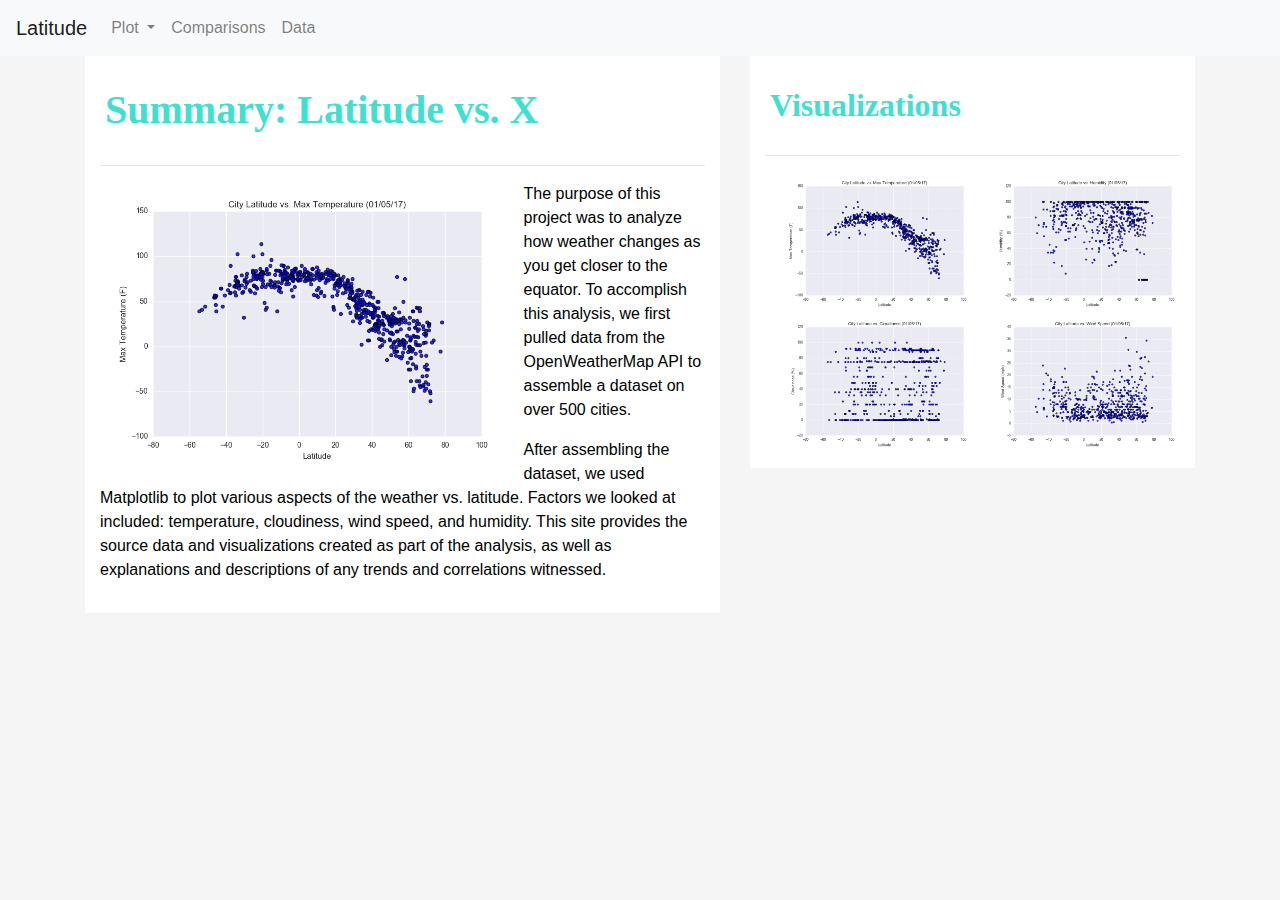
<file: index.html>
<!DOCTYPE html>

<html lang="en-us">

<head>
    <meta charset="UTF-8">
    <meta name="viewport" content="width=device-width, initial-scale=1.0">
    <title>Latitude - Latitude Analysis Dashboard with Attitude</title>

     <!-- Bring in our bootstrap stylesheet with integrity checking. Confirmed using SRI Hash Generator -->
    <link rel="stylesheet" href="https://maxcdn.bootstrapcdn.com/bootstrap/4.0.0/css/bootstrap.min.css" integrity="sha384-Gn5384xqQ1aoWXA+058RXPxPg6fy4IWvTNh0E263XmFcJlSAwiGgFAW/dAiS6JXm" crossorigin="anonymous">
    <link rel="stylesheet" href="styles.css">
</head>

<body>

<!-- Define the Navigation Bar --> 

<nav class="navbar navbar-expand-lg navbar-light bg-light">
  <a class="navbar-brand" href="index.html">Latitude</a>
  <button class="navbar-toggler" type="button" data-toggle="collapse" data-target="#navbarNavDropdown" aria-controls="navbarNavDropdown" aria-expanded="false" aria-label="Toggle navigation">
    <span class="navbar-toggler-icon"></span>
  </button>
  <div class="collapse navbar-collapse" id="navbarNavDropdown">
    <ul class="navbar-nav">
      <li class="nav-item dropdown">
        <a class="nav-link dropdown-toggle" href="#" id="navbarDropdownMenuLink" data-toggle="dropdown" aria-haspopup="true" aria-expanded="false">
          Plot
        </a>
        <div class="dropdown-menu" aria-labelledby="navbarDropdownMenuLink">
          <a class="dropdown-item" href="max_temperature.html">Max Temperture</a>
          <a class="dropdown-item" href="humidity.html">Humidity</a>
          <a class="dropdown-item" href="cloudiness.html">Cloudiness</a>
          <a class="dropdown-item" href="wind_speed.html">Wind Speed</a>
        </div>
      </li>
      <li class="nav-item">
        <a class="nav-link" href="comparisons.html">Comparisons</a>
      </li>
      <li class="nav-item">
        <a class="nav-link" href="data.html">Data</a>
      </li>
    </ul>
  </div>
</nav>

<!-- this first section creates the plot and the description --> 

  <div class="container">
    <section class="row">
      <div class="col-lg-7 col-sm-12">
          <div class="Summary">
            <h1 class="plot_header">Summary: Latitude vs. X</h1>
            <hr>
            <img src="max_temperature.png" alt="Latitude vs. Temperature" id="landing_graph">

            <p>The purpose of this project was to analyze how weather changes as you get closer to the equator. To accomplish this analysis, we first pulled data from the OpenWeatherMap API to assemble a dataset on over 500 cities.</p>
            <p>After assembling the dataset, we used Matplotlib to plot various aspects of the weather vs. latitude. Factors we looked at included: temperature, cloudiness, wind speed, and humidity. This site provides the source data and visualizations created as part of the analysis, as well as explanations and descriptions of any trends and correlations witnessed.</p>
          </div>
        </div>
      
<!-- this section creates the visualization plots --> 

      <div class="col-lg-5 col-md-12">
        <div class="visualization">
          <h2 class="plot_header">Visualizations</h2>
          <hr>
          <div class="container">
            <div class="row">

              <div class="col-lg-6 col-sm-3">
                <a href="max_temperature.html">
                <img src="max_temperature.png"  alt="Latitude vs. Temperature" id="vis_image">
                </a>
              </div>
          
              <div class="col-lg-6 col-sm-3">
                <a href="humidity.html">
                <img src="humidity.png" alt="Latitude vs. Humidity" id="vis_image">
                </a>
              </div>
          
              <div class="col-lg-6 col-sm-3">
                <a href="cloudiness.html">
                <img src="cloudiness.png" alt="Latitude vs. Cloudiness" id="vis_image">
                </a>
              </div>

              <div class="col-lg-6 col-sm-3">
                <a href="wind_speed.html">
                <img src="wind_speed.png" alt="Latitude vs. Wind Speed" id="vis_image">
                </a>
              </div>
            </div>  
          </div>
        </div>
      </div>

    <script src="https://code.jquery.com/jquery-3.2.1.slim.min.js" integrity="sha384-KJ3o2DKtIkvYIK3UENzmM7KCkRr/rE9/Qpg6aAZGJwFDMVNA/GpGFF93hXpG5KkN" crossorigin="anonymous"></script>
    <script src="https://cdnjs.cloudflare.com/ajax/libs/popper.js/1.12.9/umd/popper.min.js" integrity="sha384-ApNbgh9B+Y1QKtv3Rn7W3mgPxhU9K/ScQsAP7hUibX39j7fakFPskvXusvfa0b4Q" crossorigin="anonymous"></script>
    <script src="https://maxcdn.bootstrapcdn.com/bootstrap/4.0.0/js/bootstrap.min.js" integrity="sha384-JZR6Spejh4U02d8jOt6vLEHfe/JQGiRRSQQxSfFWpi1MquVdAyjUar5+76PVCmYl" crossorigin="anonymous"></script>  
</body>

</html>
</file>
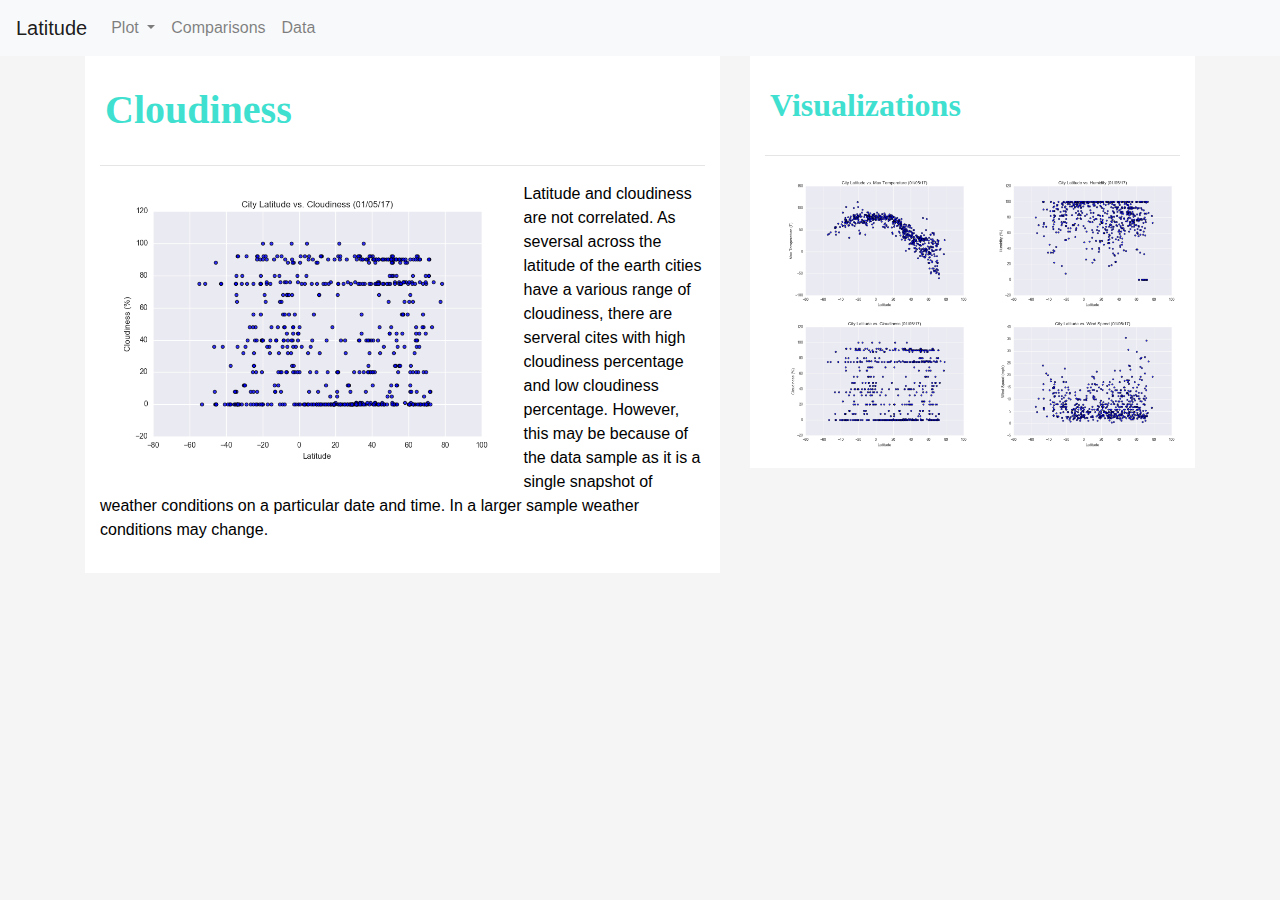
<file: cloudiness.html>
<!DOCTYPE html>

<html lang="en-us">

<head>
    <meta charset="UTF-8">
    <meta name="viewport" content="width=device-width, initial-scale=1.0">
    <title>Latitude - Latitude Analysis Dashboard with Attitude</title>
    
     <!-- Bring in our bootstrap stylesheet with integrity checking. Confirmed using SRI Hash Generator -->
    <link rel="stylesheet" href="https://maxcdn.bootstrapcdn.com/bootstrap/4.0.0/css/bootstrap.min.css" integrity="sha384-Gn5384xqQ1aoWXA+058RXPxPg6fy4IWvTNh0E263XmFcJlSAwiGgFAW/dAiS6JXm" crossorigin="anonymous">
    <link rel="stylesheet" href="styles.css">
</head>

<body>

<!-- Define the Navigation Bar --> 

<nav class="navbar navbar-expand-lg navbar-light bg-light">
  <a class="navbar-brand" href="index.html">Latitude</a>
  <button class="navbar-toggler" type="button" data-toggle="collapse" data-target="#navbarNavDropdown" aria-controls="navbarNavDropdown" aria-expanded="false" aria-label="Toggle navigation">
    <span class="navbar-toggler-icon"></span>
  </button>
  <div class="collapse navbar-collapse" id="navbarNavDropdown">
    <ul class="navbar-nav">
      <li class="nav-item dropdown">
        <a class="nav-link dropdown-toggle" href="#" id="navbarDropdownMenuLink" data-toggle="dropdown" aria-haspopup="true" aria-expanded="false">
          Plot
        </a>
        <div class="dropdown-menu" aria-labelledby="navbarDropdownMenuLink">
          <a class="dropdown-item" href="max_temperature.html">Max Temperture</a>
          <a class="dropdown-item" href="humidity.html">Humidity</a>
          <a class="dropdown-item" href="cloudiness.html">Cloudiness</a>
          <a class="dropdown-item" href="wind_speed.html">Wind Speed</a>
        </div>
      </li>
      <li class="nav-item">
        <a class="nav-link" href="comparisons.html">Comparisons</a>
      </li>
      <li class="nav-item">
        <a class="nav-link" href="data.html">Data</a>
      </li>
    </ul>
  </div>
</nav>

<!-- this first section creates the plot and the description --> 

  <div class="container">
    <section class="row">
      <div class="col-lg-7 col-sm-12">
          <div class="Summary">
            <h1 class="plot_header">Cloudiness</h1>
            <hr>
            <img src="cloudiness.png" alt="Latitude vs. Cloudiness" id="landing_graph">
            <p>
              Latitude and cloudiness are not correlated. As seversal across the latitude of the earth cities have a various range of cloudiness, there are serveral cites with high cloudiness percentage and low cloudiness percentage. However, this may be because of the data sample as it is a single snapshot of weather
              conditions on a particular date and time. In a larger sample weather conditions may change. 
            </p>
          </div>
        </div>
      
<!-- this section creates the visualization plots --> 

      <div class="col-lg-5 col-md-12">
        <div class="visualization">
          <h2 class="plot_header">Visualizations</h2>
          <hr>
          <div class="container">

            <div class="row">

              <div class="col-lg-6 col-sm-4">
                <a href="max_temperature.html">
                <img src="max_temperature.png"  alt="Latitude vs. Temperature" id="vis_image">
                </a>
              </div>
          
              <div class="col-lg-6 col-sm-4">
                <a href="humidity.html">
                <img src="humidity.png" alt="Latitude vs. Humidity" id="vis_image">
                </a>
              </div>
          
              <div class="col-lg-6 col-sm-4">
                <a href="cloudiness.html">
                <img src="cloudiness.png" alt="Latitude vs. Cloudiness" id="vis_image">
                </a>
              </div>

              <div class="col-lg-6 col-sm-12">
                <a href="wind_speed.html">
                <img src="wind_speed.png" alt="Latitude vs. Wind Speed" id="vis_image">
                </a>
              </div>
            </div>  
          </div>
        </div>
      </div>

    <script src="https://code.jquery.com/jquery-3.2.1.slim.min.js" integrity="sha384-KJ3o2DKtIkvYIK3UENzmM7KCkRr/rE9/Qpg6aAZGJwFDMVNA/GpGFF93hXpG5KkN" crossorigin="anonymous"></script>
    <script src="https://cdnjs.cloudflare.com/ajax/libs/popper.js/1.12.9/umd/popper.min.js" integrity="sha384-ApNbgh9B+Y1QKtv3Rn7W3mgPxhU9K/ScQsAP7hUibX39j7fakFPskvXusvfa0b4Q" crossorigin="anonymous"></script>
    <script src="https://maxcdn.bootstrapcdn.com/bootstrap/4.0.0/js/bootstrap.min.js" integrity="sha384-JZR6Spejh4U02d8jOt6vLEHfe/JQGiRRSQQxSfFWpi1MquVdAyjUar5+76PVCmYl" crossorigin="anonymous"></script> 
</body>
</html>
</file>
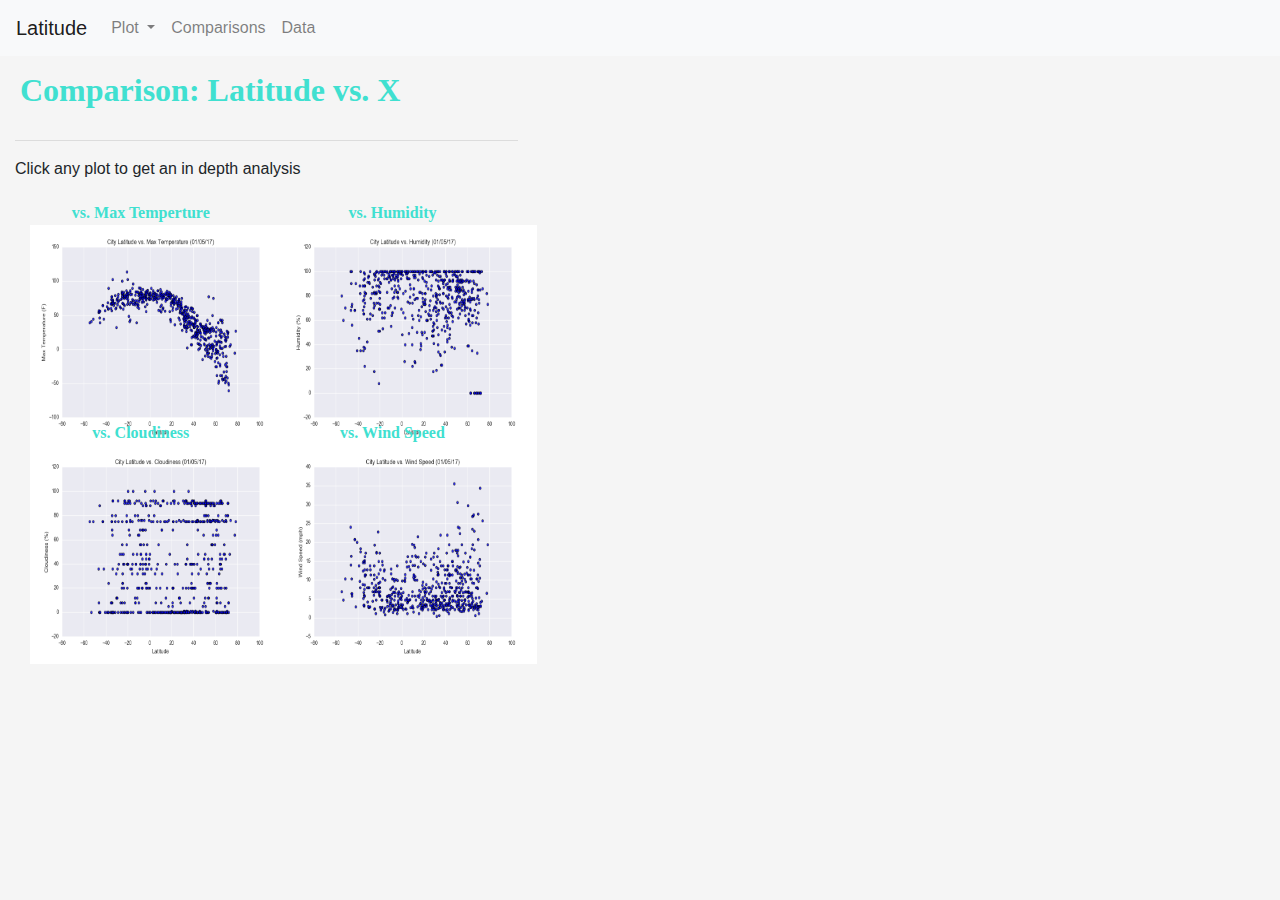
<file: comparisons.html>
<!DOCTYPE html>

<html lang="en-us">

<head>
    <meta charset="UTF-8">
    <meta name="viewport" content="width=device-width, initial-scale=1.0">
    <title>Latitude - Latitude Analysis Dashboard with Attitude</title>

     <!-- Bring in our bootstrap stylesheet with integrity checking. Confirmed using SRI Hash Generator -->
    <link rel="stylesheet" href="https://maxcdn.bootstrapcdn.com/bootstrap/4.0.0/css/bootstrap.min.css" integrity="sha384-Gn5384xqQ1aoWXA+058RXPxPg6fy4IWvTNh0E263XmFcJlSAwiGgFAW/dAiS6JXm" crossorigin="anonymous">
    <link rel="stylesheet" href="styles.css">
</head>

<body>

<!-- Define the Navigation Bar --> 

<nav class="navbar navbar-expand-lg navbar-light bg-light">
  <a class="navbar-brand" href="index.html">Latitude</a>
  <button class="navbar-toggler" type="button" data-toggle="collapse" data-target="#navbarNavDropdown" aria-controls="navbarNavDropdown" aria-expanded="false" aria-label="Toggle navigation">
    <span class="navbar-toggler-icon"></span>
  </button>
  <div class="collapse navbar-collapse" id="navbarNavDropdown">
    <ul class="navbar-nav">
      <li class="nav-item dropdown">
        <a class="nav-link dropdown-toggle" href="#" id="navbarDropdownMenuLink" data-toggle="dropdown" aria-haspopup="true" aria-expanded="false">
          Plot
        </a>
        <div class="dropdown-menu" aria-labelledby="navbarDropdownMenuLink">
          <a class="dropdown-item" href="max_temperature.html">Max Temperture</a>
          <a class="dropdown-item" href="humidity.html">Humidity</a>
          <a class="dropdown-item" href="cloudiness.html">Cloudiness</a>
          <a class="dropdown-item" href="wind_speed.html">Wind Speed</a>
        </div>
      </li>
      <li class="nav-item">
        <a class="nav-link" href="comparisons.html">Comparisons</a>
      </li>
      <li class="nav-item">
        <a class="nav-link" href="data.html">Data</a>
      </li>
    </ul>
  </div>
</nav>

<!-- this section creates the visualization plots --> 

      <div class="col-lg-5 col-md-12">
        <div class="comparison">
          <h2 class="plot_header">Comparison: Latitude vs. X</h2>
          <hr>
          <h7>Click any plot to get an in depth analysis</h7>
          <div class="container">

            <div class="row">
              <div class="col-lg-6 col-m-6 col-sm-12 col-xsm-12">
                <div class="comparisons_title">vs. Max Temperture</div>
                <a href="max_temperature.html">
                <img src="max_temperature.png"  alt="Latitude vs. Temperature" id="vis_image">
                </a>
              </div>
          
              <div class="col-lg-6 col-m-6 col-sm-12 col-xsm-12">
                <div class="comparisons_title">vs. Humidity</div>
                <a href="humidity.html">
                <img src="humidity.png" alt="Latitude vs. Humidity" id="vis_image">
                </a>
              </div>
          
              <div class="col-lg-6 col-m-6 col-sm-12 col-xsm-12">
                <div class="comparisons_title">vs. Cloudiness</div>
                <a href="cloudiness.html">
                <img src="cloudiness.png" alt="Latitude vs. Cloudiness" id="vis_image">
                </a>
              </div>

              <div class="col-lg-6 col-m-6 col-sm-12 col-xsm-12">
                <div class="comparisons_title">vs. Wind Speed</div>
                <a href="wind_speed.html">
                <img src="wind_speed.png" alt="Latitude vs. Wind Speed" id="vis_image">
                </a>
              </div>
            </div>  

          </div>
        </div>
      </div> 

    <script src="https://code.jquery.com/jquery-3.2.1.slim.min.js" integrity="sha384-KJ3o2DKtIkvYIK3UENzmM7KCkRr/rE9/Qpg6aAZGJwFDMVNA/GpGFF93hXpG5KkN" crossorigin="anonymous"></script>
    <script src="https://cdnjs.cloudflare.com/ajax/libs/popper.js/1.12.9/umd/popper.min.js" integrity="sha384-ApNbgh9B+Y1QKtv3Rn7W3mgPxhU9K/ScQsAP7hUibX39j7fakFPskvXusvfa0b4Q" crossorigin="anonymous"></script>
    <script src="https://maxcdn.bootstrapcdn.com/bootstrap/4.0.0/js/bootstrap.min.js" integrity="sha384-JZR6Spejh4U02d8jOt6vLEHfe/JQGiRRSQQxSfFWpi1MquVdAyjUar5+76PVCmYl" crossorigin="anonymous"></script>  
</body>

</html>
</file>
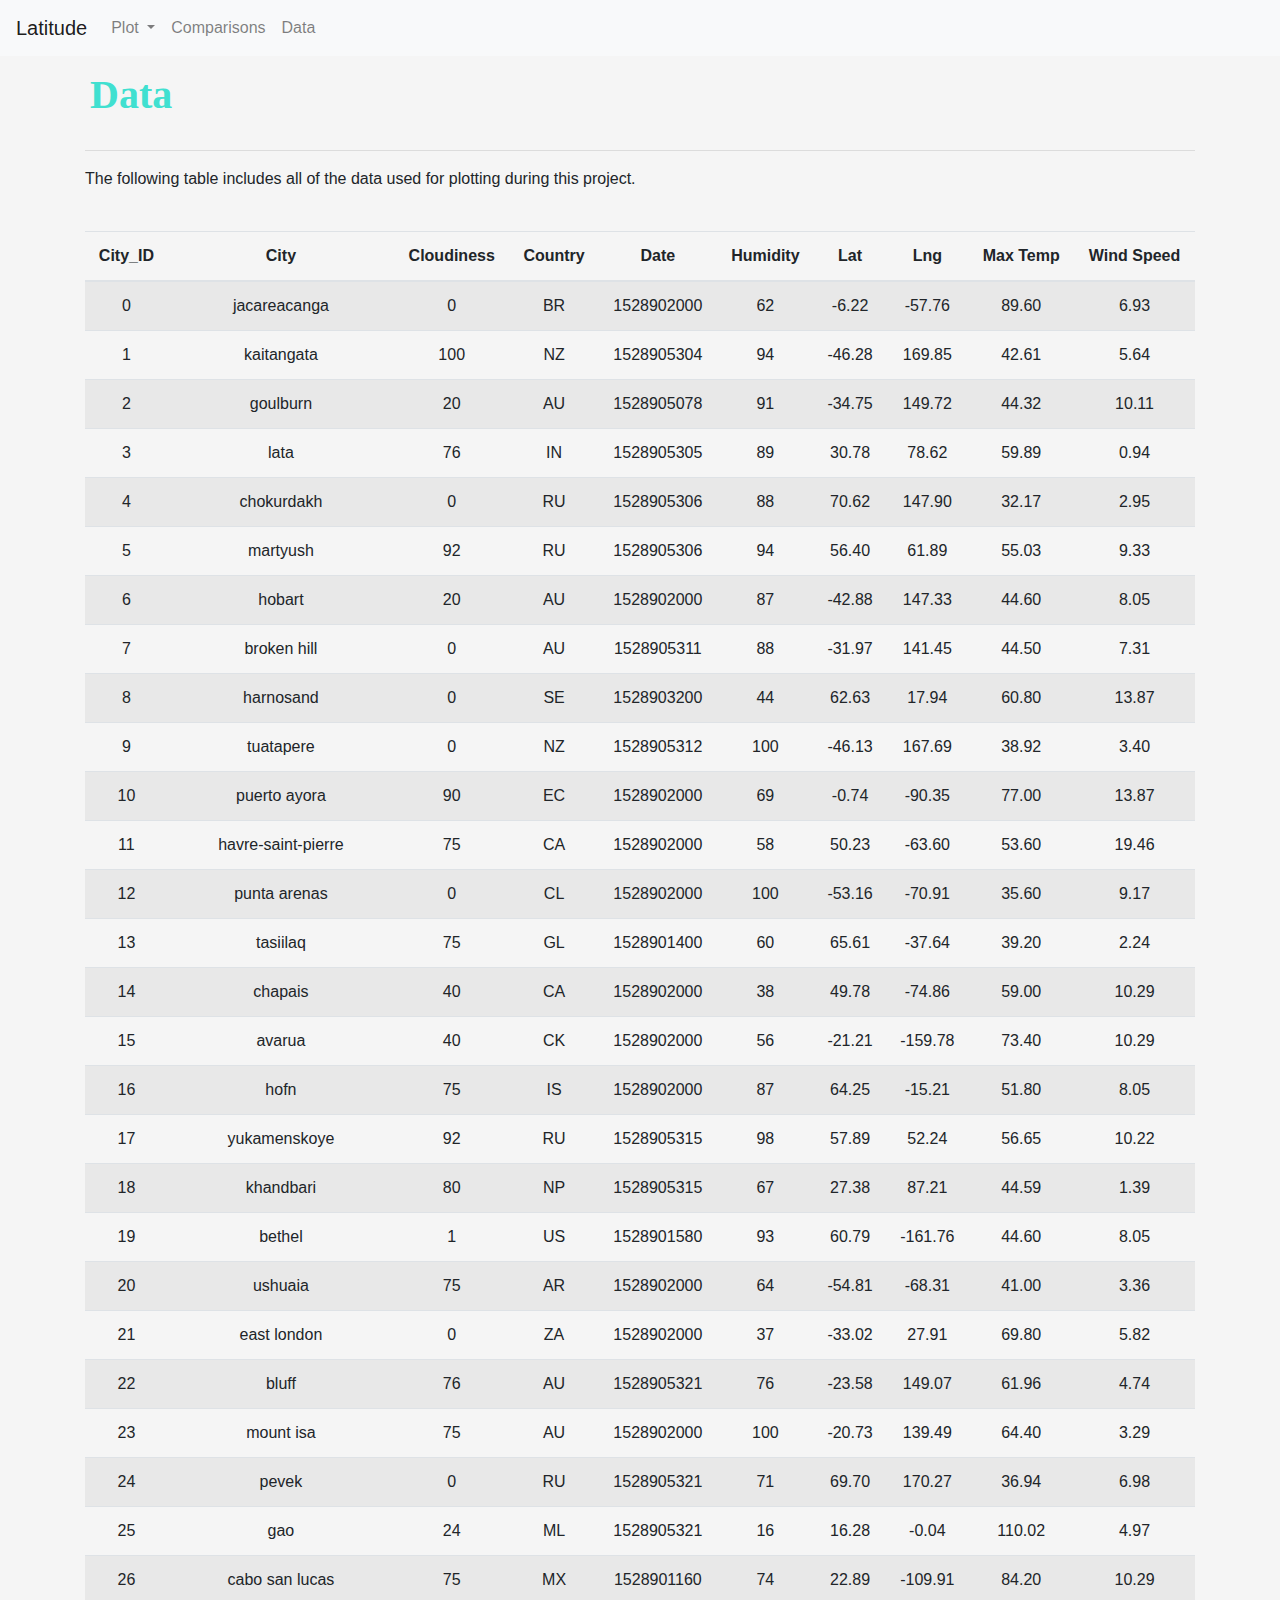
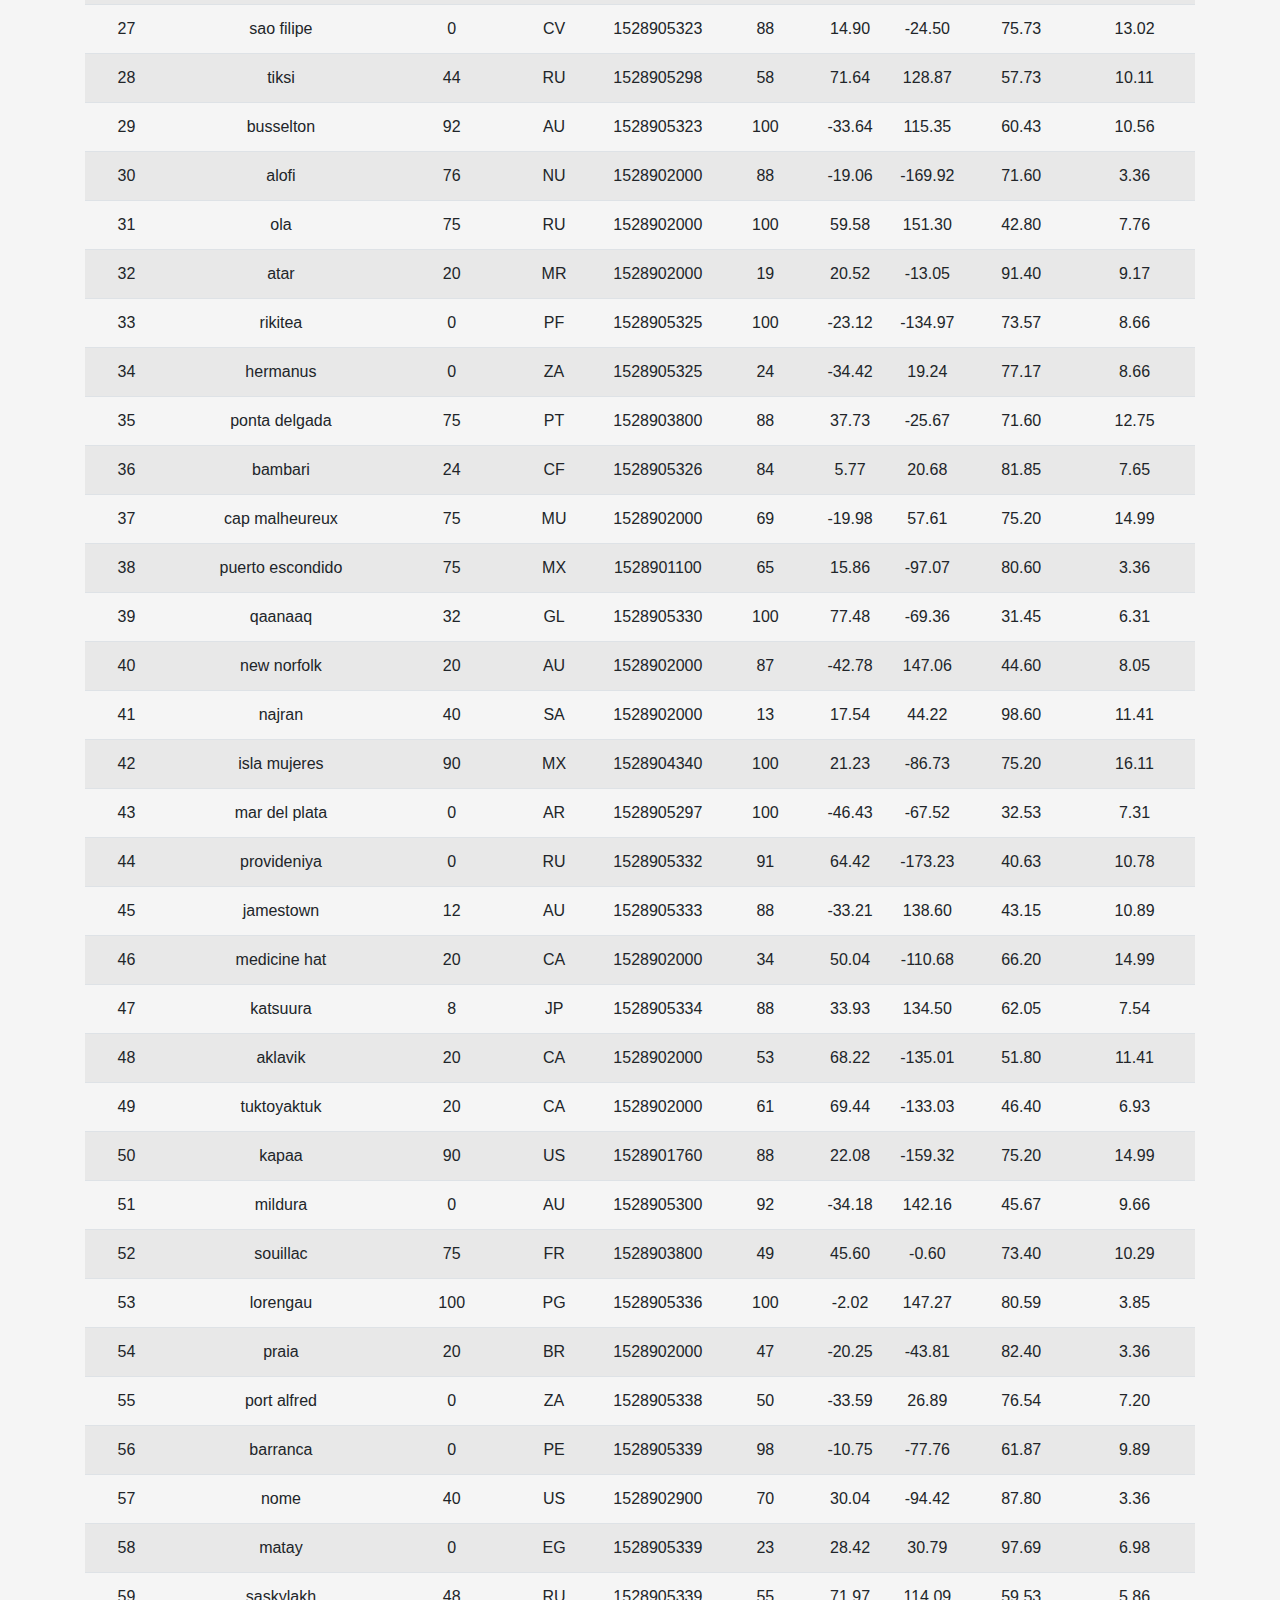
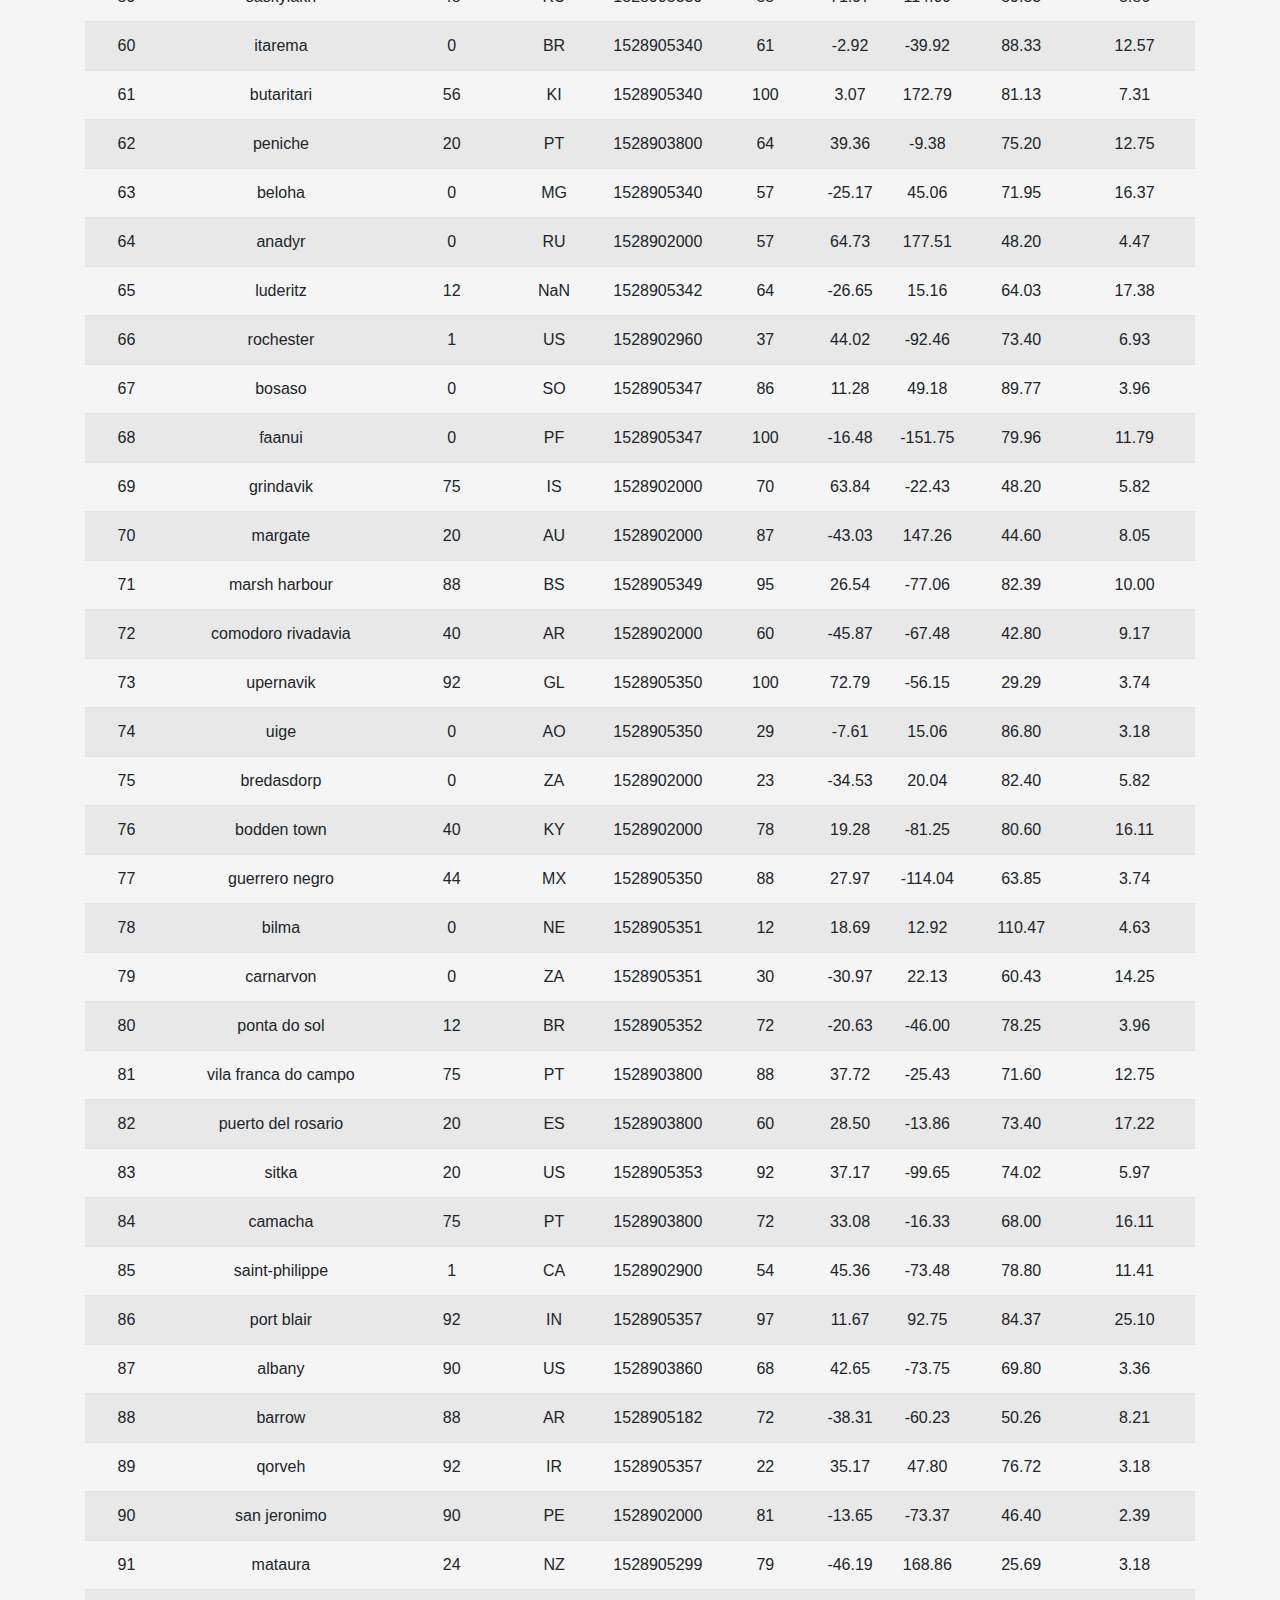
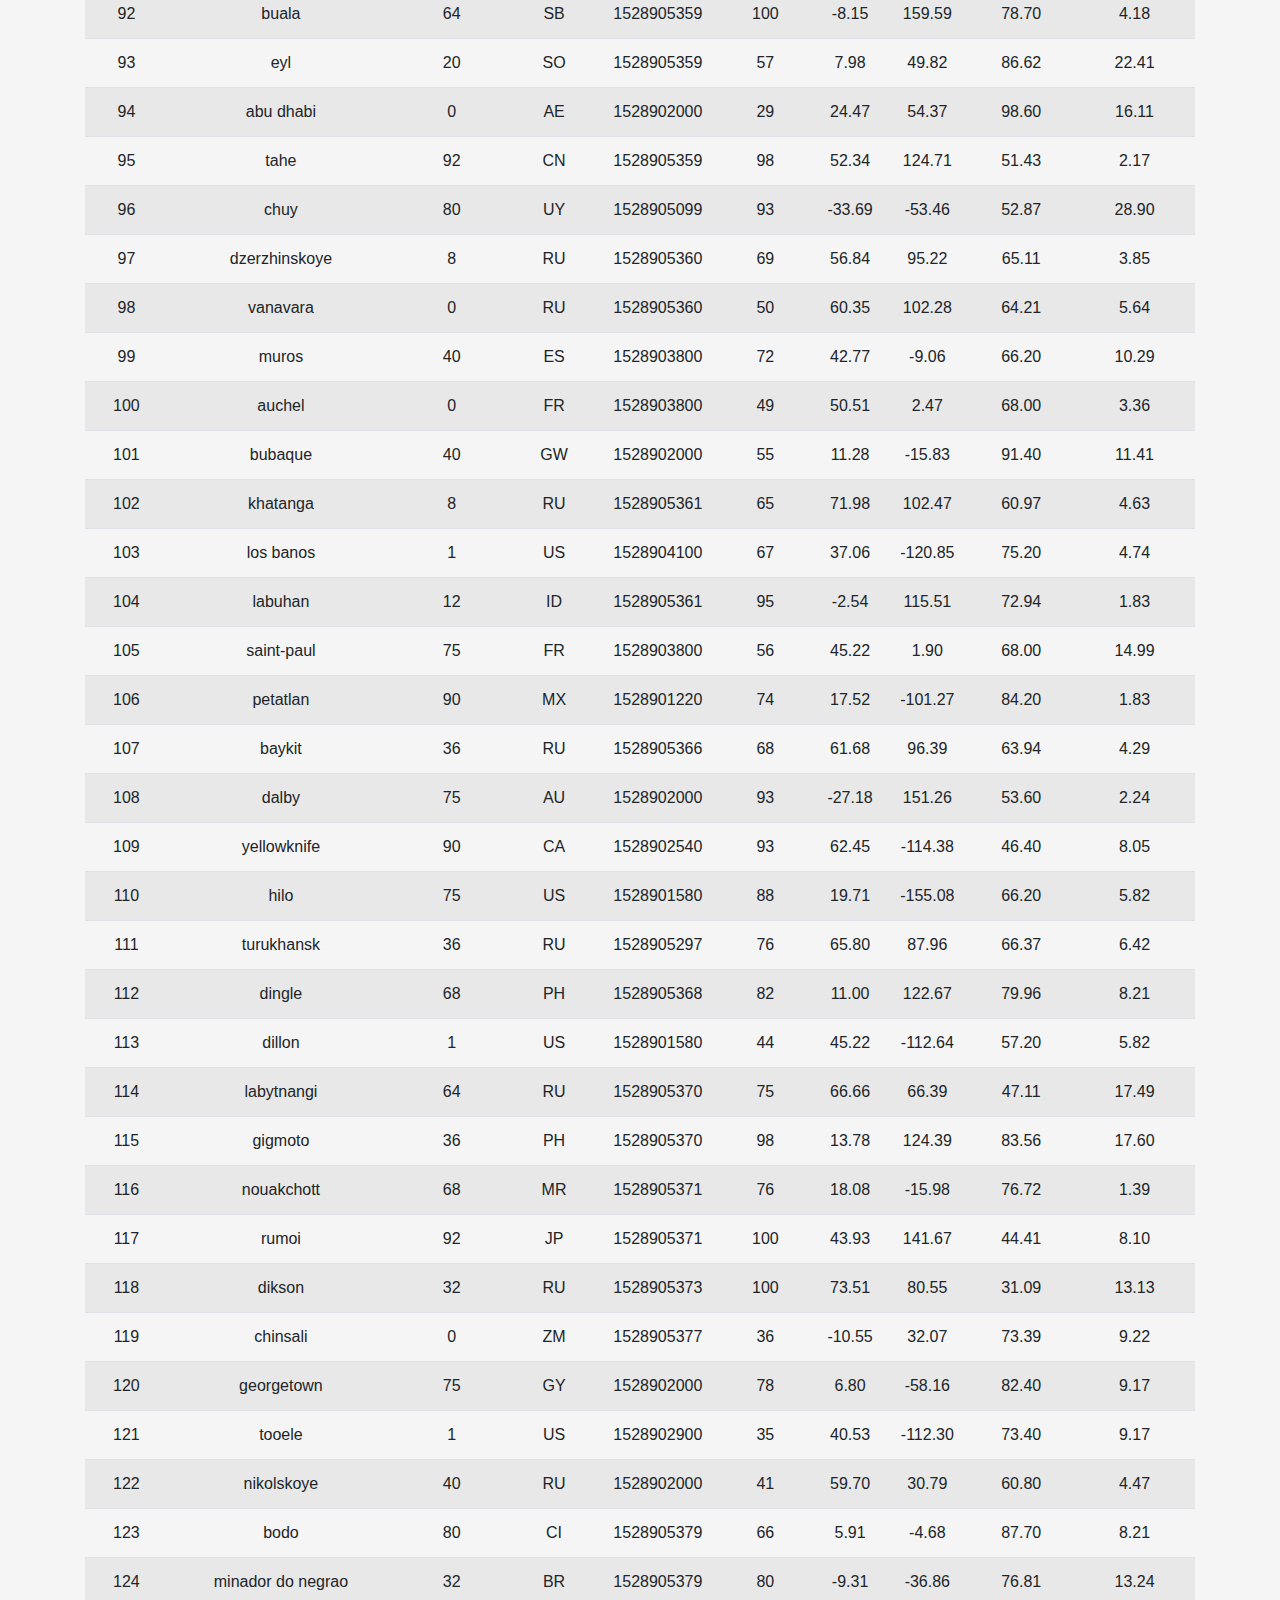
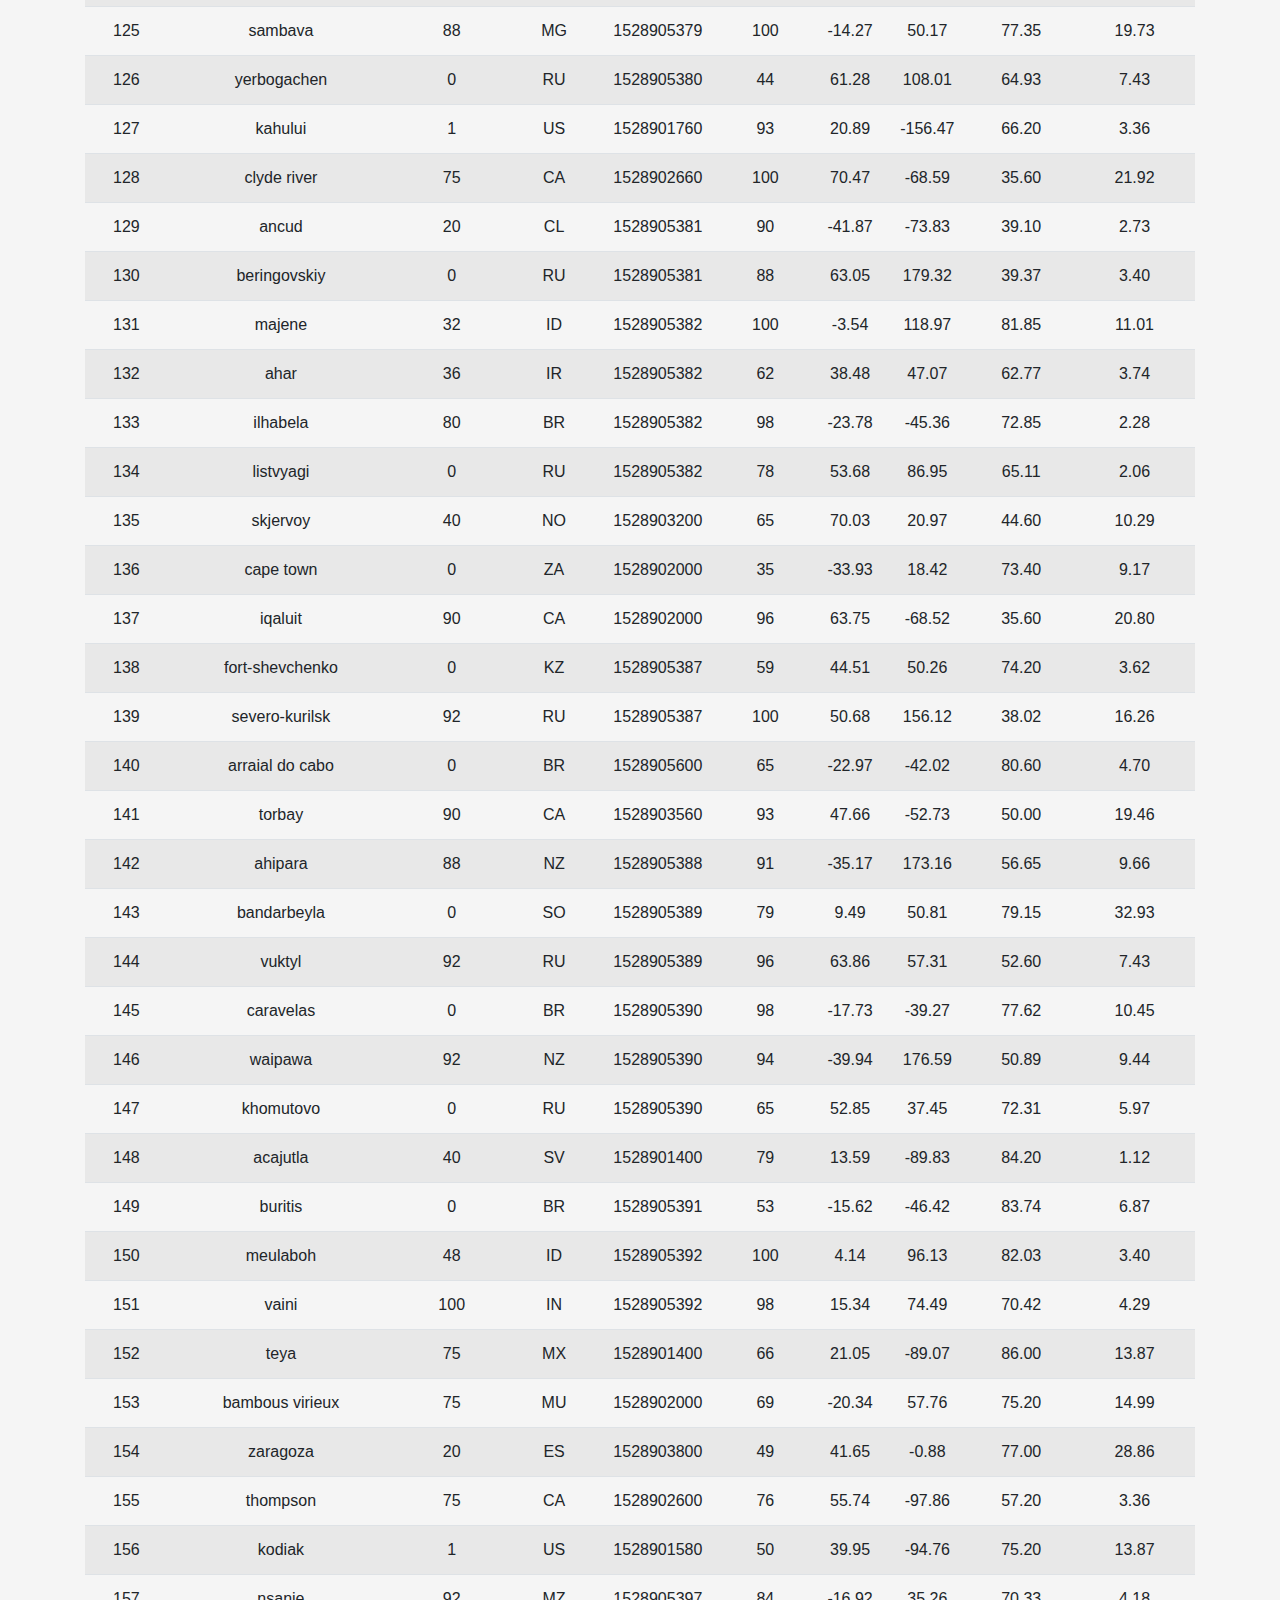
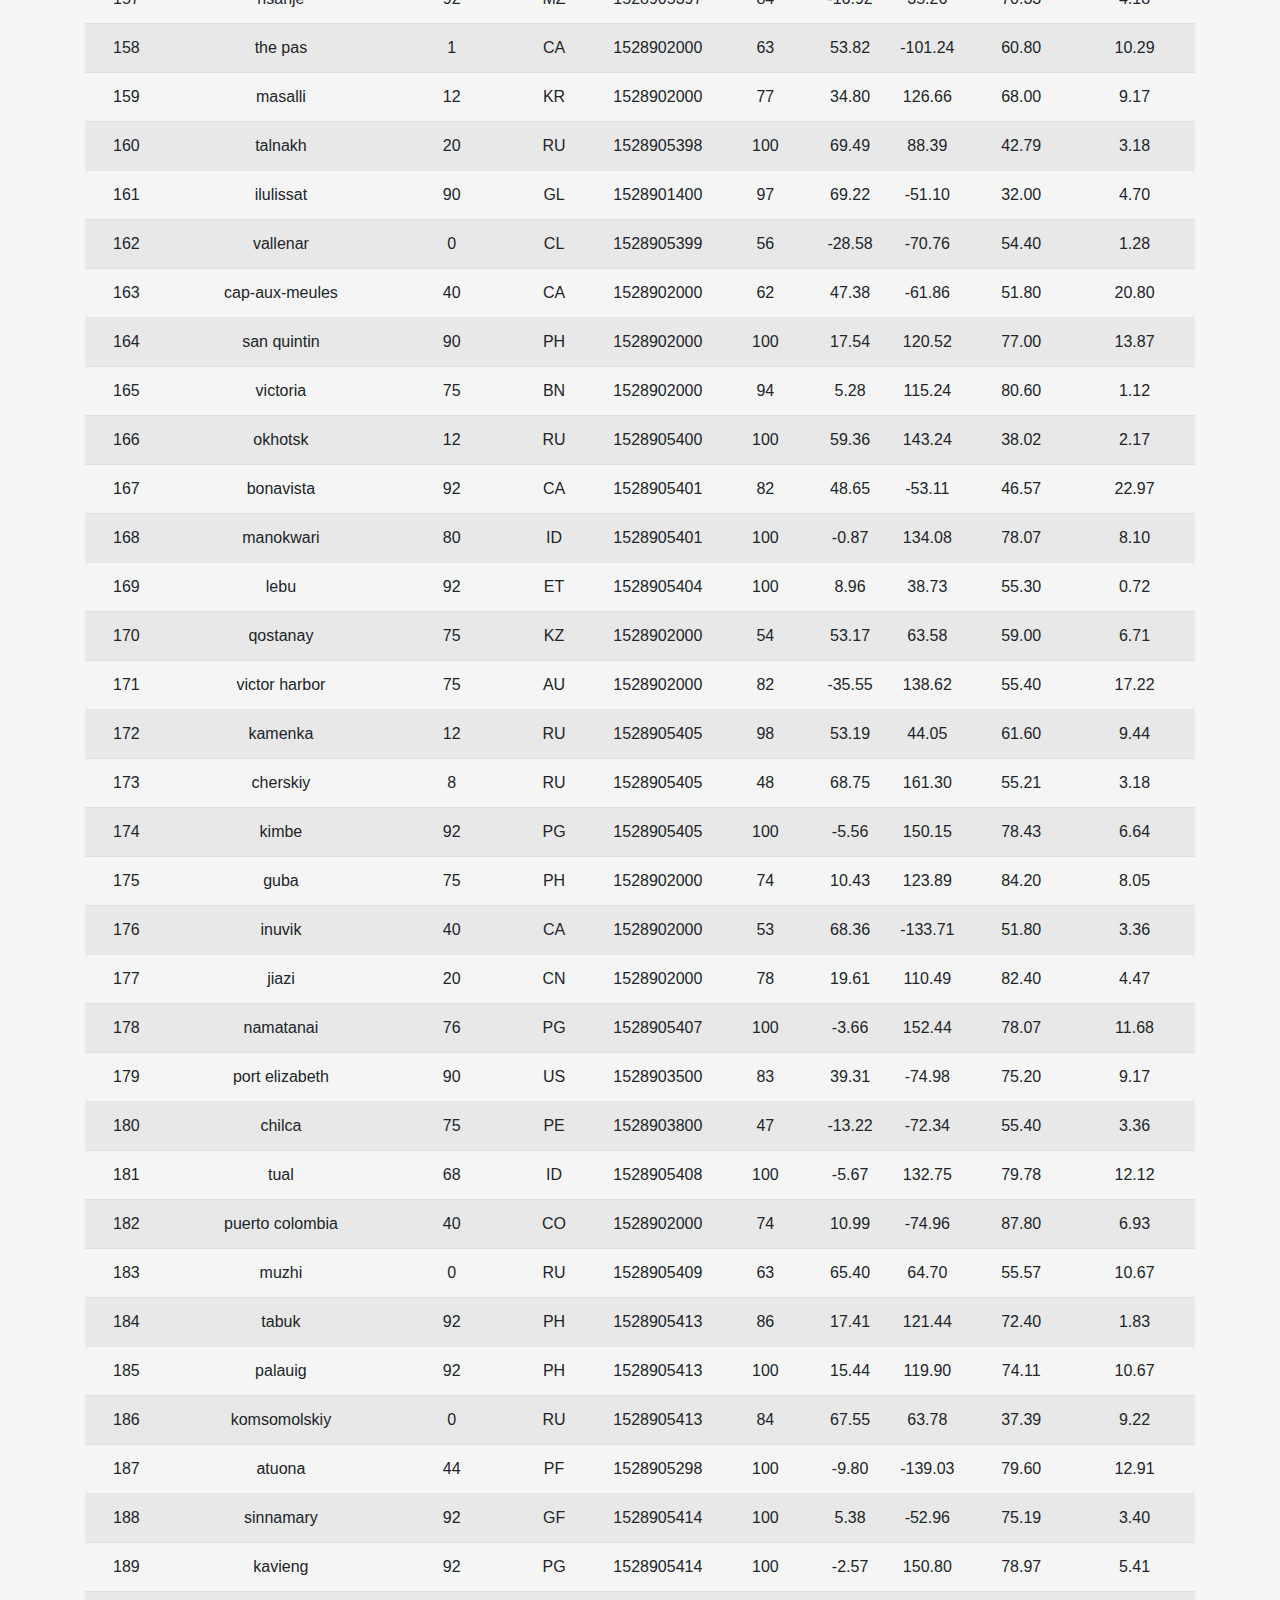
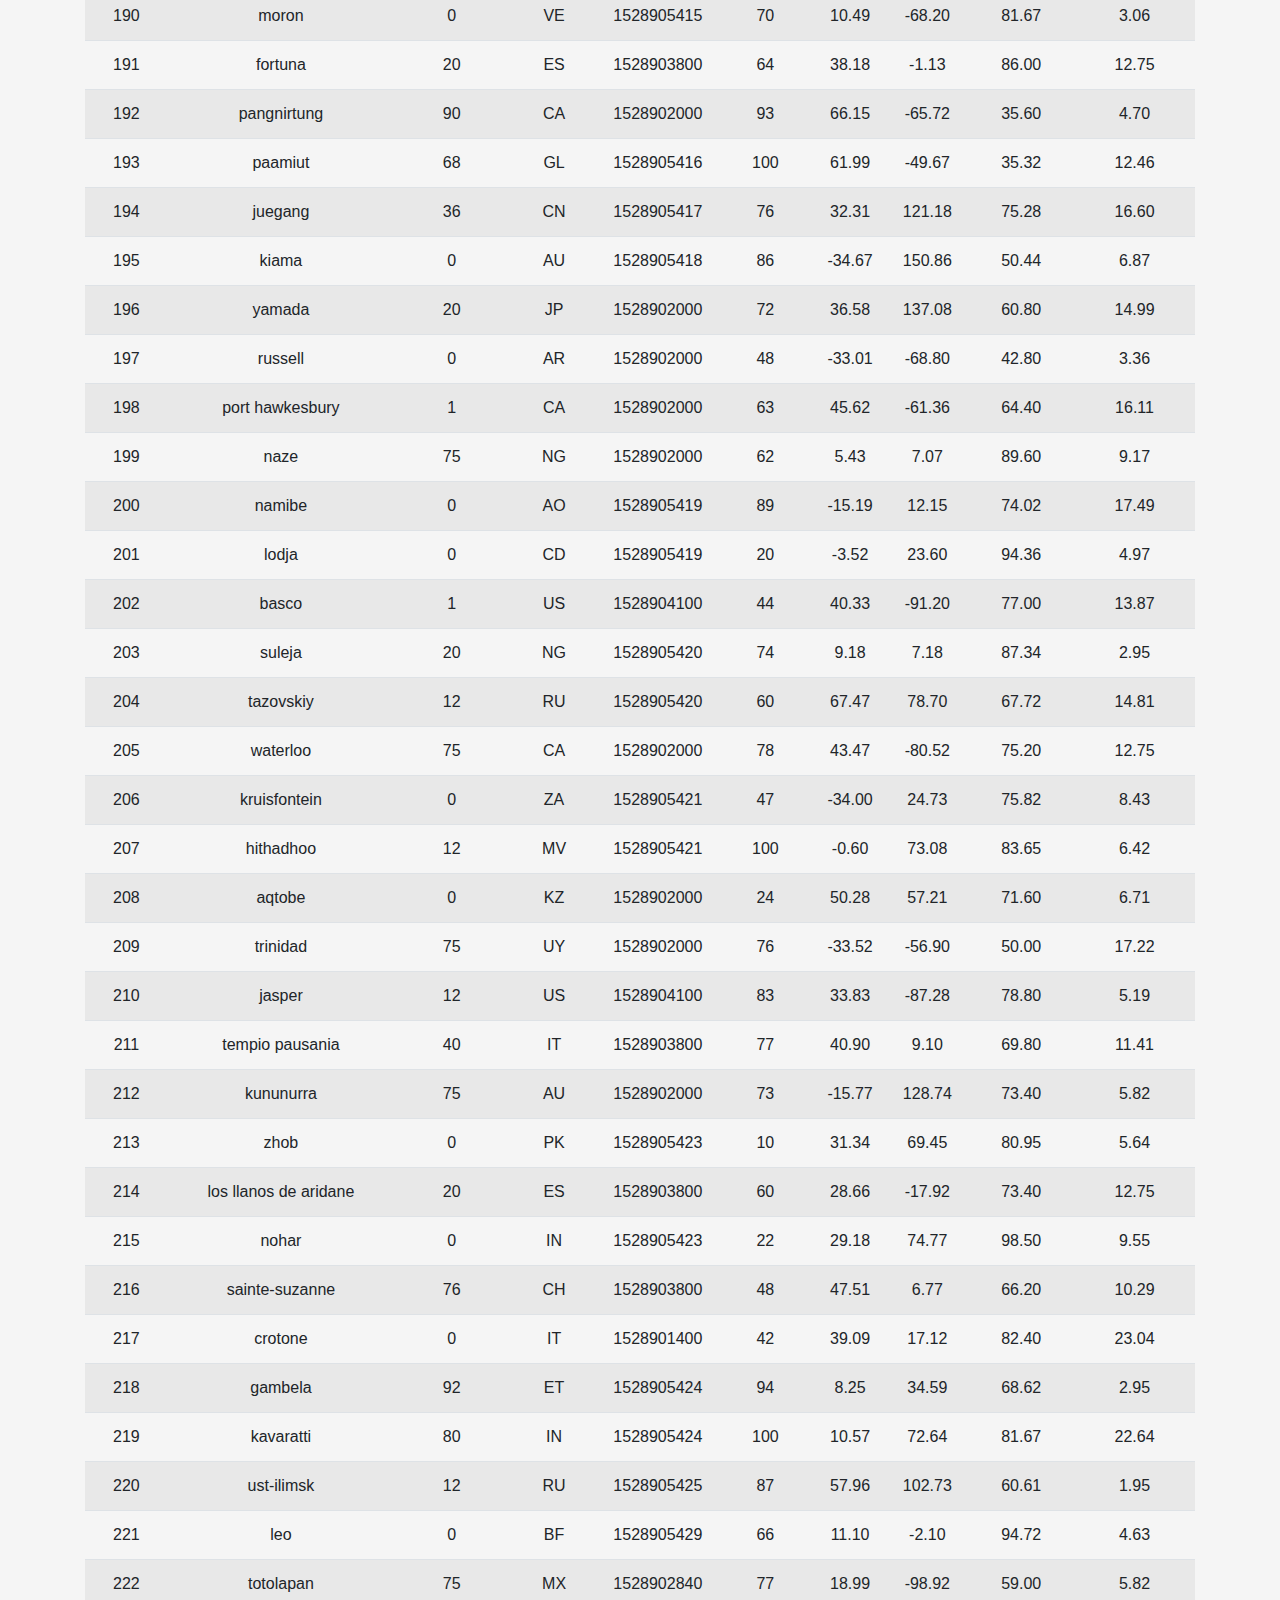
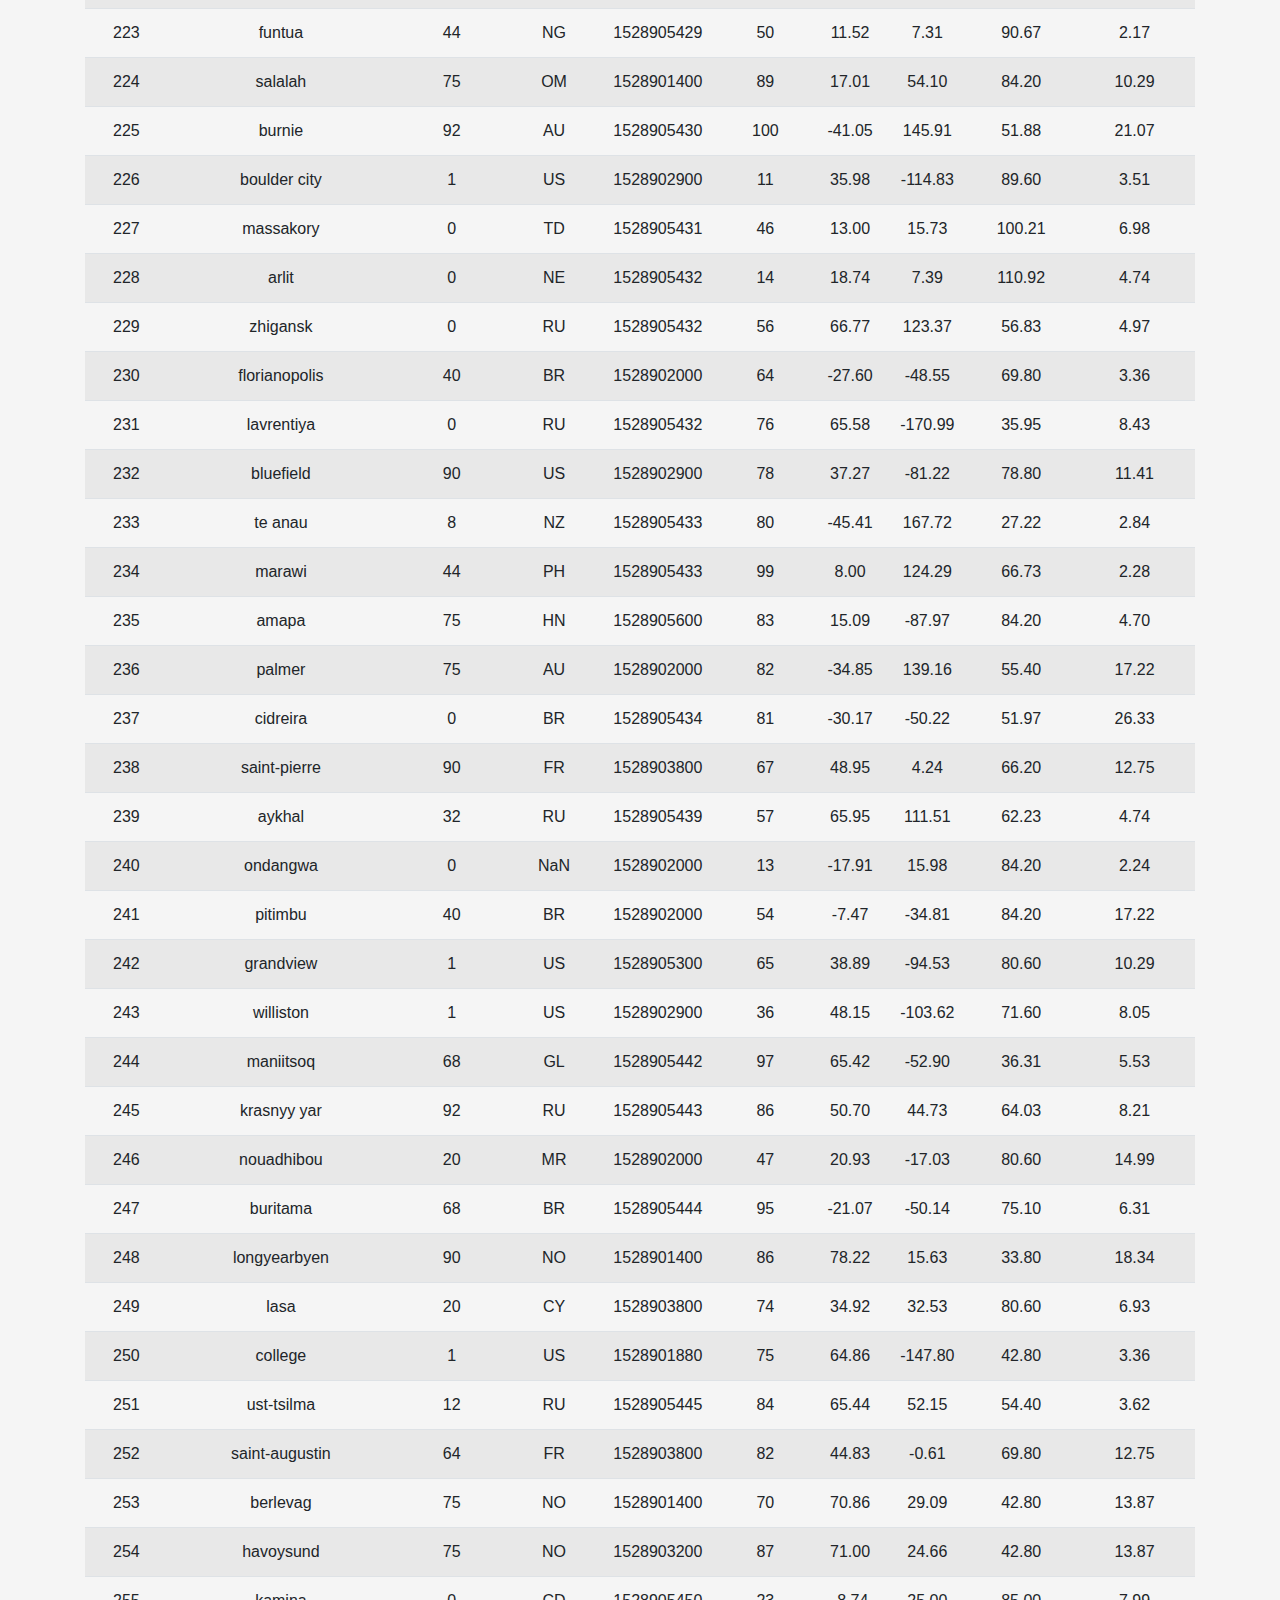
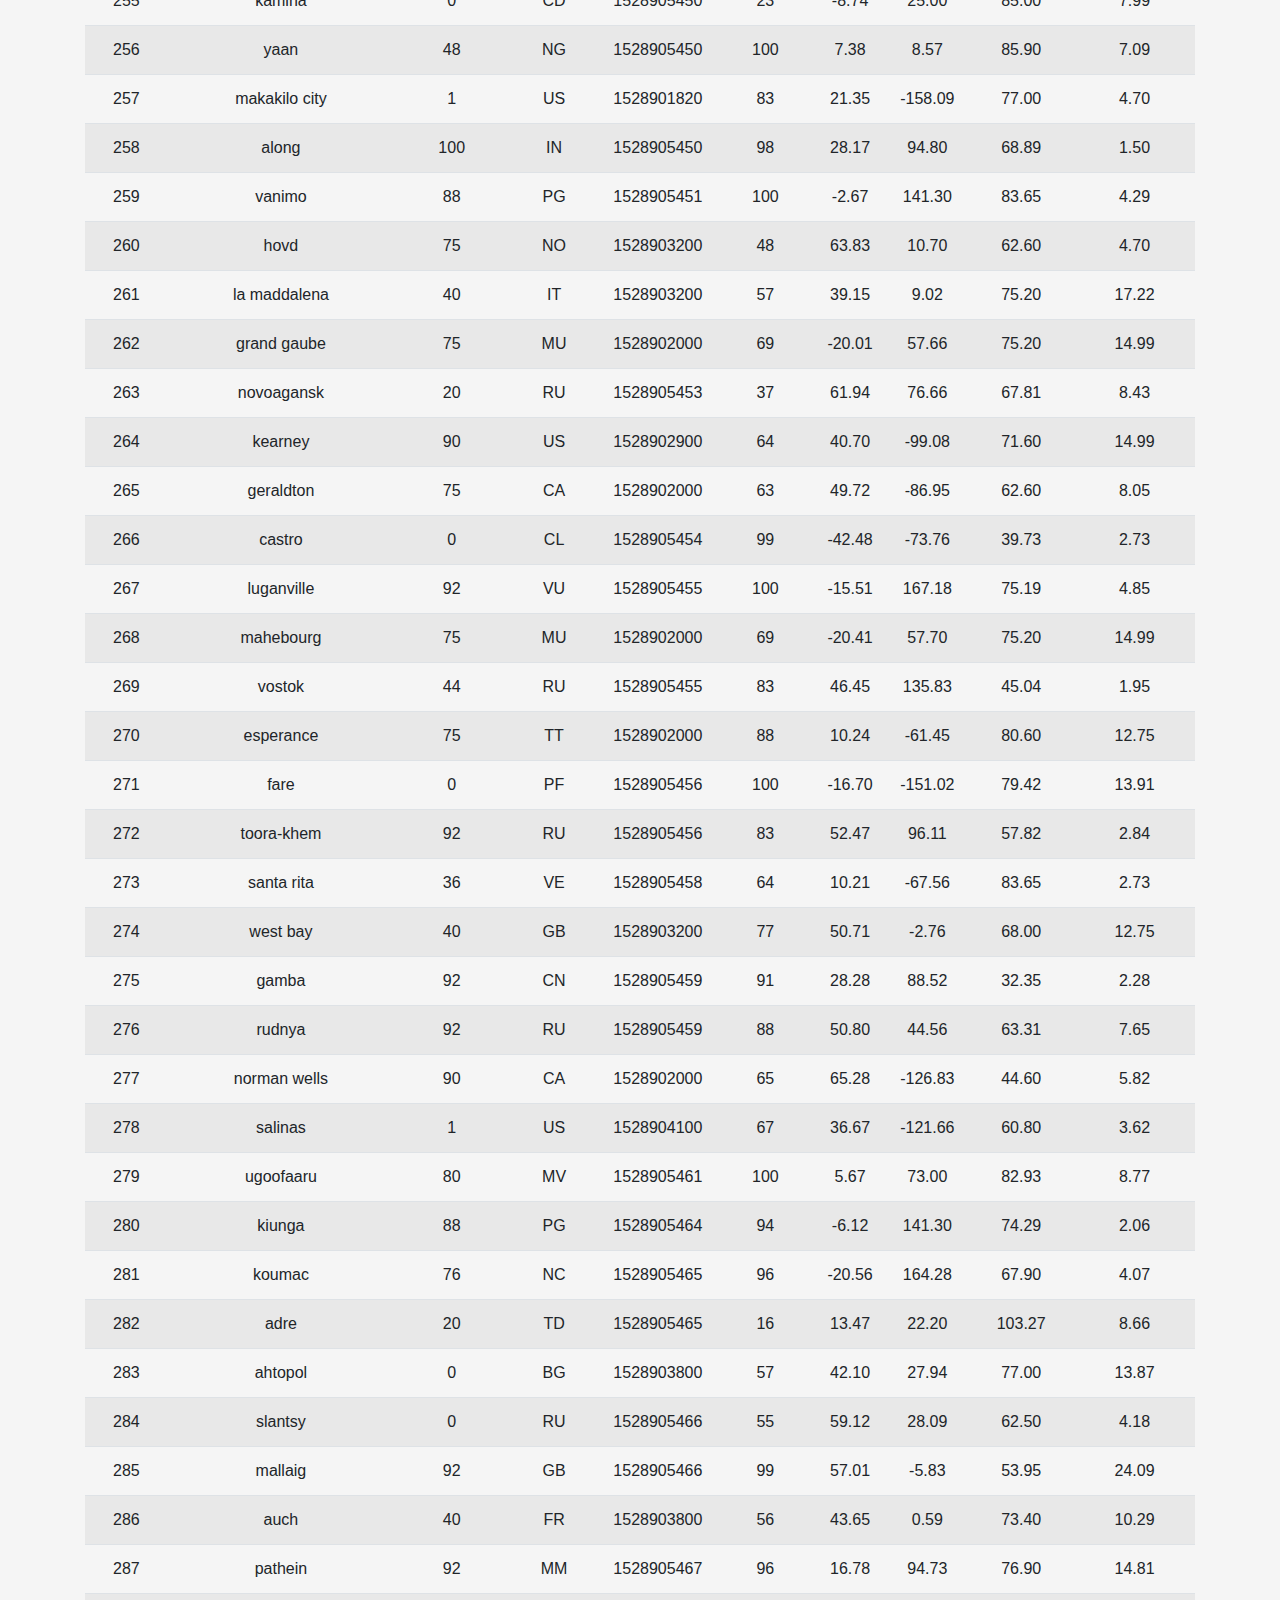
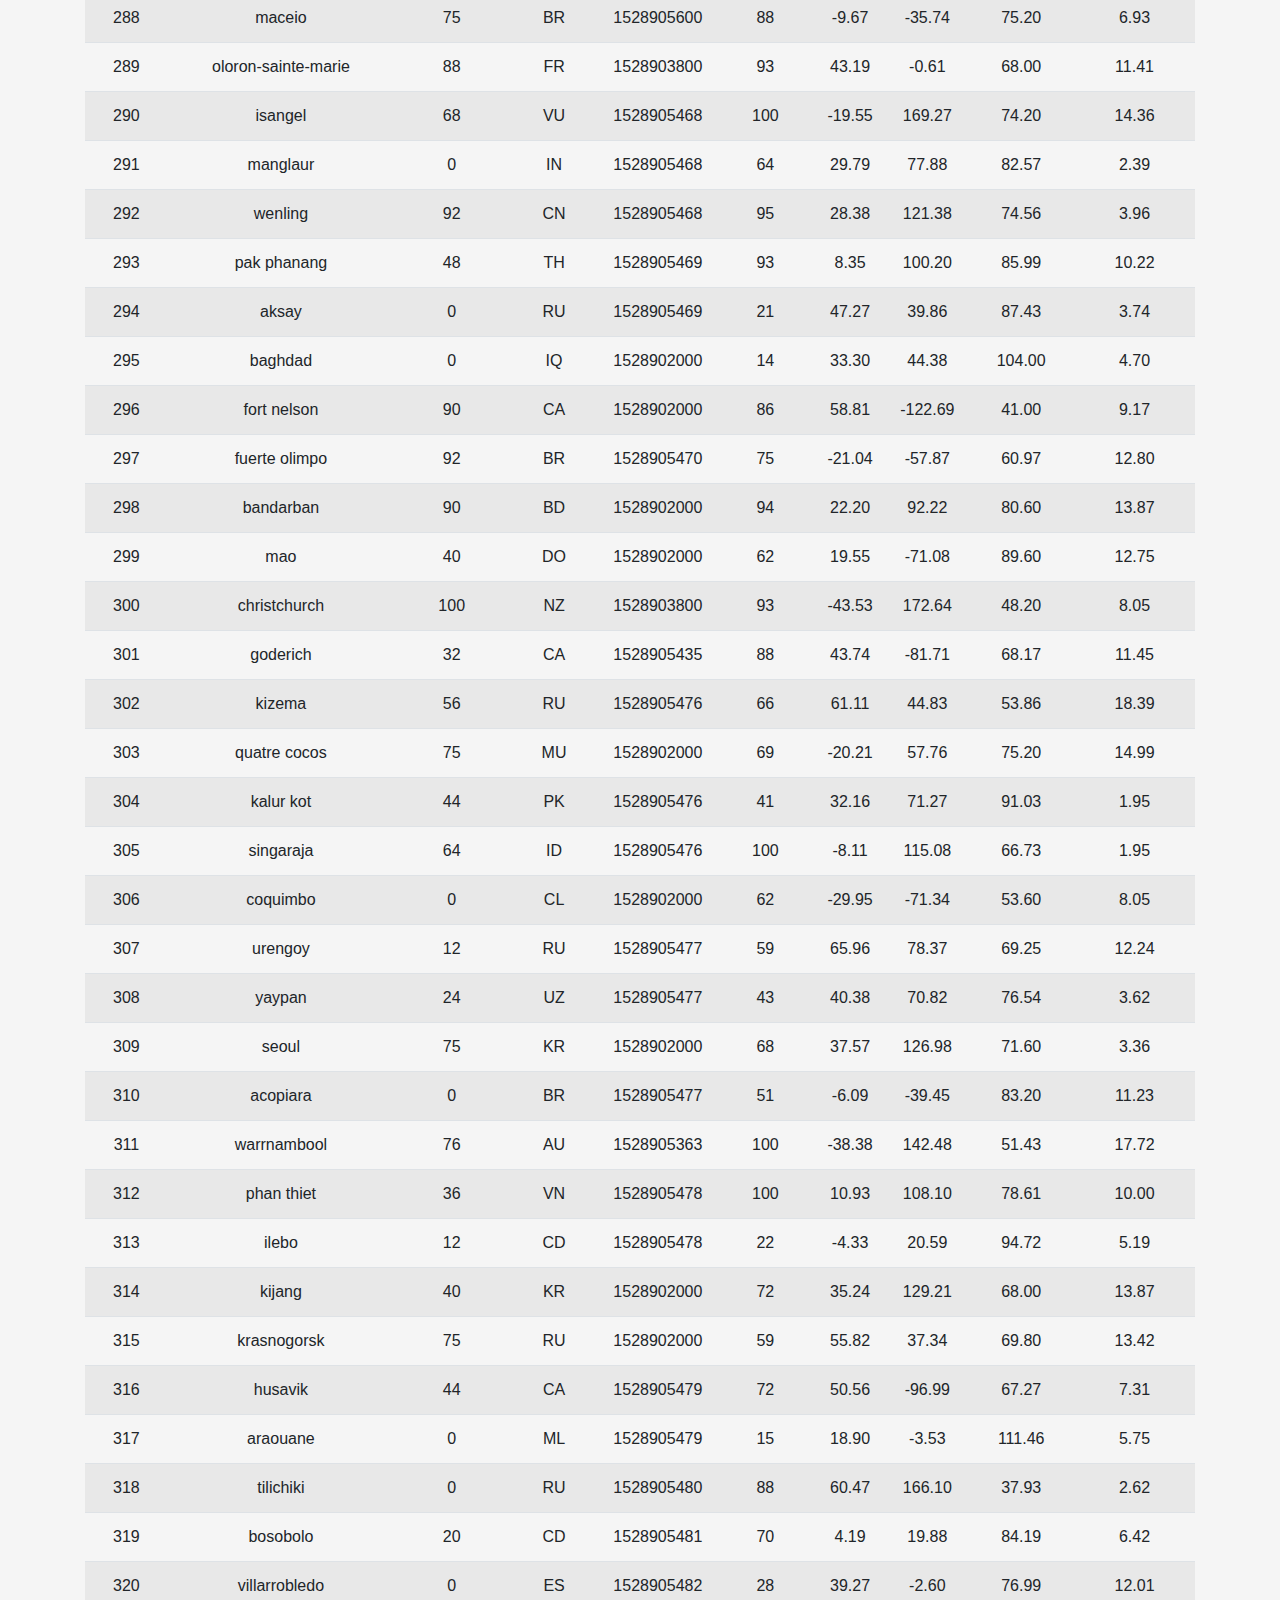
<file: data.html>
<!DOCTYPE html>

<html lang="en-us">

<head>
    <meta charset="UTF-8">
    <meta name="viewport" content="width=device-width, initial-scale=1.0">
    <title>Latitude - Latitude Analysis Dashboard with Attitude</title>

     <!-- Bring in our bootstrap stylesheet with integrity checking. Confirmed using SRI Hash Generator -->
    <link rel="stylesheet" href="https://maxcdn.bootstrapcdn.com/bootstrap/4.0.0/css/bootstrap.min.css" integrity="sha384-Gn5384xqQ1aoWXA+058RXPxPg6fy4IWvTNh0E263XmFcJlSAwiGgFAW/dAiS6JXm" crossorigin="anonymous">
    <link rel="stylesheet" href="styles.css">
</head>

<body>

<!-- Define the Navigation Bar --> 

<nav class="navbar navbar-expand-lg navbar-light bg-light">
  <a class="navbar-brand" href="index.html">Latitude</a>
  <button class="navbar-toggler" type="button" data-toggle="collapse" data-target="#navbarNavDropdown" aria-controls="navbarNavDropdown" aria-expanded="false" aria-label="Toggle navigation">
    <span class="navbar-toggler-icon"></span>
  </button>
  <div class="collapse navbar-collapse" id="navbarNavDropdown">
    <ul class="navbar-nav">
      <li class="nav-item dropdown">
        <a class="nav-link dropdown-toggle" href="#" id="navbarDropdownMenuLink" data-toggle="dropdown" aria-haspopup="true" aria-expanded="false">
          Plot
        </a>
        <div class="dropdown-menu" aria-labelledby="navbarDropdownMenuLink">
          <a class="dropdown-item" href="max_temperature.html">Max Temperture</a>
          <a class="dropdown-item" href="humidity.html">Humidity</a>
          <a class="dropdown-item" href="cloudiness.html">Cloudiness</a>
          <a class="dropdown-item" href="wind_speed.html">Wind Speed</a>
        </div>
      </li>
      <li class="nav-item">
        <a class="nav-link" href="comparisons.html">Comparisons</a>
      </li>
      <li class="nav-item">
        <a class="nav-link" href="data.html">Data</a>
      </li>
    </ul>
  </div>
</nav>

<!-- Define the table -->

<div class="container">
  <div class="row">
      <div class = "col-12"> 
              <h1 class="plot_header">Data</h1>
              <hr>
              <p>The following table includes all of the data used for plotting during this project.</p>
              <br>
        <table class="table table-striped">
          <thead class="tablehead">
            <tr style="text-align: center;">
              <th>City_ID</th>
              <th>City</th>
              <th>Cloudiness</th>
              <th>Country</th>
              <th>Date</th>
              <th>Humidity</th>
              <th>Lat</th>
              <th>Lng</th>
              <th>Max Temp</th>
              <th>Wind Speed</th>
            </tr>
          </thead>
          <tbody>
            <tr>
              <td>0</td>
              <td>jacareacanga</td>
              <td>0</td>
              <td>BR</td>
              <td>1528902000</td>
              <td>62</td>
              <td>-6.22</td>
              <td>-57.76</td>
              <td>89.60</td>
              <td>6.93</td>
            </tr>
            <tr>
              <td>1</td>
              <td>kaitangata</td>
              <td>100</td>
              <td>NZ</td>
              <td>1528905304</td>
              <td>94</td>
              <td>-46.28</td>
              <td>169.85</td>
              <td>42.61</td>
              <td>5.64</td>
            </tr>
            <tr>
              <td>2</td>
              <td>goulburn</td>
              <td>20</td>
              <td>AU</td>
              <td>1528905078</td>
              <td>91</td>
              <td>-34.75</td>
              <td>149.72</td>
              <td>44.32</td>
              <td>10.11</td>
            </tr>
            <tr>
              <td>3</td>
              <td>lata</td>
              <td>76</td>
              <td>IN</td>
              <td>1528905305</td>
              <td>89</td>
              <td>30.78</td>
              <td>78.62</td>
              <td>59.89</td>
              <td>0.94</td>
            </tr>
            <tr>
              <td>4</td>
              <td>chokurdakh</td>
              <td>0</td>
              <td>RU</td>
              <td>1528905306</td>
              <td>88</td>
              <td>70.62</td>
              <td>147.90</td>
              <td>32.17</td>
              <td>2.95</td>
            </tr>
            <tr>
              <td>5</td>
              <td>martyush</td>
              <td>92</td>
              <td>RU</td>
              <td>1528905306</td>
              <td>94</td>
              <td>56.40</td>
              <td>61.89</td>
              <td>55.03</td>
              <td>9.33</td>
            </tr>
            <tr>
              <td>6</td>
              <td>hobart</td>
              <td>20</td>
              <td>AU</td>
              <td>1528902000</td>
              <td>87</td>
              <td>-42.88</td>
              <td>147.33</td>
              <td>44.60</td>
              <td>8.05</td>
            </tr>
            <tr>
              <td>7</td>
              <td>broken hill</td>
              <td>0</td>
              <td>AU</td>
              <td>1528905311</td>
              <td>88</td>
              <td>-31.97</td>
              <td>141.45</td>
              <td>44.50</td>
              <td>7.31</td>
            </tr>
            <tr>
              <td>8</td>
              <td>harnosand</td>
              <td>0</td>
              <td>SE</td>
              <td>1528903200</td>
              <td>44</td>
              <td>62.63</td>
              <td>17.94</td>
              <td>60.80</td>
              <td>13.87</td>
            </tr>
            <tr>
              <td>9</td>
              <td>tuatapere</td>
              <td>0</td>
              <td>NZ</td>
              <td>1528905312</td>
              <td>100</td>
              <td>-46.13</td>
              <td>167.69</td>
              <td>38.92</td>
              <td>3.40</td>
            </tr>
            <tr>
              <td>10</td>
              <td>puerto ayora</td>
              <td>90</td>
              <td>EC</td>
              <td>1528902000</td>
              <td>69</td>
              <td>-0.74</td>
              <td>-90.35</td>
              <td>77.00</td>
              <td>13.87</td>
            </tr>
            <tr>
              <td>11</td>
              <td>havre-saint-pierre</td>
              <td>75</td>
              <td>CA</td>
              <td>1528902000</td>
              <td>58</td>
              <td>50.23</td>
              <td>-63.60</td>
              <td>53.60</td>
              <td>19.46</td>
            </tr>
            <tr>
              <td>12</td>
              <td>punta arenas</td>
              <td>0</td>
              <td>CL</td>
              <td>1528902000</td>
              <td>100</td>
              <td>-53.16</td>
              <td>-70.91</td>
              <td>35.60</td>
              <td>9.17</td>
            </tr>
            <tr>
              <td>13</td>
              <td>tasiilaq</td>
              <td>75</td>
              <td>GL</td>
              <td>1528901400</td>
              <td>60</td>
              <td>65.61</td>
              <td>-37.64</td>
              <td>39.20</td>
              <td>2.24</td>
            </tr>
            <tr>
              <td>14</td>
              <td>chapais</td>
              <td>40</td>
              <td>CA</td>
              <td>1528902000</td>
              <td>38</td>
              <td>49.78</td>
              <td>-74.86</td>
              <td>59.00</td>
              <td>10.29</td>
            </tr>
            <tr>
              <td>15</td>
              <td>avarua</td>
              <td>40</td>
              <td>CK</td>
              <td>1528902000</td>
              <td>56</td>
              <td>-21.21</td>
              <td>-159.78</td>
              <td>73.40</td>
              <td>10.29</td>
            </tr>
            <tr>
              <td>16</td>
              <td>hofn</td>
              <td>75</td>
              <td>IS</td>
              <td>1528902000</td>
              <td>87</td>
              <td>64.25</td>
              <td>-15.21</td>
              <td>51.80</td>
              <td>8.05</td>
            </tr>
            <tr>
              <td>17</td>
              <td>yukamenskoye</td>
              <td>92</td>
              <td>RU</td>
              <td>1528905315</td>
              <td>98</td>
              <td>57.89</td>
              <td>52.24</td>
              <td>56.65</td>
              <td>10.22</td>
            </tr>
            <tr>
              <td>18</td>
              <td>khandbari</td>
              <td>80</td>
              <td>NP</td>
              <td>1528905315</td>
              <td>67</td>
              <td>27.38</td>
              <td>87.21</td>
              <td>44.59</td>
              <td>1.39</td>
            </tr>
            <tr>
              <td>19</td>
              <td>bethel</td>
              <td>1</td>
              <td>US</td>
              <td>1528901580</td>
              <td>93</td>
              <td>60.79</td>
              <td>-161.76</td>
              <td>44.60</td>
              <td>8.05</td>
            </tr>
            <tr>
              <td>20</td>
              <td>ushuaia</td>
              <td>75</td>
              <td>AR</td>
              <td>1528902000</td>
              <td>64</td>
              <td>-54.81</td>
              <td>-68.31</td>
              <td>41.00</td>
              <td>3.36</td>
            </tr>
            <tr>
              <td>21</td>
              <td>east london</td>
              <td>0</td>
              <td>ZA</td>
              <td>1528902000</td>
              <td>37</td>
              <td>-33.02</td>
              <td>27.91</td>
              <td>69.80</td>
              <td>5.82</td>
            </tr>
            <tr>
              <td>22</td>
              <td>bluff</td>
              <td>76</td>
              <td>AU</td>
              <td>1528905321</td>
              <td>76</td>
              <td>-23.58</td>
              <td>149.07</td>
              <td>61.96</td>
              <td>4.74</td>
            </tr>
            <tr>
              <td>23</td>
              <td>mount isa</td>
              <td>75</td>
              <td>AU</td>
              <td>1528902000</td>
              <td>100</td>
              <td>-20.73</td>
              <td>139.49</td>
              <td>64.40</td>
              <td>3.29</td>
            </tr>
            <tr>
              <td>24</td>
              <td>pevek</td>
              <td>0</td>
              <td>RU</td>
              <td>1528905321</td>
              <td>71</td>
              <td>69.70</td>
              <td>170.27</td>
              <td>36.94</td>
              <td>6.98</td>
            </tr>
            <tr>
              <td>25</td>
              <td>gao</td>
              <td>24</td>
              <td>ML</td>
              <td>1528905321</td>
              <td>16</td>
              <td>16.28</td>
              <td>-0.04</td>
              <td>110.02</td>
              <td>4.97</td>
            </tr>
            <tr>
              <td>26</td>
              <td>cabo san lucas</td>
              <td>75</td>
              <td>MX</td>
              <td>1528901160</td>
              <td>74</td>
              <td>22.89</td>
              <td>-109.91</td>
              <td>84.20</td>
              <td>10.29</td>
            </tr>
            <tr>
              <td>27</td>
              <td>sao filipe</td>
              <td>0</td>
              <td>CV</td>
              <td>1528905323</td>
              <td>88</td>
              <td>14.90</td>
              <td>-24.50</td>
              <td>75.73</td>
              <td>13.02</td>
            </tr>
            <tr>
              <td>28</td>
              <td>tiksi</td>
              <td>44</td>
              <td>RU</td>
              <td>1528905298</td>
              <td>58</td>
              <td>71.64</td>
              <td>128.87</td>
              <td>57.73</td>
              <td>10.11</td>
            </tr>
            <tr>
              <td>29</td>
              <td>busselton</td>
              <td>92</td>
              <td>AU</td>
              <td>1528905323</td>
              <td>100</td>
              <td>-33.64</td>
              <td>115.35</td>
              <td>60.43</td>
              <td>10.56</td>
            </tr>
            <tr>
              <td>30</td>
              <td>alofi</td>
              <td>76</td>
              <td>NU</td>
              <td>1528902000</td>
              <td>88</td>
              <td>-19.06</td>
              <td>-169.92</td>
              <td>71.60</td>
              <td>3.36</td>
            </tr>
            <tr>
              <td>31</td>
              <td>ola</td>
              <td>75</td>
              <td>RU</td>
              <td>1528902000</td>
              <td>100</td>
              <td>59.58</td>
              <td>151.30</td>
              <td>42.80</td>
              <td>7.76</td>
            </tr>
            <tr>
              <td>32</td>
              <td>atar</td>
              <td>20</td>
              <td>MR</td>
              <td>1528902000</td>
              <td>19</td>
              <td>20.52</td>
              <td>-13.05</td>
              <td>91.40</td>
              <td>9.17</td>
            </tr>
            <tr>
              <td>33</td>
              <td>rikitea</td>
              <td>0</td>
              <td>PF</td>
              <td>1528905325</td>
              <td>100</td>
              <td>-23.12</td>
              <td>-134.97</td>
              <td>73.57</td>
              <td>8.66</td>
            </tr>
            <tr>
              <td>34</td>
              <td>hermanus</td>
              <td>0</td>
              <td>ZA</td>
              <td>1528905325</td>
              <td>24</td>
              <td>-34.42</td>
              <td>19.24</td>
              <td>77.17</td>
              <td>8.66</td>
            </tr>
            <tr>
              <td>35</td>
              <td>ponta delgada</td>
              <td>75</td>
              <td>PT</td>
              <td>1528903800</td>
              <td>88</td>
              <td>37.73</td>
              <td>-25.67</td>
              <td>71.60</td>
              <td>12.75</td>
            </tr>
            <tr>
              <td>36</td>
              <td>bambari</td>
              <td>24</td>
              <td>CF</td>
              <td>1528905326</td>
              <td>84</td>
              <td>5.77</td>
              <td>20.68</td>
              <td>81.85</td>
              <td>7.65</td>
            </tr>
            <tr>
              <td>37</td>
              <td>cap malheureux</td>
              <td>75</td>
              <td>MU</td>
              <td>1528902000</td>
              <td>69</td>
              <td>-19.98</td>
              <td>57.61</td>
              <td>75.20</td>
              <td>14.99</td>
            </tr>
            <tr>
              <td>38</td>
              <td>puerto escondido</td>
              <td>75</td>
              <td>MX</td>
              <td>1528901100</td>
              <td>65</td>
              <td>15.86</td>
              <td>-97.07</td>
              <td>80.60</td>
              <td>3.36</td>
            </tr>
            <tr>
              <td>39</td>
              <td>qaanaaq</td>
              <td>32</td>
              <td>GL</td>
              <td>1528905330</td>
              <td>100</td>
              <td>77.48</td>
              <td>-69.36</td>
              <td>31.45</td>
              <td>6.31</td>
            </tr>
            <tr>
              <td>40</td>
              <td>new norfolk</td>
              <td>20</td>
              <td>AU</td>
              <td>1528902000</td>
              <td>87</td>
              <td>-42.78</td>
              <td>147.06</td>
              <td>44.60</td>
              <td>8.05</td>
            </tr>
            <tr>
              <td>41</td>
              <td>najran</td>
              <td>40</td>
              <td>SA</td>
              <td>1528902000</td>
              <td>13</td>
              <td>17.54</td>
              <td>44.22</td>
              <td>98.60</td>
              <td>11.41</td>
            </tr>
            <tr>
              <td>42</td>
              <td>isla mujeres</td>
              <td>90</td>
              <td>MX</td>
              <td>1528904340</td>
              <td>100</td>
              <td>21.23</td>
              <td>-86.73</td>
              <td>75.20</td>
              <td>16.11</td>
            </tr>
            <tr>
              <td>43</td>
              <td>mar del plata</td>
              <td>0</td>
              <td>AR</td>
              <td>1528905297</td>
              <td>100</td>
              <td>-46.43</td>
              <td>-67.52</td>
              <td>32.53</td>
              <td>7.31</td>
            </tr>
            <tr>
              <td>44</td>
              <td>provideniya</td>
              <td>0</td>
              <td>RU</td>
              <td>1528905332</td>
              <td>91</td>
              <td>64.42</td>
              <td>-173.23</td>
              <td>40.63</td>
              <td>10.78</td>
            </tr>
            <tr>
              <td>45</td>
              <td>jamestown</td>
              <td>12</td>
              <td>AU</td>
              <td>1528905333</td>
              <td>88</td>
              <td>-33.21</td>
              <td>138.60</td>
              <td>43.15</td>
              <td>10.89</td>
            </tr>
            <tr>
              <td>46</td>
              <td>medicine hat</td>
              <td>20</td>
              <td>CA</td>
              <td>1528902000</td>
              <td>34</td>
              <td>50.04</td>
              <td>-110.68</td>
              <td>66.20</td>
              <td>14.99</td>
            </tr>
            <tr>
              <td>47</td>
              <td>katsuura</td>
              <td>8</td>
              <td>JP</td>
              <td>1528905334</td>
              <td>88</td>
              <td>33.93</td>
              <td>134.50</td>
              <td>62.05</td>
              <td>7.54</td>
            </tr>
            <tr>
              <td>48</td>
              <td>aklavik</td>
              <td>20</td>
              <td>CA</td>
              <td>1528902000</td>
              <td>53</td>
              <td>68.22</td>
              <td>-135.01</td>
              <td>51.80</td>
              <td>11.41</td>
            </tr>
            <tr>
              <td>49</td>
              <td>tuktoyaktuk</td>
              <td>20</td>
              <td>CA</td>
              <td>1528902000</td>
              <td>61</td>
              <td>69.44</td>
              <td>-133.03</td>
              <td>46.40</td>
              <td>6.93</td>
            </tr>
            <tr>
              <td>50</td>
              <td>kapaa</td>
              <td>90</td>
              <td>US</td>
              <td>1528901760</td>
              <td>88</td>
              <td>22.08</td>
              <td>-159.32</td>
              <td>75.20</td>
              <td>14.99</td>
            </tr>
            <tr>
              <td>51</td>
              <td>mildura</td>
              <td>0</td>
              <td>AU</td>
              <td>1528905300</td>
              <td>92</td>
              <td>-34.18</td>
              <td>142.16</td>
              <td>45.67</td>
              <td>9.66</td>
            </tr>
            <tr>
              <td>52</td>
              <td>souillac</td>
              <td>75</td>
              <td>FR</td>
              <td>1528903800</td>
              <td>49</td>
              <td>45.60</td>
              <td>-0.60</td>
              <td>73.40</td>
              <td>10.29</td>
            </tr>
            <tr>
              <td>53</td>
              <td>lorengau</td>
              <td>100</td>
              <td>PG</td>
              <td>1528905336</td>
              <td>100</td>
              <td>-2.02</td>
              <td>147.27</td>
              <td>80.59</td>
              <td>3.85</td>
            </tr>
            <tr>
              <td>54</td>
              <td>praia</td>
              <td>20</td>
              <td>BR</td>
              <td>1528902000</td>
              <td>47</td>
              <td>-20.25</td>
              <td>-43.81</td>
              <td>82.40</td>
              <td>3.36</td>
            </tr>
            <tr>
              <td>55</td>
              <td>port alfred</td>
              <td>0</td>
              <td>ZA</td>
              <td>1528905338</td>
              <td>50</td>
              <td>-33.59</td>
              <td>26.89</td>
              <td>76.54</td>
              <td>7.20</td>
            </tr>
            <tr>
              <td>56</td>
              <td>barranca</td>
              <td>0</td>
              <td>PE</td>
              <td>1528905339</td>
              <td>98</td>
              <td>-10.75</td>
              <td>-77.76</td>
              <td>61.87</td>
              <td>9.89</td>
            </tr>
            <tr>
              <td>57</td>
              <td>nome</td>
              <td>40</td>
              <td>US</td>
              <td>1528902900</td>
              <td>70</td>
              <td>30.04</td>
              <td>-94.42</td>
              <td>87.80</td>
              <td>3.36</td>
            </tr>
            <tr>
              <td>58</td>
              <td>matay</td>
              <td>0</td>
              <td>EG</td>
              <td>1528905339</td>
              <td>23</td>
              <td>28.42</td>
              <td>30.79</td>
              <td>97.69</td>
              <td>6.98</td>
            </tr>
            <tr>
              <td>59</td>
              <td>saskylakh</td>
              <td>48</td>
              <td>RU</td>
              <td>1528905339</td>
              <td>55</td>
              <td>71.97</td>
              <td>114.09</td>
              <td>59.53</td>
              <td>5.86</td>
            </tr>
            <tr>
              <td>60</td>
              <td>itarema</td>
              <td>0</td>
              <td>BR</td>
              <td>1528905340</td>
              <td>61</td>
              <td>-2.92</td>
              <td>-39.92</td>
              <td>88.33</td>
              <td>12.57</td>
            </tr>
            <tr>
              <td>61</td>
              <td>butaritari</td>
              <td>56</td>
              <td>KI</td>
              <td>1528905340</td>
              <td>100</td>
              <td>3.07</td>
              <td>172.79</td>
              <td>81.13</td>
              <td>7.31</td>
            </tr>
            <tr>
              <td>62</td>
              <td>peniche</td>
              <td>20</td>
              <td>PT</td>
              <td>1528903800</td>
              <td>64</td>
              <td>39.36</td>
              <td>-9.38</td>
              <td>75.20</td>
              <td>12.75</td>
            </tr>
            <tr>
              <td>63</td>
              <td>beloha</td>
              <td>0</td>
              <td>MG</td>
              <td>1528905340</td>
              <td>57</td>
              <td>-25.17</td>
              <td>45.06</td>
              <td>71.95</td>
              <td>16.37</td>
            </tr>
            <tr>
              <td>64</td>
              <td>anadyr</td>
              <td>0</td>
              <td>RU</td>
              <td>1528902000</td>
              <td>57</td>
              <td>64.73</td>
              <td>177.51</td>
              <td>48.20</td>
              <td>4.47</td>
            </tr>
            <tr>
              <td>65</td>
              <td>luderitz</td>
              <td>12</td>
              <td>NaN</td>
              <td>1528905342</td>
              <td>64</td>
              <td>-26.65</td>
              <td>15.16</td>
              <td>64.03</td>
              <td>17.38</td>
            </tr>
            <tr>
              <td>66</td>
              <td>rochester</td>
              <td>1</td>
              <td>US</td>
              <td>1528902960</td>
              <td>37</td>
              <td>44.02</td>
              <td>-92.46</td>
              <td>73.40</td>
              <td>6.93</td>
            </tr>
            <tr>
              <td>67</td>
              <td>bosaso</td>
              <td>0</td>
              <td>SO</td>
              <td>1528905347</td>
              <td>86</td>
              <td>11.28</td>
              <td>49.18</td>
              <td>89.77</td>
              <td>3.96</td>
            </tr>
            <tr>
              <td>68</td>
              <td>faanui</td>
              <td>0</td>
              <td>PF</td>
              <td>1528905347</td>
              <td>100</td>
              <td>-16.48</td>
              <td>-151.75</td>
              <td>79.96</td>
              <td>11.79</td>
            </tr>
            <tr>
              <td>69</td>
              <td>grindavik</td>
              <td>75</td>
              <td>IS</td>
              <td>1528902000</td>
              <td>70</td>
              <td>63.84</td>
              <td>-22.43</td>
              <td>48.20</td>
              <td>5.82</td>
            </tr>
            <tr>
              <td>70</td>
              <td>margate</td>
              <td>20</td>
              <td>AU</td>
              <td>1528902000</td>
              <td>87</td>
              <td>-43.03</td>
              <td>147.26</td>
              <td>44.60</td>
              <td>8.05</td>
            </tr>
            <tr>
              <td>71</td>
              <td>marsh harbour</td>
              <td>88</td>
              <td>BS</td>
              <td>1528905349</td>
              <td>95</td>
              <td>26.54</td>
              <td>-77.06</td>
              <td>82.39</td>
              <td>10.00</td>
            </tr>
            <tr>
              <td>72</td>
              <td>comodoro rivadavia</td>
              <td>40</td>
              <td>AR</td>
              <td>1528902000</td>
              <td>60</td>
              <td>-45.87</td>
              <td>-67.48</td>
              <td>42.80</td>
              <td>9.17</td>
            </tr>
            <tr>
              <td>73</td>
              <td>upernavik</td>
              <td>92</td>
              <td>GL</td>
              <td>1528905350</td>
              <td>100</td>
              <td>72.79</td>
              <td>-56.15</td>
              <td>29.29</td>
              <td>3.74</td>
            </tr>
            <tr>
              <td>74</td>
              <td>uige</td>
              <td>0</td>
              <td>AO</td>
              <td>1528905350</td>
              <td>29</td>
              <td>-7.61</td>
              <td>15.06</td>
              <td>86.80</td>
              <td>3.18</td>
            </tr>
            <tr>
              <td>75</td>
              <td>bredasdorp</td>
              <td>0</td>
              <td>ZA</td>
              <td>1528902000</td>
              <td>23</td>
              <td>-34.53</td>
              <td>20.04</td>
              <td>82.40</td>
              <td>5.82</td>
            </tr>
            <tr>
              <td>76</td>
              <td>bodden town</td>
              <td>40</td>
              <td>KY</td>
              <td>1528902000</td>
              <td>78</td>
              <td>19.28</td>
              <td>-81.25</td>
              <td>80.60</td>
              <td>16.11</td>
            </tr>
            <tr>
              <td>77</td>
              <td>guerrero negro</td>
              <td>44</td>
              <td>MX</td>
              <td>1528905350</td>
              <td>88</td>
              <td>27.97</td>
              <td>-114.04</td>
              <td>63.85</td>
              <td>3.74</td>
            </tr>
            <tr>
              <td>78</td>
              <td>bilma</td>
              <td>0</td>
              <td>NE</td>
              <td>1528905351</td>
              <td>12</td>
              <td>18.69</td>
              <td>12.92</td>
              <td>110.47</td>
              <td>4.63</td>
            </tr>
            <tr>
              <td>79</td>
              <td>carnarvon</td>
              <td>0</td>
              <td>ZA</td>
              <td>1528905351</td>
              <td>30</td>
              <td>-30.97</td>
              <td>22.13</td>
              <td>60.43</td>
              <td>14.25</td>
            </tr>
            <tr>
              <td>80</td>
              <td>ponta do sol</td>
              <td>12</td>
              <td>BR</td>
              <td>1528905352</td>
              <td>72</td>
              <td>-20.63</td>
              <td>-46.00</td>
              <td>78.25</td>
              <td>3.96</td>
            </tr>
            <tr>
              <td>81</td>
              <td>vila franca do campo</td>
              <td>75</td>
              <td>PT</td>
              <td>1528903800</td>
              <td>88</td>
              <td>37.72</td>
              <td>-25.43</td>
              <td>71.60</td>
              <td>12.75</td>
            </tr>
            <tr>
              <td>82</td>
              <td>puerto del rosario</td>
              <td>20</td>
              <td>ES</td>
              <td>1528903800</td>
              <td>60</td>
              <td>28.50</td>
              <td>-13.86</td>
              <td>73.40</td>
              <td>17.22</td>
            </tr>
            <tr>
              <td>83</td>
              <td>sitka</td>
              <td>20</td>
              <td>US</td>
              <td>1528905353</td>
              <td>92</td>
              <td>37.17</td>
              <td>-99.65</td>
              <td>74.02</td>
              <td>5.97</td>
            </tr>
            <tr>
              <td>84</td>
              <td>camacha</td>
              <td>75</td>
              <td>PT</td>
              <td>1528903800</td>
              <td>72</td>
              <td>33.08</td>
              <td>-16.33</td>
              <td>68.00</td>
              <td>16.11</td>
            </tr>
            <tr>
              <td>85</td>
              <td>saint-philippe</td>
              <td>1</td>
              <td>CA</td>
              <td>1528902900</td>
              <td>54</td>
              <td>45.36</td>
              <td>-73.48</td>
              <td>78.80</td>
              <td>11.41</td>
            </tr>
            <tr>
              <td>86</td>
              <td>port blair</td>
              <td>92</td>
              <td>IN</td>
              <td>1528905357</td>
              <td>97</td>
              <td>11.67</td>
              <td>92.75</td>
              <td>84.37</td>
              <td>25.10</td>
            </tr>
            <tr>
              <td>87</td>
              <td>albany</td>
              <td>90</td>
              <td>US</td>
              <td>1528903860</td>
              <td>68</td>
              <td>42.65</td>
              <td>-73.75</td>
              <td>69.80</td>
              <td>3.36</td>
            </tr>
            <tr>
              <td>88</td>
              <td>barrow</td>
              <td>88</td>
              <td>AR</td>
              <td>1528905182</td>
              <td>72</td>
              <td>-38.31</td>
              <td>-60.23</td>
              <td>50.26</td>
              <td>8.21</td>
            </tr>
            <tr>
              <td>89</td>
              <td>qorveh</td>
              <td>92</td>
              <td>IR</td>
              <td>1528905357</td>
              <td>22</td>
              <td>35.17</td>
              <td>47.80</td>
              <td>76.72</td>
              <td>3.18</td>
            </tr>
            <tr>
              <td>90</td>
              <td>san jeronimo</td>
              <td>90</td>
              <td>PE</td>
              <td>1528902000</td>
              <td>81</td>
              <td>-13.65</td>
              <td>-73.37</td>
              <td>46.40</td>
              <td>2.39</td>
            </tr>
            <tr>
              <td>91</td>
              <td>mataura</td>
              <td>24</td>
              <td>NZ</td>
              <td>1528905299</td>
              <td>79</td>
              <td>-46.19</td>
              <td>168.86</td>
              <td>25.69</td>
              <td>3.18</td>
            </tr>
            <tr>
              <td>92</td>
              <td>buala</td>
              <td>64</td>
              <td>SB</td>
              <td>1528905359</td>
              <td>100</td>
              <td>-8.15</td>
              <td>159.59</td>
              <td>78.70</td>
              <td>4.18</td>
            </tr>
            <tr>
              <td>93</td>
              <td>eyl</td>
              <td>20</td>
              <td>SO</td>
              <td>1528905359</td>
              <td>57</td>
              <td>7.98</td>
              <td>49.82</td>
              <td>86.62</td>
              <td>22.41</td>
            </tr>
            <tr>
              <td>94</td>
              <td>abu dhabi</td>
              <td>0</td>
              <td>AE</td>
              <td>1528902000</td>
              <td>29</td>
              <td>24.47</td>
              <td>54.37</td>
              <td>98.60</td>
              <td>16.11</td>
            </tr>
            <tr>
              <td>95</td>
              <td>tahe</td>
              <td>92</td>
              <td>CN</td>
              <td>1528905359</td>
              <td>98</td>
              <td>52.34</td>
              <td>124.71</td>
              <td>51.43</td>
              <td>2.17</td>
            </tr>
            <tr>
              <td>96</td>
              <td>chuy</td>
              <td>80</td>
              <td>UY</td>
              <td>1528905099</td>
              <td>93</td>
              <td>-33.69</td>
              <td>-53.46</td>
              <td>52.87</td>
              <td>28.90</td>
            </tr>
            <tr>
              <td>97</td>
              <td>dzerzhinskoye</td>
              <td>8</td>
              <td>RU</td>
              <td>1528905360</td>
              <td>69</td>
              <td>56.84</td>
              <td>95.22</td>
              <td>65.11</td>
              <td>3.85</td>
            </tr>
            <tr>
              <td>98</td>
              <td>vanavara</td>
              <td>0</td>
              <td>RU</td>
              <td>1528905360</td>
              <td>50</td>
              <td>60.35</td>
              <td>102.28</td>
              <td>64.21</td>
              <td>5.64</td>
            </tr>
            <tr>
              <td>99</td>
              <td>muros</td>
              <td>40</td>
              <td>ES</td>
              <td>1528903800</td>
              <td>72</td>
              <td>42.77</td>
              <td>-9.06</td>
              <td>66.20</td>
              <td>10.29</td>
            </tr>
            <tr>
              <td>100</td>
              <td>auchel</td>
              <td>0</td>
              <td>FR</td>
              <td>1528903800</td>
              <td>49</td>
              <td>50.51</td>
              <td>2.47</td>
              <td>68.00</td>
              <td>3.36</td>
            </tr>
            <tr>
              <td>101</td>
              <td>bubaque</td>
              <td>40</td>
              <td>GW</td>
              <td>1528902000</td>
              <td>55</td>
              <td>11.28</td>
              <td>-15.83</td>
              <td>91.40</td>
              <td>11.41</td>
            </tr>
            <tr>
              <td>102</td>
              <td>khatanga</td>
              <td>8</td>
              <td>RU</td>
              <td>1528905361</td>
              <td>65</td>
              <td>71.98</td>
              <td>102.47</td>
              <td>60.97</td>
              <td>4.63</td>
            </tr>
            <tr>
              <td>103</td>
              <td>los banos</td>
              <td>1</td>
              <td>US</td>
              <td>1528904100</td>
              <td>67</td>
              <td>37.06</td>
              <td>-120.85</td>
              <td>75.20</td>
              <td>4.74</td>
            </tr>
            <tr>
              <td>104</td>
              <td>labuhan</td>
              <td>12</td>
              <td>ID</td>
              <td>1528905361</td>
              <td>95</td>
              <td>-2.54</td>
              <td>115.51</td>
              <td>72.94</td>
              <td>1.83</td>
            </tr>
            <tr>
              <td>105</td>
              <td>saint-paul</td>
              <td>75</td>
              <td>FR</td>
              <td>1528903800</td>
              <td>56</td>
              <td>45.22</td>
              <td>1.90</td>
              <td>68.00</td>
              <td>14.99</td>
            </tr>
            <tr>
              <td>106</td>
              <td>petatlan</td>
              <td>90</td>
              <td>MX</td>
              <td>1528901220</td>
              <td>74</td>
              <td>17.52</td>
              <td>-101.27</td>
              <td>84.20</td>
              <td>1.83</td>
            </tr>
            <tr>
              <td>107</td>
              <td>baykit</td>
              <td>36</td>
              <td>RU</td>
              <td>1528905366</td>
              <td>68</td>
              <td>61.68</td>
              <td>96.39</td>
              <td>63.94</td>
              <td>4.29</td>
            </tr>
            <tr>
              <td>108</td>
              <td>dalby</td>
              <td>75</td>
              <td>AU</td>
              <td>1528902000</td>
              <td>93</td>
              <td>-27.18</td>
              <td>151.26</td>
              <td>53.60</td>
              <td>2.24</td>
            </tr>
            <tr>
              <td>109</td>
              <td>yellowknife</td>
              <td>90</td>
              <td>CA</td>
              <td>1528902540</td>
              <td>93</td>
              <td>62.45</td>
              <td>-114.38</td>
              <td>46.40</td>
              <td>8.05</td>
            </tr>
            <tr>
              <td>110</td>
              <td>hilo</td>
              <td>75</td>
              <td>US</td>
              <td>1528901580</td>
              <td>88</td>
              <td>19.71</td>
              <td>-155.08</td>
              <td>66.20</td>
              <td>5.82</td>
            </tr>
            <tr>
              <td>111</td>
              <td>turukhansk</td>
              <td>36</td>
              <td>RU</td>
              <td>1528905297</td>
              <td>76</td>
              <td>65.80</td>
              <td>87.96</td>
              <td>66.37</td>
              <td>6.42</td>
            </tr>
            <tr>
              <td>112</td>
              <td>dingle</td>
              <td>68</td>
              <td>PH</td>
              <td>1528905368</td>
              <td>82</td>
              <td>11.00</td>
              <td>122.67</td>
              <td>79.96</td>
              <td>8.21</td>
            </tr>
            <tr>
              <td>113</td>
              <td>dillon</td>
              <td>1</td>
              <td>US</td>
              <td>1528901580</td>
              <td>44</td>
              <td>45.22</td>
              <td>-112.64</td>
              <td>57.20</td>
              <td>5.82</td>
            </tr>
            <tr>
              <td>114</td>
              <td>labytnangi</td>
              <td>64</td>
              <td>RU</td>
              <td>1528905370</td>
              <td>75</td>
              <td>66.66</td>
              <td>66.39</td>
              <td>47.11</td>
              <td>17.49</td>
            </tr>
            <tr>
              <td>115</td>
              <td>gigmoto</td>
              <td>36</td>
              <td>PH</td>
              <td>1528905370</td>
              <td>98</td>
              <td>13.78</td>
              <td>124.39</td>
              <td>83.56</td>
              <td>17.60</td>
            </tr>
            <tr>
              <td>116</td>
              <td>nouakchott</td>
              <td>68</td>
              <td>MR</td>
              <td>1528905371</td>
              <td>76</td>
              <td>18.08</td>
              <td>-15.98</td>
              <td>76.72</td>
              <td>1.39</td>
            </tr>
            <tr>
              <td>117</td>
              <td>rumoi</td>
              <td>92</td>
              <td>JP</td>
              <td>1528905371</td>
              <td>100</td>
              <td>43.93</td>
              <td>141.67</td>
              <td>44.41</td>
              <td>8.10</td>
            </tr>
            <tr>
              <td>118</td>
              <td>dikson</td>
              <td>32</td>
              <td>RU</td>
              <td>1528905373</td>
              <td>100</td>
              <td>73.51</td>
              <td>80.55</td>
              <td>31.09</td>
              <td>13.13</td>
            </tr>
            <tr>
              <td>119</td>
              <td>chinsali</td>
              <td>0</td>
              <td>ZM</td>
              <td>1528905377</td>
              <td>36</td>
              <td>-10.55</td>
              <td>32.07</td>
              <td>73.39</td>
              <td>9.22</td>
            </tr>
            <tr>
              <td>120</td>
              <td>georgetown</td>
              <td>75</td>
              <td>GY</td>
              <td>1528902000</td>
              <td>78</td>
              <td>6.80</td>
              <td>-58.16</td>
              <td>82.40</td>
              <td>9.17</td>
            </tr>
            <tr>
              <td>121</td>
              <td>tooele</td>
              <td>1</td>
              <td>US</td>
              <td>1528902900</td>
              <td>35</td>
              <td>40.53</td>
              <td>-112.30</td>
              <td>73.40</td>
              <td>9.17</td>
            </tr>
            <tr>
              <td>122</td>
              <td>nikolskoye</td>
              <td>40</td>
              <td>RU</td>
              <td>1528902000</td>
              <td>41</td>
              <td>59.70</td>
              <td>30.79</td>
              <td>60.80</td>
              <td>4.47</td>
            </tr>
            <tr>
              <td>123</td>
              <td>bodo</td>
              <td>80</td>
              <td>CI</td>
              <td>1528905379</td>
              <td>66</td>
              <td>5.91</td>
              <td>-4.68</td>
              <td>87.70</td>
              <td>8.21</td>
            </tr>
            <tr>
              <td>124</td>
              <td>minador do negrao</td>
              <td>32</td>
              <td>BR</td>
              <td>1528905379</td>
              <td>80</td>
              <td>-9.31</td>
              <td>-36.86</td>
              <td>76.81</td>
              <td>13.24</td>
            </tr>
            <tr>
              <td>125</td>
              <td>sambava</td>
              <td>88</td>
              <td>MG</td>
              <td>1528905379</td>
              <td>100</td>
              <td>-14.27</td>
              <td>50.17</td>
              <td>77.35</td>
              <td>19.73</td>
            </tr>
            <tr>
              <td>126</td>
              <td>yerbogachen</td>
              <td>0</td>
              <td>RU</td>
              <td>1528905380</td>
              <td>44</td>
              <td>61.28</td>
              <td>108.01</td>
              <td>64.93</td>
              <td>7.43</td>
            </tr>
            <tr>
              <td>127</td>
              <td>kahului</td>
              <td>1</td>
              <td>US</td>
              <td>1528901760</td>
              <td>93</td>
              <td>20.89</td>
              <td>-156.47</td>
              <td>66.20</td>
              <td>3.36</td>
            </tr>
            <tr>
              <td>128</td>
              <td>clyde river</td>
              <td>75</td>
              <td>CA</td>
              <td>1528902660</td>
              <td>100</td>
              <td>70.47</td>
              <td>-68.59</td>
              <td>35.60</td>
              <td>21.92</td>
            </tr>
            <tr>
              <td>129</td>
              <td>ancud</td>
              <td>20</td>
              <td>CL</td>
              <td>1528905381</td>
              <td>90</td>
              <td>-41.87</td>
              <td>-73.83</td>
              <td>39.10</td>
              <td>2.73</td>
            </tr>
            <tr>
              <td>130</td>
              <td>beringovskiy</td>
              <td>0</td>
              <td>RU</td>
              <td>1528905381</td>
              <td>88</td>
              <td>63.05</td>
              <td>179.32</td>
              <td>39.37</td>
              <td>3.40</td>
            </tr>
            <tr>
              <td>131</td>
              <td>majene</td>
              <td>32</td>
              <td>ID</td>
              <td>1528905382</td>
              <td>100</td>
              <td>-3.54</td>
              <td>118.97</td>
              <td>81.85</td>
              <td>11.01</td>
            </tr>
            <tr>
              <td>132</td>
              <td>ahar</td>
              <td>36</td>
              <td>IR</td>
              <td>1528905382</td>
              <td>62</td>
              <td>38.48</td>
              <td>47.07</td>
              <td>62.77</td>
              <td>3.74</td>
            </tr>
            <tr>
              <td>133</td>
              <td>ilhabela</td>
              <td>80</td>
              <td>BR</td>
              <td>1528905382</td>
              <td>98</td>
              <td>-23.78</td>
              <td>-45.36</td>
              <td>72.85</td>
              <td>2.28</td>
            </tr>
            <tr>
              <td>134</td>
              <td>listvyagi</td>
              <td>0</td>
              <td>RU</td>
              <td>1528905382</td>
              <td>78</td>
              <td>53.68</td>
              <td>86.95</td>
              <td>65.11</td>
              <td>2.06</td>
            </tr>
            <tr>
              <td>135</td>
              <td>skjervoy</td>
              <td>40</td>
              <td>NO</td>
              <td>1528903200</td>
              <td>65</td>
              <td>70.03</td>
              <td>20.97</td>
              <td>44.60</td>
              <td>10.29</td>
            </tr>
            <tr>
              <td>136</td>
              <td>cape town</td>
              <td>0</td>
              <td>ZA</td>
              <td>1528902000</td>
              <td>35</td>
              <td>-33.93</td>
              <td>18.42</td>
              <td>73.40</td>
              <td>9.17</td>
            </tr>
            <tr>
              <td>137</td>
              <td>iqaluit</td>
              <td>90</td>
              <td>CA</td>
              <td>1528902000</td>
              <td>96</td>
              <td>63.75</td>
              <td>-68.52</td>
              <td>35.60</td>
              <td>20.80</td>
            </tr>
            <tr>
              <td>138</td>
              <td>fort-shevchenko</td>
              <td>0</td>
              <td>KZ</td>
              <td>1528905387</td>
              <td>59</td>
              <td>44.51</td>
              <td>50.26</td>
              <td>74.20</td>
              <td>3.62</td>
            </tr>
            <tr>
              <td>139</td>
              <td>severo-kurilsk</td>
              <td>92</td>
              <td>RU</td>
              <td>1528905387</td>
              <td>100</td>
              <td>50.68</td>
              <td>156.12</td>
              <td>38.02</td>
              <td>16.26</td>
            </tr>
            <tr>
              <td>140</td>
              <td>arraial do cabo</td>
              <td>0</td>
              <td>BR</td>
              <td>1528905600</td>
              <td>65</td>
              <td>-22.97</td>
              <td>-42.02</td>
              <td>80.60</td>
              <td>4.70</td>
            </tr>
            <tr>
              <td>141</td>
              <td>torbay</td>
              <td>90</td>
              <td>CA</td>
              <td>1528903560</td>
              <td>93</td>
              <td>47.66</td>
              <td>-52.73</td>
              <td>50.00</td>
              <td>19.46</td>
            </tr>
            <tr>
              <td>142</td>
              <td>ahipara</td>
              <td>88</td>
              <td>NZ</td>
              <td>1528905388</td>
              <td>91</td>
              <td>-35.17</td>
              <td>173.16</td>
              <td>56.65</td>
              <td>9.66</td>
            </tr>
            <tr>
              <td>143</td>
              <td>bandarbeyla</td>
              <td>0</td>
              <td>SO</td>
              <td>1528905389</td>
              <td>79</td>
              <td>9.49</td>
              <td>50.81</td>
              <td>79.15</td>
              <td>32.93</td>
            </tr>
            <tr>
              <td>144</td>
              <td>vuktyl</td>
              <td>92</td>
              <td>RU</td>
              <td>1528905389</td>
              <td>96</td>
              <td>63.86</td>
              <td>57.31</td>
              <td>52.60</td>
              <td>7.43</td>
            </tr>
            <tr>
              <td>145</td>
              <td>caravelas</td>
              <td>0</td>
              <td>BR</td>
              <td>1528905390</td>
              <td>98</td>
              <td>-17.73</td>
              <td>-39.27</td>
              <td>77.62</td>
              <td>10.45</td>
            </tr>
            <tr>
              <td>146</td>
              <td>waipawa</td>
              <td>92</td>
              <td>NZ</td>
              <td>1528905390</td>
              <td>94</td>
              <td>-39.94</td>
              <td>176.59</td>
              <td>50.89</td>
              <td>9.44</td>
            </tr>
            <tr>
              <td>147</td>
              <td>khomutovo</td>
              <td>0</td>
              <td>RU</td>
              <td>1528905390</td>
              <td>65</td>
              <td>52.85</td>
              <td>37.45</td>
              <td>72.31</td>
              <td>5.97</td>
            </tr>
            <tr>
              <td>148</td>
              <td>acajutla</td>
              <td>40</td>
              <td>SV</td>
              <td>1528901400</td>
              <td>79</td>
              <td>13.59</td>
              <td>-89.83</td>
              <td>84.20</td>
              <td>1.12</td>
            </tr>
            <tr>
              <td>149</td>
              <td>buritis</td>
              <td>0</td>
              <td>BR</td>
              <td>1528905391</td>
              <td>53</td>
              <td>-15.62</td>
              <td>-46.42</td>
              <td>83.74</td>
              <td>6.87</td>
            </tr>
            <tr>
              <td>150</td>
              <td>meulaboh</td>
              <td>48</td>
              <td>ID</td>
              <td>1528905392</td>
              <td>100</td>
              <td>4.14</td>
              <td>96.13</td>
              <td>82.03</td>
              <td>3.40</td>
            </tr>
            <tr>
              <td>151</td>
              <td>vaini</td>
              <td>100</td>
              <td>IN</td>
              <td>1528905392</td>
              <td>98</td>
              <td>15.34</td>
              <td>74.49</td>
              <td>70.42</td>
              <td>4.29</td>
            </tr>
            <tr>
              <td>152</td>
              <td>teya</td>
              <td>75</td>
              <td>MX</td>
              <td>1528901400</td>
              <td>66</td>
              <td>21.05</td>
              <td>-89.07</td>
              <td>86.00</td>
              <td>13.87</td>
            </tr>
            <tr>
              <td>153</td>
              <td>bambous virieux</td>
              <td>75</td>
              <td>MU</td>
              <td>1528902000</td>
              <td>69</td>
              <td>-20.34</td>
              <td>57.76</td>
              <td>75.20</td>
              <td>14.99</td>
            </tr>
            <tr>
              <td>154</td>
              <td>zaragoza</td>
              <td>20</td>
              <td>ES</td>
              <td>1528903800</td>
              <td>49</td>
              <td>41.65</td>
              <td>-0.88</td>
              <td>77.00</td>
              <td>28.86</td>
            </tr>
            <tr>
              <td>155</td>
              <td>thompson</td>
              <td>75</td>
              <td>CA</td>
              <td>1528902600</td>
              <td>76</td>
              <td>55.74</td>
              <td>-97.86</td>
              <td>57.20</td>
              <td>3.36</td>
            </tr>
            <tr>
              <td>156</td>
              <td>kodiak</td>
              <td>1</td>
              <td>US</td>
              <td>1528901580</td>
              <td>50</td>
              <td>39.95</td>
              <td>-94.76</td>
              <td>75.20</td>
              <td>13.87</td>
            </tr>
            <tr>
              <td>157</td>
              <td>nsanje</td>
              <td>92</td>
              <td>MZ</td>
              <td>1528905397</td>
              <td>84</td>
              <td>-16.92</td>
              <td>35.26</td>
              <td>70.33</td>
              <td>4.18</td>
            </tr>
            <tr>
              <td>158</td>
              <td>the pas</td>
              <td>1</td>
              <td>CA</td>
              <td>1528902000</td>
              <td>63</td>
              <td>53.82</td>
              <td>-101.24</td>
              <td>60.80</td>
              <td>10.29</td>
            </tr>
            <tr>
              <td>159</td>
              <td>masalli</td>
              <td>12</td>
              <td>KR</td>
              <td>1528902000</td>
              <td>77</td>
              <td>34.80</td>
              <td>126.66</td>
              <td>68.00</td>
              <td>9.17</td>
            </tr>
            <tr>
              <td>160</td>
              <td>talnakh</td>
              <td>20</td>
              <td>RU</td>
              <td>1528905398</td>
              <td>100</td>
              <td>69.49</td>
              <td>88.39</td>
              <td>42.79</td>
              <td>3.18</td>
            </tr>
            <tr>
              <td>161</td>
              <td>ilulissat</td>
              <td>90</td>
              <td>GL</td>
              <td>1528901400</td>
              <td>97</td>
              <td>69.22</td>
              <td>-51.10</td>
              <td>32.00</td>
              <td>4.70</td>
            </tr>
            <tr>
              <td>162</td>
              <td>vallenar</td>
              <td>0</td>
              <td>CL</td>
              <td>1528905399</td>
              <td>56</td>
              <td>-28.58</td>
              <td>-70.76</td>
              <td>54.40</td>
              <td>1.28</td>
            </tr>
            <tr>
              <td>163</td>
              <td>cap-aux-meules</td>
              <td>40</td>
              <td>CA</td>
              <td>1528902000</td>
              <td>62</td>
              <td>47.38</td>
              <td>-61.86</td>
              <td>51.80</td>
              <td>20.80</td>
            </tr>
            <tr>
              <td>164</td>
              <td>san quintin</td>
              <td>90</td>
              <td>PH</td>
              <td>1528902000</td>
              <td>100</td>
              <td>17.54</td>
              <td>120.52</td>
              <td>77.00</td>
              <td>13.87</td>
            </tr>
            <tr>
              <td>165</td>
              <td>victoria</td>
              <td>75</td>
              <td>BN</td>
              <td>1528902000</td>
              <td>94</td>
              <td>5.28</td>
              <td>115.24</td>
              <td>80.60</td>
              <td>1.12</td>
            </tr>
            <tr>
              <td>166</td>
              <td>okhotsk</td>
              <td>12</td>
              <td>RU</td>
              <td>1528905400</td>
              <td>100</td>
              <td>59.36</td>
              <td>143.24</td>
              <td>38.02</td>
              <td>2.17</td>
            </tr>
            <tr>
              <td>167</td>
              <td>bonavista</td>
              <td>92</td>
              <td>CA</td>
              <td>1528905401</td>
              <td>82</td>
              <td>48.65</td>
              <td>-53.11</td>
              <td>46.57</td>
              <td>22.97</td>
            </tr>
            <tr>
              <td>168</td>
              <td>manokwari</td>
              <td>80</td>
              <td>ID</td>
              <td>1528905401</td>
              <td>100</td>
              <td>-0.87</td>
              <td>134.08</td>
              <td>78.07</td>
              <td>8.10</td>
            </tr>
            <tr>
              <td>169</td>
              <td>lebu</td>
              <td>92</td>
              <td>ET</td>
              <td>1528905404</td>
              <td>100</td>
              <td>8.96</td>
              <td>38.73</td>
              <td>55.30</td>
              <td>0.72</td>
            </tr>
            <tr>
              <td>170</td>
              <td>qostanay</td>
              <td>75</td>
              <td>KZ</td>
              <td>1528902000</td>
              <td>54</td>
              <td>53.17</td>
              <td>63.58</td>
              <td>59.00</td>
              <td>6.71</td>
            </tr>
            <tr>
              <td>171</td>
              <td>victor harbor</td>
              <td>75</td>
              <td>AU</td>
              <td>1528902000</td>
              <td>82</td>
              <td>-35.55</td>
              <td>138.62</td>
              <td>55.40</td>
              <td>17.22</td>
            </tr>
            <tr>
              <td>172</td>
              <td>kamenka</td>
              <td>12</td>
              <td>RU</td>
              <td>1528905405</td>
              <td>98</td>
              <td>53.19</td>
              <td>44.05</td>
              <td>61.60</td>
              <td>9.44</td>
            </tr>
            <tr>
              <td>173</td>
              <td>cherskiy</td>
              <td>8</td>
              <td>RU</td>
              <td>1528905405</td>
              <td>48</td>
              <td>68.75</td>
              <td>161.30</td>
              <td>55.21</td>
              <td>3.18</td>
            </tr>
            <tr>
              <td>174</td>
              <td>kimbe</td>
              <td>92</td>
              <td>PG</td>
              <td>1528905405</td>
              <td>100</td>
              <td>-5.56</td>
              <td>150.15</td>
              <td>78.43</td>
              <td>6.64</td>
            </tr>
            <tr>
              <td>175</td>
              <td>guba</td>
              <td>75</td>
              <td>PH</td>
              <td>1528902000</td>
              <td>74</td>
              <td>10.43</td>
              <td>123.89</td>
              <td>84.20</td>
              <td>8.05</td>
            </tr>
            <tr>
              <td>176</td>
              <td>inuvik</td>
              <td>40</td>
              <td>CA</td>
              <td>1528902000</td>
              <td>53</td>
              <td>68.36</td>
              <td>-133.71</td>
              <td>51.80</td>
              <td>3.36</td>
            </tr>
            <tr>
              <td>177</td>
              <td>jiazi</td>
              <td>20</td>
              <td>CN</td>
              <td>1528902000</td>
              <td>78</td>
              <td>19.61</td>
              <td>110.49</td>
              <td>82.40</td>
              <td>4.47</td>
            </tr>
            <tr>
              <td>178</td>
              <td>namatanai</td>
              <td>76</td>
              <td>PG</td>
              <td>1528905407</td>
              <td>100</td>
              <td>-3.66</td>
              <td>152.44</td>
              <td>78.07</td>
              <td>11.68</td>
            </tr>
            <tr>
              <td>179</td>
              <td>port elizabeth</td>
              <td>90</td>
              <td>US</td>
              <td>1528903500</td>
              <td>83</td>
              <td>39.31</td>
              <td>-74.98</td>
              <td>75.20</td>
              <td>9.17</td>
            </tr>
            <tr>
              <td>180</td>
              <td>chilca</td>
              <td>75</td>
              <td>PE</td>
              <td>1528903800</td>
              <td>47</td>
              <td>-13.22</td>
              <td>-72.34</td>
              <td>55.40</td>
              <td>3.36</td>
            </tr>
            <tr>
              <td>181</td>
              <td>tual</td>
              <td>68</td>
              <td>ID</td>
              <td>1528905408</td>
              <td>100</td>
              <td>-5.67</td>
              <td>132.75</td>
              <td>79.78</td>
              <td>12.12</td>
            </tr>
            <tr>
              <td>182</td>
              <td>puerto colombia</td>
              <td>40</td>
              <td>CO</td>
              <td>1528902000</td>
              <td>74</td>
              <td>10.99</td>
              <td>-74.96</td>
              <td>87.80</td>
              <td>6.93</td>
            </tr>
            <tr>
              <td>183</td>
              <td>muzhi</td>
              <td>0</td>
              <td>RU</td>
              <td>1528905409</td>
              <td>63</td>
              <td>65.40</td>
              <td>64.70</td>
              <td>55.57</td>
              <td>10.67</td>
            </tr>
            <tr>
              <td>184</td>
              <td>tabuk</td>
              <td>92</td>
              <td>PH</td>
              <td>1528905413</td>
              <td>86</td>
              <td>17.41</td>
              <td>121.44</td>
              <td>72.40</td>
              <td>1.83</td>
            </tr>
            <tr>
              <td>185</td>
              <td>palauig</td>
              <td>92</td>
              <td>PH</td>
              <td>1528905413</td>
              <td>100</td>
              <td>15.44</td>
              <td>119.90</td>
              <td>74.11</td>
              <td>10.67</td>
            </tr>
            <tr>
              <td>186</td>
              <td>komsomolskiy</td>
              <td>0</td>
              <td>RU</td>
              <td>1528905413</td>
              <td>84</td>
              <td>67.55</td>
              <td>63.78</td>
              <td>37.39</td>
              <td>9.22</td>
            </tr>
            <tr>
              <td>187</td>
              <td>atuona</td>
              <td>44</td>
              <td>PF</td>
              <td>1528905298</td>
              <td>100</td>
              <td>-9.80</td>
              <td>-139.03</td>
              <td>79.60</td>
              <td>12.91</td>
            </tr>
            <tr>
              <td>188</td>
              <td>sinnamary</td>
              <td>92</td>
              <td>GF</td>
              <td>1528905414</td>
              <td>100</td>
              <td>5.38</td>
              <td>-52.96</td>
              <td>75.19</td>
              <td>3.40</td>
            </tr>
            <tr>
              <td>189</td>
              <td>kavieng</td>
              <td>92</td>
              <td>PG</td>
              <td>1528905414</td>
              <td>100</td>
              <td>-2.57</td>
              <td>150.80</td>
              <td>78.97</td>
              <td>5.41</td>
            </tr>
            <tr>
              <td>190</td>
              <td>moron</td>
              <td>0</td>
              <td>VE</td>
              <td>1528905415</td>
              <td>70</td>
              <td>10.49</td>
              <td>-68.20</td>
              <td>81.67</td>
              <td>3.06</td>
            </tr>
            <tr>
              <td>191</td>
              <td>fortuna</td>
              <td>20</td>
              <td>ES</td>
              <td>1528903800</td>
              <td>64</td>
              <td>38.18</td>
              <td>-1.13</td>
              <td>86.00</td>
              <td>12.75</td>
            </tr>
            <tr>
              <td>192</td>
              <td>pangnirtung</td>
              <td>90</td>
              <td>CA</td>
              <td>1528902000</td>
              <td>93</td>
              <td>66.15</td>
              <td>-65.72</td>
              <td>35.60</td>
              <td>4.70</td>
            </tr>
            <tr>
              <td>193</td>
              <td>paamiut</td>
              <td>68</td>
              <td>GL</td>
              <td>1528905416</td>
              <td>100</td>
              <td>61.99</td>
              <td>-49.67</td>
              <td>35.32</td>
              <td>12.46</td>
            </tr>
            <tr>
              <td>194</td>
              <td>juegang</td>
              <td>36</td>
              <td>CN</td>
              <td>1528905417</td>
              <td>76</td>
              <td>32.31</td>
              <td>121.18</td>
              <td>75.28</td>
              <td>16.60</td>
            </tr>
            <tr>
              <td>195</td>
              <td>kiama</td>
              <td>0</td>
              <td>AU</td>
              <td>1528905418</td>
              <td>86</td>
              <td>-34.67</td>
              <td>150.86</td>
              <td>50.44</td>
              <td>6.87</td>
            </tr>
            <tr>
              <td>196</td>
              <td>yamada</td>
              <td>20</td>
              <td>JP</td>
              <td>1528902000</td>
              <td>72</td>
              <td>36.58</td>
              <td>137.08</td>
              <td>60.80</td>
              <td>14.99</td>
            </tr>
            <tr>
              <td>197</td>
              <td>russell</td>
              <td>0</td>
              <td>AR</td>
              <td>1528902000</td>
              <td>48</td>
              <td>-33.01</td>
              <td>-68.80</td>
              <td>42.80</td>
              <td>3.36</td>
            </tr>
            <tr>
              <td>198</td>
              <td>port hawkesbury</td>
              <td>1</td>
              <td>CA</td>
              <td>1528902000</td>
              <td>63</td>
              <td>45.62</td>
              <td>-61.36</td>
              <td>64.40</td>
              <td>16.11</td>
            </tr>
            <tr>
              <td>199</td>
              <td>naze</td>
              <td>75</td>
              <td>NG</td>
              <td>1528902000</td>
              <td>62</td>
              <td>5.43</td>
              <td>7.07</td>
              <td>89.60</td>
              <td>9.17</td>
            </tr>
            <tr>
              <td>200</td>
              <td>namibe</td>
              <td>0</td>
              <td>AO</td>
              <td>1528905419</td>
              <td>89</td>
              <td>-15.19</td>
              <td>12.15</td>
              <td>74.02</td>
              <td>17.49</td>
            </tr>
            <tr>
              <td>201</td>
              <td>lodja</td>
              <td>0</td>
              <td>CD</td>
              <td>1528905419</td>
              <td>20</td>
              <td>-3.52</td>
              <td>23.60</td>
              <td>94.36</td>
              <td>4.97</td>
            </tr>
            <tr>
              <td>202</td>
              <td>basco</td>
              <td>1</td>
              <td>US</td>
              <td>1528904100</td>
              <td>44</td>
              <td>40.33</td>
              <td>-91.20</td>
              <td>77.00</td>
              <td>13.87</td>
            </tr>
            <tr>
              <td>203</td>
              <td>suleja</td>
              <td>20</td>
              <td>NG</td>
              <td>1528905420</td>
              <td>74</td>
              <td>9.18</td>
              <td>7.18</td>
              <td>87.34</td>
              <td>2.95</td>
            </tr>
            <tr>
              <td>204</td>
              <td>tazovskiy</td>
              <td>12</td>
              <td>RU</td>
              <td>1528905420</td>
              <td>60</td>
              <td>67.47</td>
              <td>78.70</td>
              <td>67.72</td>
              <td>14.81</td>
            </tr>
            <tr>
              <td>205</td>
              <td>waterloo</td>
              <td>75</td>
              <td>CA</td>
              <td>1528902000</td>
              <td>78</td>
              <td>43.47</td>
              <td>-80.52</td>
              <td>75.20</td>
              <td>12.75</td>
            </tr>
            <tr>
              <td>206</td>
              <td>kruisfontein</td>
              <td>0</td>
              <td>ZA</td>
              <td>1528905421</td>
              <td>47</td>
              <td>-34.00</td>
              <td>24.73</td>
              <td>75.82</td>
              <td>8.43</td>
            </tr>
            <tr>
              <td>207</td>
              <td>hithadhoo</td>
              <td>12</td>
              <td>MV</td>
              <td>1528905421</td>
              <td>100</td>
              <td>-0.60</td>
              <td>73.08</td>
              <td>83.65</td>
              <td>6.42</td>
            </tr>
            <tr>
              <td>208</td>
              <td>aqtobe</td>
              <td>0</td>
              <td>KZ</td>
              <td>1528902000</td>
              <td>24</td>
              <td>50.28</td>
              <td>57.21</td>
              <td>71.60</td>
              <td>6.71</td>
            </tr>
            <tr>
              <td>209</td>
              <td>trinidad</td>
              <td>75</td>
              <td>UY</td>
              <td>1528902000</td>
              <td>76</td>
              <td>-33.52</td>
              <td>-56.90</td>
              <td>50.00</td>
              <td>17.22</td>
            </tr>
            <tr>
              <td>210</td>
              <td>jasper</td>
              <td>12</td>
              <td>US</td>
              <td>1528904100</td>
              <td>83</td>
              <td>33.83</td>
              <td>-87.28</td>
              <td>78.80</td>
              <td>5.19</td>
            </tr>
            <tr>
              <td>211</td>
              <td>tempio pausania</td>
              <td>40</td>
              <td>IT</td>
              <td>1528903800</td>
              <td>77</td>
              <td>40.90</td>
              <td>9.10</td>
              <td>69.80</td>
              <td>11.41</td>
            </tr>
            <tr>
              <td>212</td>
              <td>kununurra</td>
              <td>75</td>
              <td>AU</td>
              <td>1528902000</td>
              <td>73</td>
              <td>-15.77</td>
              <td>128.74</td>
              <td>73.40</td>
              <td>5.82</td>
            </tr>
            <tr>
              <td>213</td>
              <td>zhob</td>
              <td>0</td>
              <td>PK</td>
              <td>1528905423</td>
              <td>10</td>
              <td>31.34</td>
              <td>69.45</td>
              <td>80.95</td>
              <td>5.64</td>
            </tr>
            <tr>
              <td>214</td>
              <td>los llanos de aridane</td>
              <td>20</td>
              <td>ES</td>
              <td>1528903800</td>
              <td>60</td>
              <td>28.66</td>
              <td>-17.92</td>
              <td>73.40</td>
              <td>12.75</td>
            </tr>
            <tr>
              <td>215</td>
              <td>nohar</td>
              <td>0</td>
              <td>IN</td>
              <td>1528905423</td>
              <td>22</td>
              <td>29.18</td>
              <td>74.77</td>
              <td>98.50</td>
              <td>9.55</td>
            </tr>
            <tr>
              <td>216</td>
              <td>sainte-suzanne</td>
              <td>76</td>
              <td>CH</td>
              <td>1528903800</td>
              <td>48</td>
              <td>47.51</td>
              <td>6.77</td>
              <td>66.20</td>
              <td>10.29</td>
            </tr>
            <tr>
              <td>217</td>
              <td>crotone</td>
              <td>0</td>
              <td>IT</td>
              <td>1528901400</td>
              <td>42</td>
              <td>39.09</td>
              <td>17.12</td>
              <td>82.40</td>
              <td>23.04</td>
            </tr>
            <tr>
              <td>218</td>
              <td>gambela</td>
              <td>92</td>
              <td>ET</td>
              <td>1528905424</td>
              <td>94</td>
              <td>8.25</td>
              <td>34.59</td>
              <td>68.62</td>
              <td>2.95</td>
            </tr>
            <tr>
              <td>219</td>
              <td>kavaratti</td>
              <td>80</td>
              <td>IN</td>
              <td>1528905424</td>
              <td>100</td>
              <td>10.57</td>
              <td>72.64</td>
              <td>81.67</td>
              <td>22.64</td>
            </tr>
            <tr>
              <td>220</td>
              <td>ust-ilimsk</td>
              <td>12</td>
              <td>RU</td>
              <td>1528905425</td>
              <td>87</td>
              <td>57.96</td>
              <td>102.73</td>
              <td>60.61</td>
              <td>1.95</td>
            </tr>
            <tr>
              <td>221</td>
              <td>leo</td>
              <td>0</td>
              <td>BF</td>
              <td>1528905429</td>
              <td>66</td>
              <td>11.10</td>
              <td>-2.10</td>
              <td>94.72</td>
              <td>4.63</td>
            </tr>
            <tr>
              <td>222</td>
              <td>totolapan</td>
              <td>75</td>
              <td>MX</td>
              <td>1528902840</td>
              <td>77</td>
              <td>18.99</td>
              <td>-98.92</td>
              <td>59.00</td>
              <td>5.82</td>
            </tr>
            <tr>
              <td>223</td>
              <td>funtua</td>
              <td>44</td>
              <td>NG</td>
              <td>1528905429</td>
              <td>50</td>
              <td>11.52</td>
              <td>7.31</td>
              <td>90.67</td>
              <td>2.17</td>
            </tr>
            <tr>
              <td>224</td>
              <td>salalah</td>
              <td>75</td>
              <td>OM</td>
              <td>1528901400</td>
              <td>89</td>
              <td>17.01</td>
              <td>54.10</td>
              <td>84.20</td>
              <td>10.29</td>
            </tr>
            <tr>
              <td>225</td>
              <td>burnie</td>
              <td>92</td>
              <td>AU</td>
              <td>1528905430</td>
              <td>100</td>
              <td>-41.05</td>
              <td>145.91</td>
              <td>51.88</td>
              <td>21.07</td>
            </tr>
            <tr>
              <td>226</td>
              <td>boulder city</td>
              <td>1</td>
              <td>US</td>
              <td>1528902900</td>
              <td>11</td>
              <td>35.98</td>
              <td>-114.83</td>
              <td>89.60</td>
              <td>3.51</td>
            </tr>
            <tr>
              <td>227</td>
              <td>massakory</td>
              <td>0</td>
              <td>TD</td>
              <td>1528905431</td>
              <td>46</td>
              <td>13.00</td>
              <td>15.73</td>
              <td>100.21</td>
              <td>6.98</td>
            </tr>
            <tr>
              <td>228</td>
              <td>arlit</td>
              <td>0</td>
              <td>NE</td>
              <td>1528905432</td>
              <td>14</td>
              <td>18.74</td>
              <td>7.39</td>
              <td>110.92</td>
              <td>4.74</td>
            </tr>
            <tr>
              <td>229</td>
              <td>zhigansk</td>
              <td>0</td>
              <td>RU</td>
              <td>1528905432</td>
              <td>56</td>
              <td>66.77</td>
              <td>123.37</td>
              <td>56.83</td>
              <td>4.97</td>
            </tr>
            <tr>
              <td>230</td>
              <td>florianopolis</td>
              <td>40</td>
              <td>BR</td>
              <td>1528902000</td>
              <td>64</td>
              <td>-27.60</td>
              <td>-48.55</td>
              <td>69.80</td>
              <td>3.36</td>
            </tr>
            <tr>
              <td>231</td>
              <td>lavrentiya</td>
              <td>0</td>
              <td>RU</td>
              <td>1528905432</td>
              <td>76</td>
              <td>65.58</td>
              <td>-170.99</td>
              <td>35.95</td>
              <td>8.43</td>
            </tr>
            <tr>
              <td>232</td>
              <td>bluefield</td>
              <td>90</td>
              <td>US</td>
              <td>1528902900</td>
              <td>78</td>
              <td>37.27</td>
              <td>-81.22</td>
              <td>78.80</td>
              <td>11.41</td>
            </tr>
            <tr>
              <td>233</td>
              <td>te anau</td>
              <td>8</td>
              <td>NZ</td>
              <td>1528905433</td>
              <td>80</td>
              <td>-45.41</td>
              <td>167.72</td>
              <td>27.22</td>
              <td>2.84</td>
            </tr>
            <tr>
              <td>234</td>
              <td>marawi</td>
              <td>44</td>
              <td>PH</td>
              <td>1528905433</td>
              <td>99</td>
              <td>8.00</td>
              <td>124.29</td>
              <td>66.73</td>
              <td>2.28</td>
            </tr>
            <tr>
              <td>235</td>
              <td>amapa</td>
              <td>75</td>
              <td>HN</td>
              <td>1528905600</td>
              <td>83</td>
              <td>15.09</td>
              <td>-87.97</td>
              <td>84.20</td>
              <td>4.70</td>
            </tr>
            <tr>
              <td>236</td>
              <td>palmer</td>
              <td>75</td>
              <td>AU</td>
              <td>1528902000</td>
              <td>82</td>
              <td>-34.85</td>
              <td>139.16</td>
              <td>55.40</td>
              <td>17.22</td>
            </tr>
            <tr>
              <td>237</td>
              <td>cidreira</td>
              <td>0</td>
              <td>BR</td>
              <td>1528905434</td>
              <td>81</td>
              <td>-30.17</td>
              <td>-50.22</td>
              <td>51.97</td>
              <td>26.33</td>
            </tr>
            <tr>
              <td>238</td>
              <td>saint-pierre</td>
              <td>90</td>
              <td>FR</td>
              <td>1528903800</td>
              <td>67</td>
              <td>48.95</td>
              <td>4.24</td>
              <td>66.20</td>
              <td>12.75</td>
            </tr>
            <tr>
              <td>239</td>
              <td>aykhal</td>
              <td>32</td>
              <td>RU</td>
              <td>1528905439</td>
              <td>57</td>
              <td>65.95</td>
              <td>111.51</td>
              <td>62.23</td>
              <td>4.74</td>
            </tr>
            <tr>
              <td>240</td>
              <td>ondangwa</td>
              <td>0</td>
              <td>NaN</td>
              <td>1528902000</td>
              <td>13</td>
              <td>-17.91</td>
              <td>15.98</td>
              <td>84.20</td>
              <td>2.24</td>
            </tr>
            <tr>
              <td>241</td>
              <td>pitimbu</td>
              <td>40</td>
              <td>BR</td>
              <td>1528902000</td>
              <td>54</td>
              <td>-7.47</td>
              <td>-34.81</td>
              <td>84.20</td>
              <td>17.22</td>
            </tr>
            <tr>
              <td>242</td>
              <td>grandview</td>
              <td>1</td>
              <td>US</td>
              <td>1528905300</td>
              <td>65</td>
              <td>38.89</td>
              <td>-94.53</td>
              <td>80.60</td>
              <td>10.29</td>
            </tr>
            <tr>
              <td>243</td>
              <td>williston</td>
              <td>1</td>
              <td>US</td>
              <td>1528902900</td>
              <td>36</td>
              <td>48.15</td>
              <td>-103.62</td>
              <td>71.60</td>
              <td>8.05</td>
            </tr>
            <tr>
              <td>244</td>
              <td>maniitsoq</td>
              <td>68</td>
              <td>GL</td>
              <td>1528905442</td>
              <td>97</td>
              <td>65.42</td>
              <td>-52.90</td>
              <td>36.31</td>
              <td>5.53</td>
            </tr>
            <tr>
              <td>245</td>
              <td>krasnyy yar</td>
              <td>92</td>
              <td>RU</td>
              <td>1528905443</td>
              <td>86</td>
              <td>50.70</td>
              <td>44.73</td>
              <td>64.03</td>
              <td>8.21</td>
            </tr>
            <tr>
              <td>246</td>
              <td>nouadhibou</td>
              <td>20</td>
              <td>MR</td>
              <td>1528902000</td>
              <td>47</td>
              <td>20.93</td>
              <td>-17.03</td>
              <td>80.60</td>
              <td>14.99</td>
            </tr>
            <tr>
              <td>247</td>
              <td>buritama</td>
              <td>68</td>
              <td>BR</td>
              <td>1528905444</td>
              <td>95</td>
              <td>-21.07</td>
              <td>-50.14</td>
              <td>75.10</td>
              <td>6.31</td>
            </tr>
            <tr>
              <td>248</td>
              <td>longyearbyen</td>
              <td>90</td>
              <td>NO</td>
              <td>1528901400</td>
              <td>86</td>
              <td>78.22</td>
              <td>15.63</td>
              <td>33.80</td>
              <td>18.34</td>
            </tr>
            <tr>
              <td>249</td>
              <td>lasa</td>
              <td>20</td>
              <td>CY</td>
              <td>1528903800</td>
              <td>74</td>
              <td>34.92</td>
              <td>32.53</td>
              <td>80.60</td>
              <td>6.93</td>
            </tr>
            <tr>
              <td>250</td>
              <td>college</td>
              <td>1</td>
              <td>US</td>
              <td>1528901880</td>
              <td>75</td>
              <td>64.86</td>
              <td>-147.80</td>
              <td>42.80</td>
              <td>3.36</td>
            </tr>
            <tr>
              <td>251</td>
              <td>ust-tsilma</td>
              <td>12</td>
              <td>RU</td>
              <td>1528905445</td>
              <td>84</td>
              <td>65.44</td>
              <td>52.15</td>
              <td>54.40</td>
              <td>3.62</td>
            </tr>
            <tr>
              <td>252</td>
              <td>saint-augustin</td>
              <td>64</td>
              <td>FR</td>
              <td>1528903800</td>
              <td>82</td>
              <td>44.83</td>
              <td>-0.61</td>
              <td>69.80</td>
              <td>12.75</td>
            </tr>
            <tr>
              <td>253</td>
              <td>berlevag</td>
              <td>75</td>
              <td>NO</td>
              <td>1528901400</td>
              <td>70</td>
              <td>70.86</td>
              <td>29.09</td>
              <td>42.80</td>
              <td>13.87</td>
            </tr>
            <tr>
              <td>254</td>
              <td>havoysund</td>
              <td>75</td>
              <td>NO</td>
              <td>1528903200</td>
              <td>87</td>
              <td>71.00</td>
              <td>24.66</td>
              <td>42.80</td>
              <td>13.87</td>
            </tr>
            <tr>
              <td>255</td>
              <td>kamina</td>
              <td>0</td>
              <td>CD</td>
              <td>1528905450</td>
              <td>23</td>
              <td>-8.74</td>
              <td>25.00</td>
              <td>85.00</td>
              <td>7.99</td>
            </tr>
            <tr>
              <td>256</td>
              <td>yaan</td>
              <td>48</td>
              <td>NG</td>
              <td>1528905450</td>
              <td>100</td>
              <td>7.38</td>
              <td>8.57</td>
              <td>85.90</td>
              <td>7.09</td>
            </tr>
            <tr>
              <td>257</td>
              <td>makakilo city</td>
              <td>1</td>
              <td>US</td>
              <td>1528901820</td>
              <td>83</td>
              <td>21.35</td>
              <td>-158.09</td>
              <td>77.00</td>
              <td>4.70</td>
            </tr>
            <tr>
              <td>258</td>
              <td>along</td>
              <td>100</td>
              <td>IN</td>
              <td>1528905450</td>
              <td>98</td>
              <td>28.17</td>
              <td>94.80</td>
              <td>68.89</td>
              <td>1.50</td>
            </tr>
            <tr>
              <td>259</td>
              <td>vanimo</td>
              <td>88</td>
              <td>PG</td>
              <td>1528905451</td>
              <td>100</td>
              <td>-2.67</td>
              <td>141.30</td>
              <td>83.65</td>
              <td>4.29</td>
            </tr>
            <tr>
              <td>260</td>
              <td>hovd</td>
              <td>75</td>
              <td>NO</td>
              <td>1528903200</td>
              <td>48</td>
              <td>63.83</td>
              <td>10.70</td>
              <td>62.60</td>
              <td>4.70</td>
            </tr>
            <tr>
              <td>261</td>
              <td>la maddalena</td>
              <td>40</td>
              <td>IT</td>
              <td>1528903200</td>
              <td>57</td>
              <td>39.15</td>
              <td>9.02</td>
              <td>75.20</td>
              <td>17.22</td>
            </tr>
            <tr>
              <td>262</td>
              <td>grand gaube</td>
              <td>75</td>
              <td>MU</td>
              <td>1528902000</td>
              <td>69</td>
              <td>-20.01</td>
              <td>57.66</td>
              <td>75.20</td>
              <td>14.99</td>
            </tr>
            <tr>
              <td>263</td>
              <td>novoagansk</td>
              <td>20</td>
              <td>RU</td>
              <td>1528905453</td>
              <td>37</td>
              <td>61.94</td>
              <td>76.66</td>
              <td>67.81</td>
              <td>8.43</td>
            </tr>
            <tr>
              <td>264</td>
              <td>kearney</td>
              <td>90</td>
              <td>US</td>
              <td>1528902900</td>
              <td>64</td>
              <td>40.70</td>
              <td>-99.08</td>
              <td>71.60</td>
              <td>14.99</td>
            </tr>
            <tr>
              <td>265</td>
              <td>geraldton</td>
              <td>75</td>
              <td>CA</td>
              <td>1528902000</td>
              <td>63</td>
              <td>49.72</td>
              <td>-86.95</td>
              <td>62.60</td>
              <td>8.05</td>
            </tr>
            <tr>
              <td>266</td>
              <td>castro</td>
              <td>0</td>
              <td>CL</td>
              <td>1528905454</td>
              <td>99</td>
              <td>-42.48</td>
              <td>-73.76</td>
              <td>39.73</td>
              <td>2.73</td>
            </tr>
            <tr>
              <td>267</td>
              <td>luganville</td>
              <td>92</td>
              <td>VU</td>
              <td>1528905455</td>
              <td>100</td>
              <td>-15.51</td>
              <td>167.18</td>
              <td>75.19</td>
              <td>4.85</td>
            </tr>
            <tr>
              <td>268</td>
              <td>mahebourg</td>
              <td>75</td>
              <td>MU</td>
              <td>1528902000</td>
              <td>69</td>
              <td>-20.41</td>
              <td>57.70</td>
              <td>75.20</td>
              <td>14.99</td>
            </tr>
            <tr>
              <td>269</td>
              <td>vostok</td>
              <td>44</td>
              <td>RU</td>
              <td>1528905455</td>
              <td>83</td>
              <td>46.45</td>
              <td>135.83</td>
              <td>45.04</td>
              <td>1.95</td>
            </tr>
            <tr>
              <td>270</td>
              <td>esperance</td>
              <td>75</td>
              <td>TT</td>
              <td>1528902000</td>
              <td>88</td>
              <td>10.24</td>
              <td>-61.45</td>
              <td>80.60</td>
              <td>12.75</td>
            </tr>
            <tr>
              <td>271</td>
              <td>fare</td>
              <td>0</td>
              <td>PF</td>
              <td>1528905456</td>
              <td>100</td>
              <td>-16.70</td>
              <td>-151.02</td>
              <td>79.42</td>
              <td>13.91</td>
            </tr>
            <tr>
              <td>272</td>
              <td>toora-khem</td>
              <td>92</td>
              <td>RU</td>
              <td>1528905456</td>
              <td>83</td>
              <td>52.47</td>
              <td>96.11</td>
              <td>57.82</td>
              <td>2.84</td>
            </tr>
            <tr>
              <td>273</td>
              <td>santa rita</td>
              <td>36</td>
              <td>VE</td>
              <td>1528905458</td>
              <td>64</td>
              <td>10.21</td>
              <td>-67.56</td>
              <td>83.65</td>
              <td>2.73</td>
            </tr>
            <tr>
              <td>274</td>
              <td>west bay</td>
              <td>40</td>
              <td>GB</td>
              <td>1528903200</td>
              <td>77</td>
              <td>50.71</td>
              <td>-2.76</td>
              <td>68.00</td>
              <td>12.75</td>
            </tr>
            <tr>
              <td>275</td>
              <td>gamba</td>
              <td>92</td>
              <td>CN</td>
              <td>1528905459</td>
              <td>91</td>
              <td>28.28</td>
              <td>88.52</td>
              <td>32.35</td>
              <td>2.28</td>
            </tr>
            <tr>
              <td>276</td>
              <td>rudnya</td>
              <td>92</td>
              <td>RU</td>
              <td>1528905459</td>
              <td>88</td>
              <td>50.80</td>
              <td>44.56</td>
              <td>63.31</td>
              <td>7.65</td>
            </tr>
            <tr>
              <td>277</td>
              <td>norman wells</td>
              <td>90</td>
              <td>CA</td>
              <td>1528902000</td>
              <td>65</td>
              <td>65.28</td>
              <td>-126.83</td>
              <td>44.60</td>
              <td>5.82</td>
            </tr>
            <tr>
              <td>278</td>
              <td>salinas</td>
              <td>1</td>
              <td>US</td>
              <td>1528904100</td>
              <td>67</td>
              <td>36.67</td>
              <td>-121.66</td>
              <td>60.80</td>
              <td>3.62</td>
            </tr>
            <tr>
              <td>279</td>
              <td>ugoofaaru</td>
              <td>80</td>
              <td>MV</td>
              <td>1528905461</td>
              <td>100</td>
              <td>5.67</td>
              <td>73.00</td>
              <td>82.93</td>
              <td>8.77</td>
            </tr>
            <tr>
              <td>280</td>
              <td>kiunga</td>
              <td>88</td>
              <td>PG</td>
              <td>1528905464</td>
              <td>94</td>
              <td>-6.12</td>
              <td>141.30</td>
              <td>74.29</td>
              <td>2.06</td>
            </tr>
            <tr>
              <td>281</td>
              <td>koumac</td>
              <td>76</td>
              <td>NC</td>
              <td>1528905465</td>
              <td>96</td>
              <td>-20.56</td>
              <td>164.28</td>
              <td>67.90</td>
              <td>4.07</td>
            </tr>
            <tr>
              <td>282</td>
              <td>adre</td>
              <td>20</td>
              <td>TD</td>
              <td>1528905465</td>
              <td>16</td>
              <td>13.47</td>
              <td>22.20</td>
              <td>103.27</td>
              <td>8.66</td>
            </tr>
            <tr>
              <td>283</td>
              <td>ahtopol</td>
              <td>0</td>
              <td>BG</td>
              <td>1528903800</td>
              <td>57</td>
              <td>42.10</td>
              <td>27.94</td>
              <td>77.00</td>
              <td>13.87</td>
            </tr>
            <tr>
              <td>284</td>
              <td>slantsy</td>
              <td>0</td>
              <td>RU</td>
              <td>1528905466</td>
              <td>55</td>
              <td>59.12</td>
              <td>28.09</td>
              <td>62.50</td>
              <td>4.18</td>
            </tr>
            <tr>
              <td>285</td>
              <td>mallaig</td>
              <td>92</td>
              <td>GB</td>
              <td>1528905466</td>
              <td>99</td>
              <td>57.01</td>
              <td>-5.83</td>
              <td>53.95</td>
              <td>24.09</td>
            </tr>
            <tr>
              <td>286</td>
              <td>auch</td>
              <td>40</td>
              <td>FR</td>
              <td>1528903800</td>
              <td>56</td>
              <td>43.65</td>
              <td>0.59</td>
              <td>73.40</td>
              <td>10.29</td>
            </tr>
            <tr>
              <td>287</td>
              <td>pathein</td>
              <td>92</td>
              <td>MM</td>
              <td>1528905467</td>
              <td>96</td>
              <td>16.78</td>
              <td>94.73</td>
              <td>76.90</td>
              <td>14.81</td>
            </tr>
            <tr>
              <td>288</td>
              <td>maceio</td>
              <td>75</td>
              <td>BR</td>
              <td>1528905600</td>
              <td>88</td>
              <td>-9.67</td>
              <td>-35.74</td>
              <td>75.20</td>
              <td>6.93</td>
            </tr>
            <tr>
              <td>289</td>
              <td>oloron-sainte-marie</td>
              <td>88</td>
              <td>FR</td>
              <td>1528903800</td>
              <td>93</td>
              <td>43.19</td>
              <td>-0.61</td>
              <td>68.00</td>
              <td>11.41</td>
            </tr>
            <tr>
              <td>290</td>
              <td>isangel</td>
              <td>68</td>
              <td>VU</td>
              <td>1528905468</td>
              <td>100</td>
              <td>-19.55</td>
              <td>169.27</td>
              <td>74.20</td>
              <td>14.36</td>
            </tr>
            <tr>
              <td>291</td>
              <td>manglaur</td>
              <td>0</td>
              <td>IN</td>
              <td>1528905468</td>
              <td>64</td>
              <td>29.79</td>
              <td>77.88</td>
              <td>82.57</td>
              <td>2.39</td>
            </tr>
            <tr>
              <td>292</td>
              <td>wenling</td>
              <td>92</td>
              <td>CN</td>
              <td>1528905468</td>
              <td>95</td>
              <td>28.38</td>
              <td>121.38</td>
              <td>74.56</td>
              <td>3.96</td>
            </tr>
            <tr>
              <td>293</td>
              <td>pak phanang</td>
              <td>48</td>
              <td>TH</td>
              <td>1528905469</td>
              <td>93</td>
              <td>8.35</td>
              <td>100.20</td>
              <td>85.99</td>
              <td>10.22</td>
            </tr>
            <tr>
              <td>294</td>
              <td>aksay</td>
              <td>0</td>
              <td>RU</td>
              <td>1528905469</td>
              <td>21</td>
              <td>47.27</td>
              <td>39.86</td>
              <td>87.43</td>
              <td>3.74</td>
            </tr>
            <tr>
              <td>295</td>
              <td>baghdad</td>
              <td>0</td>
              <td>IQ</td>
              <td>1528902000</td>
              <td>14</td>
              <td>33.30</td>
              <td>44.38</td>
              <td>104.00</td>
              <td>4.70</td>
            </tr>
            <tr>
              <td>296</td>
              <td>fort nelson</td>
              <td>90</td>
              <td>CA</td>
              <td>1528902000</td>
              <td>86</td>
              <td>58.81</td>
              <td>-122.69</td>
              <td>41.00</td>
              <td>9.17</td>
            </tr>
            <tr>
              <td>297</td>
              <td>fuerte olimpo</td>
              <td>92</td>
              <td>BR</td>
              <td>1528905470</td>
              <td>75</td>
              <td>-21.04</td>
              <td>-57.87</td>
              <td>60.97</td>
              <td>12.80</td>
            </tr>
            <tr>
              <td>298</td>
              <td>bandarban</td>
              <td>90</td>
              <td>BD</td>
              <td>1528902000</td>
              <td>94</td>
              <td>22.20</td>
              <td>92.22</td>
              <td>80.60</td>
              <td>13.87</td>
            </tr>
            <tr>
              <td>299</td>
              <td>mao</td>
              <td>40</td>
              <td>DO</td>
              <td>1528902000</td>
              <td>62</td>
              <td>19.55</td>
              <td>-71.08</td>
              <td>89.60</td>
              <td>12.75</td>
            </tr>
            <tr>
              <td>300</td>
              <td>christchurch</td>
              <td>100</td>
              <td>NZ</td>
              <td>1528903800</td>
              <td>93</td>
              <td>-43.53</td>
              <td>172.64</td>
              <td>48.20</td>
              <td>8.05</td>
            </tr>
            <tr>
              <td>301</td>
              <td>goderich</td>
              <td>32</td>
              <td>CA</td>
              <td>1528905435</td>
              <td>88</td>
              <td>43.74</td>
              <td>-81.71</td>
              <td>68.17</td>
              <td>11.45</td>
            </tr>
            <tr>
              <td>302</td>
              <td>kizema</td>
              <td>56</td>
              <td>RU</td>
              <td>1528905476</td>
              <td>66</td>
              <td>61.11</td>
              <td>44.83</td>
              <td>53.86</td>
              <td>18.39</td>
            </tr>
            <tr>
              <td>303</td>
              <td>quatre cocos</td>
              <td>75</td>
              <td>MU</td>
              <td>1528902000</td>
              <td>69</td>
              <td>-20.21</td>
              <td>57.76</td>
              <td>75.20</td>
              <td>14.99</td>
            </tr>
            <tr>
              <td>304</td>
              <td>kalur kot</td>
              <td>44</td>
              <td>PK</td>
              <td>1528905476</td>
              <td>41</td>
              <td>32.16</td>
              <td>71.27</td>
              <td>91.03</td>
              <td>1.95</td>
            </tr>
            <tr>
              <td>305</td>
              <td>singaraja</td>
              <td>64</td>
              <td>ID</td>
              <td>1528905476</td>
              <td>100</td>
              <td>-8.11</td>
              <td>115.08</td>
              <td>66.73</td>
              <td>1.95</td>
            </tr>
            <tr>
              <td>306</td>
              <td>coquimbo</td>
              <td>0</td>
              <td>CL</td>
              <td>1528902000</td>
              <td>62</td>
              <td>-29.95</td>
              <td>-71.34</td>
              <td>53.60</td>
              <td>8.05</td>
            </tr>
            <tr>
              <td>307</td>
              <td>urengoy</td>
              <td>12</td>
              <td>RU</td>
              <td>1528905477</td>
              <td>59</td>
              <td>65.96</td>
              <td>78.37</td>
              <td>69.25</td>
              <td>12.24</td>
            </tr>
            <tr>
              <td>308</td>
              <td>yaypan</td>
              <td>24</td>
              <td>UZ</td>
              <td>1528905477</td>
              <td>43</td>
              <td>40.38</td>
              <td>70.82</td>
              <td>76.54</td>
              <td>3.62</td>
            </tr>
            <tr>
              <td>309</td>
              <td>seoul</td>
              <td>75</td>
              <td>KR</td>
              <td>1528902000</td>
              <td>68</td>
              <td>37.57</td>
              <td>126.98</td>
              <td>71.60</td>
              <td>3.36</td>
            </tr>
            <tr>
              <td>310</td>
              <td>acopiara</td>
              <td>0</td>
              <td>BR</td>
              <td>1528905477</td>
              <td>51</td>
              <td>-6.09</td>
              <td>-39.45</td>
              <td>83.20</td>
              <td>11.23</td>
            </tr>
            <tr>
              <td>311</td>
              <td>warrnambool</td>
              <td>76</td>
              <td>AU</td>
              <td>1528905363</td>
              <td>100</td>
              <td>-38.38</td>
              <td>142.48</td>
              <td>51.43</td>
              <td>17.72</td>
            </tr>
            <tr>
              <td>312</td>
              <td>phan thiet</td>
              <td>36</td>
              <td>VN</td>
              <td>1528905478</td>
              <td>100</td>
              <td>10.93</td>
              <td>108.10</td>
              <td>78.61</td>
              <td>10.00</td>
            </tr>
            <tr>
              <td>313</td>
              <td>ilebo</td>
              <td>12</td>
              <td>CD</td>
              <td>1528905478</td>
              <td>22</td>
              <td>-4.33</td>
              <td>20.59</td>
              <td>94.72</td>
              <td>5.19</td>
            </tr>
            <tr>
              <td>314</td>
              <td>kijang</td>
              <td>40</td>
              <td>KR</td>
              <td>1528902000</td>
              <td>72</td>
              <td>35.24</td>
              <td>129.21</td>
              <td>68.00</td>
              <td>13.87</td>
            </tr>
            <tr>
              <td>315</td>
              <td>krasnogorsk</td>
              <td>75</td>
              <td>RU</td>
              <td>1528902000</td>
              <td>59</td>
              <td>55.82</td>
              <td>37.34</td>
              <td>69.80</td>
              <td>13.42</td>
            </tr>
            <tr>
              <td>316</td>
              <td>husavik</td>
              <td>44</td>
              <td>CA</td>
              <td>1528905479</td>
              <td>72</td>
              <td>50.56</td>
              <td>-96.99</td>
              <td>67.27</td>
              <td>7.31</td>
            </tr>
            <tr>
              <td>317</td>
              <td>araouane</td>
              <td>0</td>
              <td>ML</td>
              <td>1528905479</td>
              <td>15</td>
              <td>18.90</td>
              <td>-3.53</td>
              <td>111.46</td>
              <td>5.75</td>
            </tr>
            <tr>
              <td>318</td>
              <td>tilichiki</td>
              <td>0</td>
              <td>RU</td>
              <td>1528905480</td>
              <td>88</td>
              <td>60.47</td>
              <td>166.10</td>
              <td>37.93</td>
              <td>2.62</td>
            </tr>
            <tr>
              <td>319</td>
              <td>bosobolo</td>
              <td>20</td>
              <td>CD</td>
              <td>1528905481</td>
              <td>70</td>
              <td>4.19</td>
              <td>19.88</td>
              <td>84.19</td>
              <td>6.42</td>
            </tr>
            <tr>
              <td>320</td>
              <td>villarrobledo</td>
              <td>0</td>
              <td>ES</td>
              <td>1528905482</td>
              <td>28</td>
              <td>39.27</td>
              <td>-2.60</td>
              <td>76.99</td>
              <td>12.01</td>
            </tr>
            <tr>
              <td>321</td>
              <td>ribeira grande</td>
              <td>40</td>
              <td>PT</td>
              <td>1528903800</td>
              <td>83</td>
              <td>38.52</td>
              <td>-28.70</td>
              <td>75.20</td>
              <td>11.41</td>
            </tr>
            <tr>
              <td>322</td>
              <td>shakawe</td>
              <td>0</td>
              <td>BW</td>
              <td>1528905485</td>
              <td>23</td>
              <td>-18.36</td>
              <td>21.84</td>
              <td>73.93</td>
              <td>5.19</td>
            </tr>
            <tr>
              <td>323</td>
              <td>nemuro</td>
              <td>80</td>
              <td>JP</td>
              <td>1528905486</td>
              <td>100</td>
              <td>43.32</td>
              <td>145.57</td>
              <td>48.64</td>
              <td>17.83</td>
            </tr>
            <tr>
              <td>324</td>
              <td>miramar</td>
              <td>0</td>
              <td>CR</td>
              <td>1528902000</td>
              <td>61</td>
              <td>10.09</td>
              <td>-84.73</td>
              <td>80.60</td>
              <td>3.36</td>
            </tr>
            <tr>
              <td>325</td>
              <td>kerman</td>
              <td>20</td>
              <td>IR</td>
              <td>1528902000</td>
              <td>5</td>
              <td>30.29</td>
              <td>57.06</td>
              <td>91.40</td>
              <td>13.87</td>
            </tr>
            <tr>
              <td>326</td>
              <td>davidson</td>
              <td>40</td>
              <td>US</td>
              <td>1528905600</td>
              <td>65</td>
              <td>35.50</td>
              <td>-80.85</td>
              <td>78.80</td>
              <td>4.70</td>
            </tr>
            <tr>
              <td>327</td>
              <td>oksfjord</td>
              <td>40</td>
              <td>NO</td>
              <td>1528903200</td>
              <td>65</td>
              <td>70.24</td>
              <td>22.35</td>
              <td>46.40</td>
              <td>10.29</td>
            </tr>
            <tr>
              <td>328</td>
              <td>wattegama</td>
              <td>92</td>
              <td>LK</td>
              <td>1528905487</td>
              <td>97</td>
              <td>7.35</td>
              <td>80.68</td>
              <td>71.41</td>
              <td>5.75</td>
            </tr>
            <tr>
              <td>329</td>
              <td>inyonga</td>
              <td>0</td>
              <td>TZ</td>
              <td>1528905487</td>
              <td>32</td>
              <td>-6.72</td>
              <td>32.06</td>
              <td>79.42</td>
              <td>3.18</td>
            </tr>
            <tr>
              <td>330</td>
              <td>saint george</td>
              <td>40</td>
              <td>GR</td>
              <td>1528903200</td>
              <td>54</td>
              <td>39.45</td>
              <td>22.34</td>
              <td>80.60</td>
              <td>8.05</td>
            </tr>
            <tr>
              <td>331</td>
              <td>jabinyanah</td>
              <td>0</td>
              <td>TN</td>
              <td>1528902000</td>
              <td>47</td>
              <td>35.03</td>
              <td>10.91</td>
              <td>80.60</td>
              <td>13.87</td>
            </tr>
            <tr>
              <td>332</td>
              <td>siddipet</td>
              <td>56</td>
              <td>IN</td>
              <td>1528905488</td>
              <td>58</td>
              <td>18.10</td>
              <td>78.85</td>
              <td>84.10</td>
              <td>11.68</td>
            </tr>
            <tr>
              <td>333</td>
              <td>praia da vitoria</td>
              <td>40</td>
              <td>PT</td>
              <td>1528902000</td>
              <td>78</td>
              <td>38.73</td>
              <td>-27.07</td>
              <td>75.20</td>
              <td>10.22</td>
            </tr>
            <tr>
              <td>334</td>
              <td>duluth</td>
              <td>1</td>
              <td>US</td>
              <td>1528904100</td>
              <td>46</td>
              <td>46.77</td>
              <td>-92.13</td>
              <td>73.40</td>
              <td>8.05</td>
            </tr>
            <tr>
              <td>335</td>
              <td>oistins</td>
              <td>20</td>
              <td>BB</td>
              <td>1528902000</td>
              <td>66</td>
              <td>13.07</td>
              <td>-59.53</td>
              <td>86.00</td>
              <td>25.28</td>
            </tr>
            <tr>
              <td>336</td>
              <td>san onofre</td>
              <td>0</td>
              <td>CO</td>
              <td>1528905495</td>
              <td>93</td>
              <td>9.74</td>
              <td>-75.52</td>
              <td>86.44</td>
              <td>5.30</td>
            </tr>
            <tr>
              <td>337</td>
              <td>avera</td>
              <td>90</td>
              <td>US</td>
              <td>1528904100</td>
              <td>83</td>
              <td>33.19</td>
              <td>-82.53</td>
              <td>78.80</td>
              <td>3.74</td>
            </tr>
            <tr>
              <td>338</td>
              <td>alizai</td>
              <td>0</td>
              <td>PK</td>
              <td>1528905496</td>
              <td>30</td>
              <td>33.94</td>
              <td>71.55</td>
              <td>89.77</td>
              <td>3.29</td>
            </tr>
            <tr>
              <td>339</td>
              <td>bela</td>
              <td>36</td>
              <td>PK</td>
              <td>1528905496</td>
              <td>29</td>
              <td>26.23</td>
              <td>66.31</td>
              <td>93.37</td>
              <td>10.33</td>
            </tr>
            <tr>
              <td>340</td>
              <td>kalas</td>
              <td>0</td>
              <td>PK</td>
              <td>1528903800</td>
              <td>25</td>
              <td>33.49</td>
              <td>72.96</td>
              <td>98.60</td>
              <td>4.97</td>
            </tr>
            <tr>
              <td>341</td>
              <td>gisborne</td>
              <td>12</td>
              <td>NZ</td>
              <td>1528905498</td>
              <td>86</td>
              <td>-38.66</td>
              <td>178.02</td>
              <td>52.60</td>
              <td>10.67</td>
            </tr>
            <tr>
              <td>342</td>
              <td>yuryevets</td>
              <td>24</td>
              <td>RU</td>
              <td>1528905498</td>
              <td>69</td>
              <td>57.32</td>
              <td>43.11</td>
              <td>60.70</td>
              <td>15.03</td>
            </tr>
            <tr>
              <td>343</td>
              <td>bundaberg</td>
              <td>88</td>
              <td>AU</td>
              <td>1528905498</td>
              <td>100</td>
              <td>-24.87</td>
              <td>152.35</td>
              <td>64.66</td>
              <td>12.01</td>
            </tr>
            <tr>
              <td>344</td>
              <td>griffith</td>
              <td>80</td>
              <td>AU</td>
              <td>1528905499</td>
              <td>90</td>
              <td>-34.29</td>
              <td>146.06</td>
              <td>50.62</td>
              <td>8.88</td>
            </tr>
            <tr>
              <td>345</td>
              <td>raudeberg</td>
              <td>75</td>
              <td>NO</td>
              <td>1528903200</td>
              <td>71</td>
              <td>61.99</td>
              <td>5.14</td>
              <td>60.80</td>
              <td>11.41</td>
            </tr>
            <tr>
              <td>346</td>
              <td>rio gallegos</td>
              <td>20</td>
              <td>AR</td>
              <td>1528902000</td>
              <td>86</td>
              <td>-51.62</td>
              <td>-69.22</td>
              <td>33.80</td>
              <td>5.82</td>
            </tr>
            <tr>
              <td>347</td>
              <td>antalaha</td>
              <td>88</td>
              <td>MG</td>
              <td>1528905500</td>
              <td>85</td>
              <td>-14.90</td>
              <td>50.28</td>
              <td>75.01</td>
              <td>14.14</td>
            </tr>
            <tr>
              <td>348</td>
              <td>houma</td>
              <td>0</td>
              <td>CN</td>
              <td>1528905500</td>
              <td>58</td>
              <td>35.63</td>
              <td>111.36</td>
              <td>62.32</td>
              <td>2.51</td>
            </tr>
            <tr>
              <td>349</td>
              <td>verkhoyansk</td>
              <td>0</td>
              <td>RU</td>
              <td>1528905500</td>
              <td>63</td>
              <td>67.55</td>
              <td>133.39</td>
              <td>56.29</td>
              <td>2.62</td>
            </tr>
            <tr>
              <td>350</td>
              <td>donskoye</td>
              <td>0</td>
              <td>RU</td>
              <td>1528902000</td>
              <td>30</td>
              <td>45.45</td>
              <td>41.98</td>
              <td>80.60</td>
              <td>6.71</td>
            </tr>
            <tr>
              <td>351</td>
              <td>mogadishu</td>
              <td>64</td>
              <td>SO</td>
              <td>1528905402</td>
              <td>100</td>
              <td>2.04</td>
              <td>45.34</td>
              <td>78.25</td>
              <td>22.08</td>
            </tr>
            <tr>
              <td>352</td>
              <td>lewistown</td>
              <td>1</td>
              <td>US</td>
              <td>1528904100</td>
              <td>53</td>
              <td>40.39</td>
              <td>-90.15</td>
              <td>78.80</td>
              <td>12.75</td>
            </tr>
            <tr>
              <td>353</td>
              <td>leningradskiy</td>
              <td>0</td>
              <td>RU</td>
              <td>1528905501</td>
              <td>88</td>
              <td>69.38</td>
              <td>178.42</td>
              <td>33.79</td>
              <td>21.74</td>
            </tr>
            <tr>
              <td>354</td>
              <td>airai</td>
              <td>76</td>
              <td>TL</td>
              <td>1528905503</td>
              <td>93</td>
              <td>-8.93</td>
              <td>125.41</td>
              <td>68.98</td>
              <td>1.72</td>
            </tr>
            <tr>
              <td>355</td>
              <td>nantucket</td>
              <td>90</td>
              <td>US</td>
              <td>1528904100</td>
              <td>77</td>
              <td>41.28</td>
              <td>-70.10</td>
              <td>69.80</td>
              <td>17.22</td>
            </tr>
            <tr>
              <td>356</td>
              <td>mount gambier</td>
              <td>92</td>
              <td>AU</td>
              <td>1528905506</td>
              <td>81</td>
              <td>-37.83</td>
              <td>140.78</td>
              <td>49.72</td>
              <td>6.87</td>
            </tr>
            <tr>
              <td>357</td>
              <td>katobu</td>
              <td>24</td>
              <td>ID</td>
              <td>1528905506</td>
              <td>100</td>
              <td>-4.94</td>
              <td>122.53</td>
              <td>77.98</td>
              <td>2.62</td>
            </tr>
            <tr>
              <td>358</td>
              <td>baiyin</td>
              <td>0</td>
              <td>CN</td>
              <td>1528902000</td>
              <td>31</td>
              <td>36.55</td>
              <td>104.13</td>
              <td>60.80</td>
              <td>4.47</td>
            </tr>
            <tr>
              <td>359</td>
              <td>jumla</td>
              <td>88</td>
              <td>NP</td>
              <td>1528905507</td>
              <td>95</td>
              <td>29.28</td>
              <td>82.18</td>
              <td>37.75</td>
              <td>2.51</td>
            </tr>
            <tr>
              <td>360</td>
              <td>voh</td>
              <td>8</td>
              <td>NC</td>
              <td>1528905507</td>
              <td>100</td>
              <td>-20.95</td>
              <td>164.69</td>
              <td>71.59</td>
              <td>14.81</td>
            </tr>
            <tr>
              <td>361</td>
              <td>kamaishi</td>
              <td>0</td>
              <td>JP</td>
              <td>1528905507</td>
              <td>78</td>
              <td>39.28</td>
              <td>141.86</td>
              <td>53.95</td>
              <td>12.80</td>
            </tr>
            <tr>
              <td>362</td>
              <td>jurm</td>
              <td>56</td>
              <td>AF</td>
              <td>1528905508</td>
              <td>100</td>
              <td>36.86</td>
              <td>70.83</td>
              <td>40.09</td>
              <td>1.61</td>
            </tr>
            <tr>
              <td>363</td>
              <td>la ronge</td>
              <td>75</td>
              <td>CA</td>
              <td>1528902000</td>
              <td>76</td>
              <td>55.10</td>
              <td>-105.30</td>
              <td>53.60</td>
              <td>8.05</td>
            </tr>
            <tr>
              <td>364</td>
              <td>paragominas</td>
              <td>20</td>
              <td>BR</td>
              <td>1528905508</td>
              <td>56</td>
              <td>-3.00</td>
              <td>-47.35</td>
              <td>91.93</td>
              <td>5.41</td>
            </tr>
            <tr>
              <td>365</td>
              <td>fairbanks</td>
              <td>1</td>
              <td>US</td>
              <td>1528901880</td>
              <td>75</td>
              <td>64.84</td>
              <td>-147.72</td>
              <td>42.80</td>
              <td>3.36</td>
            </tr>
            <tr>
              <td>366</td>
              <td>poum</td>
              <td>40</td>
              <td>MK</td>
              <td>1528903800</td>
              <td>47</td>
              <td>41.28</td>
              <td>20.71</td>
              <td>78.80</td>
              <td>8.05</td>
            </tr>
            <tr>
              <td>367</td>
              <td>boyle</td>
              <td>75</td>
              <td>IE</td>
              <td>1528902000</td>
              <td>100</td>
              <td>53.97</td>
              <td>-8.30</td>
              <td>55.40</td>
              <td>18.34</td>
            </tr>
            <tr>
              <td>368</td>
              <td>klaksvik</td>
              <td>92</td>
              <td>FO</td>
              <td>1528903200</td>
              <td>93</td>
              <td>62.23</td>
              <td>-6.59</td>
              <td>48.20</td>
              <td>19.46</td>
            </tr>
            <tr>
              <td>369</td>
              <td>aleksandro-nevskiy</td>
              <td>0</td>
              <td>RU</td>
              <td>1528905510</td>
              <td>49</td>
              <td>53.48</td>
              <td>40.21</td>
              <td>74.20</td>
              <td>9.78</td>
            </tr>
            <tr>
              <td>370</td>
              <td>graham</td>
              <td>75</td>
              <td>US</td>
              <td>1528905240</td>
              <td>78</td>
              <td>36.07</td>
              <td>-79.40</td>
              <td>75.20</td>
              <td>9.17</td>
            </tr>
            <tr>
              <td>371</td>
              <td>paraiso</td>
              <td>75</td>
              <td>MX</td>
              <td>1528901040</td>
              <td>68</td>
              <td>24.01</td>
              <td>-104.61</td>
              <td>66.20</td>
              <td>3.36</td>
            </tr>
            <tr>
              <td>372</td>
              <td>nishihara</td>
              <td>75</td>
              <td>JP</td>
              <td>1528902000</td>
              <td>68</td>
              <td>35.74</td>
              <td>139.53</td>
              <td>69.80</td>
              <td>3.36</td>
            </tr>
            <tr>
              <td>373</td>
              <td>charyshskoye</td>
              <td>8</td>
              <td>RU</td>
              <td>1528905511</td>
              <td>37</td>
              <td>51.40</td>
              <td>83.56</td>
              <td>69.70</td>
              <td>3.40</td>
            </tr>
            <tr>
              <td>374</td>
              <td>struer</td>
              <td>8</td>
              <td>DK</td>
              <td>1528903200</td>
              <td>63</td>
              <td>56.48</td>
              <td>8.60</td>
              <td>60.80</td>
              <td>17.22</td>
            </tr>
            <tr>
              <td>375</td>
              <td>hualmay</td>
              <td>12</td>
              <td>PE</td>
              <td>1528905511</td>
              <td>77</td>
              <td>-11.10</td>
              <td>-77.61</td>
              <td>65.02</td>
              <td>3.62</td>
            </tr>
            <tr>
              <td>376</td>
              <td>ystad</td>
              <td>75</td>
              <td>SE</td>
              <td>1528903200</td>
              <td>60</td>
              <td>55.43</td>
              <td>13.82</td>
              <td>68.00</td>
              <td>13.87</td>
            </tr>
            <tr>
              <td>377</td>
              <td>buin</td>
              <td>0</td>
              <td>CL</td>
              <td>1528905600</td>
              <td>65</td>
              <td>-33.73</td>
              <td>-70.74</td>
              <td>46.40</td>
              <td>3.36</td>
            </tr>
            <tr>
              <td>378</td>
              <td>gamboma</td>
              <td>0</td>
              <td>CG</td>
              <td>1528905516</td>
              <td>64</td>
              <td>-1.87</td>
              <td>15.88</td>
              <td>87.34</td>
              <td>6.53</td>
            </tr>
            <tr>
              <td>379</td>
              <td>bristol</td>
              <td>75</td>
              <td>GB</td>
              <td>1528903200</td>
              <td>77</td>
              <td>51.45</td>
              <td>-2.60</td>
              <td>68.00</td>
              <td>10.29</td>
            </tr>
            <tr>
              <td>380</td>
              <td>imbituba</td>
              <td>40</td>
              <td>BR</td>
              <td>1528902000</td>
              <td>64</td>
              <td>-28.24</td>
              <td>-48.67</td>
              <td>69.80</td>
              <td>3.36</td>
            </tr>
            <tr>
              <td>381</td>
              <td>comrie</td>
              <td>40</td>
              <td>GB</td>
              <td>1528903200</td>
              <td>72</td>
              <td>56.09</td>
              <td>-3.58</td>
              <td>60.80</td>
              <td>14.99</td>
            </tr>
            <tr>
              <td>382</td>
              <td>esil</td>
              <td>0</td>
              <td>KZ</td>
              <td>1528905517</td>
              <td>50</td>
              <td>51.96</td>
              <td>66.41</td>
              <td>60.25</td>
              <td>7.65</td>
            </tr>
            <tr>
              <td>383</td>
              <td>lompoc</td>
              <td>1</td>
              <td>US</td>
              <td>1528904100</td>
              <td>63</td>
              <td>34.64</td>
              <td>-120.46</td>
              <td>62.60</td>
              <td>2.51</td>
            </tr>
            <tr>
              <td>384</td>
              <td>coihaique</td>
              <td>80</td>
              <td>CL</td>
              <td>1528902000</td>
              <td>85</td>
              <td>-45.58</td>
              <td>-72.07</td>
              <td>33.80</td>
              <td>2.24</td>
            </tr>
            <tr>
              <td>385</td>
              <td>hamilton</td>
              <td>40</td>
              <td>BM</td>
              <td>1528901700</td>
              <td>73</td>
              <td>32.30</td>
              <td>-64.78</td>
              <td>77.00</td>
              <td>10.29</td>
            </tr>
            <tr>
              <td>386</td>
              <td>hasaki</td>
              <td>75</td>
              <td>JP</td>
              <td>1528902000</td>
              <td>93</td>
              <td>35.73</td>
              <td>140.83</td>
              <td>64.40</td>
              <td>3.36</td>
            </tr>
            <tr>
              <td>387</td>
              <td>kajaani</td>
              <td>0</td>
              <td>FI</td>
              <td>1528903200</td>
              <td>52</td>
              <td>64.22</td>
              <td>27.73</td>
              <td>53.60</td>
              <td>4.70</td>
            </tr>
            <tr>
              <td>388</td>
              <td>tupik</td>
              <td>0</td>
              <td>RU</td>
              <td>1528905520</td>
              <td>63</td>
              <td>54.43</td>
              <td>119.94</td>
              <td>51.25</td>
              <td>4.63</td>
            </tr>
            <tr>
              <td>389</td>
              <td>kloulklubed</td>
              <td>90</td>
              <td>PW</td>
              <td>1528901700</td>
              <td>83</td>
              <td>7.04</td>
              <td>134.26</td>
              <td>82.40</td>
              <td>9.17</td>
            </tr>
            <tr>
              <td>390</td>
              <td>kieta</td>
              <td>32</td>
              <td>PG</td>
              <td>1528905520</td>
              <td>100</td>
              <td>-6.22</td>
              <td>155.63</td>
              <td>76.81</td>
              <td>2.73</td>
            </tr>
            <tr>
              <td>391</td>
              <td>maldonado</td>
              <td>75</td>
              <td>UY</td>
              <td>1528902000</td>
              <td>76</td>
              <td>-34.91</td>
              <td>-54.96</td>
              <td>51.80</td>
              <td>19.46</td>
            </tr>
            <tr>
              <td>392</td>
              <td>smithers</td>
              <td>75</td>
              <td>CA</td>
              <td>1528902000</td>
              <td>81</td>
              <td>54.78</td>
              <td>-127.17</td>
              <td>48.20</td>
              <td>2.62</td>
            </tr>
            <tr>
              <td>393</td>
              <td>mareeba</td>
              <td>0</td>
              <td>AU</td>
              <td>1528902000</td>
              <td>93</td>
              <td>-16.99</td>
              <td>145.42</td>
              <td>60.80</td>
              <td>3.40</td>
            </tr>
            <tr>
              <td>394</td>
              <td>kaputa</td>
              <td>0</td>
              <td>ZM</td>
              <td>1528905521</td>
              <td>29</td>
              <td>-8.47</td>
              <td>29.66</td>
              <td>78.88</td>
              <td>3.62</td>
            </tr>
            <tr>
              <td>395</td>
              <td>lira</td>
              <td>68</td>
              <td>UG</td>
              <td>1528905521</td>
              <td>45</td>
              <td>2.25</td>
              <td>32.90</td>
              <td>82.39</td>
              <td>8.21</td>
            </tr>
            <tr>
              <td>396</td>
              <td>constitucion</td>
              <td>75</td>
              <td>MX</td>
              <td>1528901040</td>
              <td>68</td>
              <td>23.99</td>
              <td>-104.67</td>
              <td>66.20</td>
              <td>3.36</td>
            </tr>
            <tr>
              <td>397</td>
              <td>ternate</td>
              <td>90</td>
              <td>PH</td>
              <td>1528902000</td>
              <td>100</td>
              <td>14.29</td>
              <td>120.72</td>
              <td>77.00</td>
              <td>10.29</td>
            </tr>
            <tr>
              <td>398</td>
              <td>haines junction</td>
              <td>68</td>
              <td>CA</td>
              <td>1528905526</td>
              <td>52</td>
              <td>60.75</td>
              <td>-137.51</td>
              <td>42.79</td>
              <td>2.62</td>
            </tr>
            <tr>
              <td>399</td>
              <td>zagora</td>
              <td>75</td>
              <td>HR</td>
              <td>1528903800</td>
              <td>73</td>
              <td>46.19</td>
              <td>15.87</td>
              <td>71.60</td>
              <td>2.24</td>
            </tr>
            <tr>
              <td>400</td>
              <td>zhongxing</td>
              <td>8</td>
              <td>CN</td>
              <td>1528905527</td>
              <td>69</td>
              <td>32.02</td>
              <td>116.14</td>
              <td>74.29</td>
              <td>7.99</td>
            </tr>
            <tr>
              <td>401</td>
              <td>snezhnogorsk</td>
              <td>75</td>
              <td>RU</td>
              <td>1528903800</td>
              <td>70</td>
              <td>69.19</td>
              <td>33.23</td>
              <td>42.80</td>
              <td>2.24</td>
            </tr>
            <tr>
              <td>402</td>
              <td>sola</td>
              <td>75</td>
              <td>FI</td>
              <td>1528903200</td>
              <td>76</td>
              <td>62.78</td>
              <td>29.36</td>
              <td>50.00</td>
              <td>10.29</td>
            </tr>
            <tr>
              <td>403</td>
              <td>sioux lookout</td>
              <td>20</td>
              <td>CA</td>
              <td>1528902000</td>
              <td>59</td>
              <td>50.10</td>
              <td>-91.92</td>
              <td>66.20</td>
              <td>4.70</td>
            </tr>
            <tr>
              <td>404</td>
              <td>sur</td>
              <td>0</td>
              <td>OM</td>
              <td>1528905530</td>
              <td>82</td>
              <td>22.57</td>
              <td>59.53</td>
              <td>89.32</td>
              <td>4.85</td>
            </tr>
            <tr>
              <td>405</td>
              <td>utete</td>
              <td>12</td>
              <td>TZ</td>
              <td>1528905531</td>
              <td>51</td>
              <td>-7.99</td>
              <td>38.76</td>
              <td>81.76</td>
              <td>6.08</td>
            </tr>
            <tr>
              <td>406</td>
              <td>saint-joseph</td>
              <td>75</td>
              <td>FR</td>
              <td>1528903800</td>
              <td>60</td>
              <td>43.56</td>
              <td>6.97</td>
              <td>71.60</td>
              <td>4.70</td>
            </tr>
            <tr>
              <td>407</td>
              <td>sadao</td>
              <td>75</td>
              <td>TH</td>
              <td>1528902000</td>
              <td>83</td>
              <td>6.63</td>
              <td>100.42</td>
              <td>82.40</td>
              <td>2.24</td>
            </tr>
            <tr>
              <td>408</td>
              <td>petropavlovsk-kamchatskiy</td>
              <td>90</td>
              <td>RU</td>
              <td>1528902000</td>
              <td>86</td>
              <td>53.05</td>
              <td>158.65</td>
              <td>41.00</td>
              <td>2.24</td>
            </tr>
            <tr>
              <td>409</td>
              <td>vestmanna</td>
              <td>92</td>
              <td>FO</td>
              <td>1528903200</td>
              <td>93</td>
              <td>62.16</td>
              <td>-7.17</td>
              <td>48.20</td>
              <td>19.46</td>
            </tr>
            <tr>
              <td>410</td>
              <td>chifeng</td>
              <td>8</td>
              <td>CN</td>
              <td>1528905536</td>
              <td>90</td>
              <td>42.27</td>
              <td>118.96</td>
              <td>52.42</td>
              <td>0.72</td>
            </tr>
            <tr>
              <td>411</td>
              <td>grants pass</td>
              <td>90</td>
              <td>US</td>
              <td>1528901760</td>
              <td>50</td>
              <td>42.44</td>
              <td>-123.33</td>
              <td>59.00</td>
              <td>2.62</td>
            </tr>
            <tr>
              <td>412</td>
              <td>lampazos de naranjo</td>
              <td>0</td>
              <td>MX</td>
              <td>1528905536</td>
              <td>57</td>
              <td>27.02</td>
              <td>-100.51</td>
              <td>82.93</td>
              <td>6.76</td>
            </tr>
            <tr>
              <td>413</td>
              <td>salym</td>
              <td>48</td>
              <td>RU</td>
              <td>1528905536</td>
              <td>51</td>
              <td>60.06</td>
              <td>71.48</td>
              <td>60.61</td>
              <td>5.08</td>
            </tr>
            <tr>
              <td>414</td>
              <td>verkh-chebula</td>
              <td>0</td>
              <td>RU</td>
              <td>1528905536</td>
              <td>75</td>
              <td>56.03</td>
              <td>87.61</td>
              <td>67.36</td>
              <td>2.73</td>
            </tr>
            <tr>
              <td>415</td>
              <td>tsiroanomandidy</td>
              <td>64</td>
              <td>MG</td>
              <td>1528905537</td>
              <td>36</td>
              <td>-18.77</td>
              <td>46.05</td>
              <td>71.86</td>
              <td>4.97</td>
            </tr>
            <tr>
              <td>416</td>
              <td>lagoa</td>
              <td>20</td>
              <td>PT</td>
              <td>1528903800</td>
              <td>56</td>
              <td>37.14</td>
              <td>-8.45</td>
              <td>71.60</td>
              <td>10.29</td>
            </tr>
            <tr>
              <td>417</td>
              <td>les cayes</td>
              <td>88</td>
              <td>HT</td>
              <td>1528905538</td>
              <td>92</td>
              <td>18.19</td>
              <td>-73.75</td>
              <td>82.93</td>
              <td>22.41</td>
            </tr>
            <tr>
              <td>418</td>
              <td>mackay</td>
              <td>75</td>
              <td>CA</td>
              <td>1528902000</td>
              <td>81</td>
              <td>53.65</td>
              <td>-115.58</td>
              <td>50.00</td>
              <td>3.36</td>
            </tr>
            <tr>
              <td>419</td>
              <td>treuchtlingen</td>
              <td>75</td>
              <td>DE</td>
              <td>1528903200</td>
              <td>67</td>
              <td>48.96</td>
              <td>10.91</td>
              <td>60.80</td>
              <td>8.05</td>
            </tr>
            <tr>
              <td>420</td>
              <td>witney</td>
              <td>40</td>
              <td>GB</td>
              <td>1528903200</td>
              <td>56</td>
              <td>51.78</td>
              <td>-1.49</td>
              <td>69.80</td>
              <td>16.11</td>
            </tr>
            <tr>
              <td>421</td>
              <td>tabou</td>
              <td>0</td>
              <td>CI</td>
              <td>1528905538</td>
              <td>100</td>
              <td>4.42</td>
              <td>-7.36</td>
              <td>80.86</td>
              <td>9.78</td>
            </tr>
            <tr>
              <td>422</td>
              <td>koson</td>
              <td>0</td>
              <td>UZ</td>
              <td>1528902000</td>
              <td>19</td>
              <td>39.04</td>
              <td>65.59</td>
              <td>89.60</td>
              <td>9.17</td>
            </tr>
            <tr>
              <td>423</td>
              <td>burewala</td>
              <td>0</td>
              <td>PK</td>
              <td>1528905539</td>
              <td>34</td>
              <td>30.16</td>
              <td>72.68</td>
              <td>95.62</td>
              <td>7.20</td>
            </tr>
            <tr>
              <td>424</td>
              <td>aksum</td>
              <td>80</td>
              <td>ET</td>
              <td>1528905539</td>
              <td>94</td>
              <td>14.12</td>
              <td>38.72</td>
              <td>61.15</td>
              <td>3.40</td>
            </tr>
            <tr>
              <td>425</td>
              <td>iquitos</td>
              <td>20</td>
              <td>PE</td>
              <td>1528902000</td>
              <td>74</td>
              <td>-3.75</td>
              <td>-73.25</td>
              <td>84.20</td>
              <td>4.70</td>
            </tr>
            <tr>
              <td>426</td>
              <td>bealanana</td>
              <td>20</td>
              <td>MG</td>
              <td>1528905541</td>
              <td>53</td>
              <td>-14.54</td>
              <td>48.75</td>
              <td>69.07</td>
              <td>6.98</td>
            </tr>
            <tr>
              <td>427</td>
              <td>linqiong</td>
              <td>92</td>
              <td>CN</td>
              <td>1528902000</td>
              <td>83</td>
              <td>30.42</td>
              <td>103.46</td>
              <td>75.20</td>
              <td>6.71</td>
            </tr>
            <tr>
              <td>428</td>
              <td>bonaventure</td>
              <td>75</td>
              <td>CA</td>
              <td>1528902000</td>
              <td>32</td>
              <td>48.04</td>
              <td>-65.49</td>
              <td>66.20</td>
              <td>8.05</td>
            </tr>
            <tr>
              <td>429</td>
              <td>ostrovnoy</td>
              <td>92</td>
              <td>RU</td>
              <td>1528905546</td>
              <td>82</td>
              <td>68.05</td>
              <td>39.51</td>
              <td>36.58</td>
              <td>18.28</td>
            </tr>
            <tr>
              <td>430</td>
              <td>narsaq</td>
              <td>40</td>
              <td>GL</td>
              <td>1528905000</td>
              <td>43</td>
              <td>60.91</td>
              <td>-46.05</td>
              <td>55.40</td>
              <td>9.17</td>
            </tr>
            <tr>
              <td>431</td>
              <td>richards bay</td>
              <td>0</td>
              <td>ZA</td>
              <td>1528905547</td>
              <td>75</td>
              <td>-28.77</td>
              <td>32.06</td>
              <td>68.53</td>
              <td>1.72</td>
            </tr>
            <tr>
              <td>432</td>
              <td>antofagasta</td>
              <td>40</td>
              <td>CL</td>
              <td>1528902000</td>
              <td>67</td>
              <td>-23.65</td>
              <td>-70.40</td>
              <td>57.20</td>
              <td>8.05</td>
            </tr>
            <tr>
              <td>433</td>
              <td>yeniseysk</td>
              <td>8</td>
              <td>RU</td>
              <td>1528905547</td>
              <td>71</td>
              <td>58.45</td>
              <td>92.17</td>
              <td>63.49</td>
              <td>2.84</td>
            </tr>
            <tr>
              <td>434</td>
              <td>taguatinga</td>
              <td>20</td>
              <td>BR</td>
              <td>1528902000</td>
              <td>36</td>
              <td>-15.83</td>
              <td>-48.06</td>
              <td>78.80</td>
              <td>5.82</td>
            </tr>
            <tr>
              <td>435</td>
              <td>port-gentil</td>
              <td>20</td>
              <td>GA</td>
              <td>1528902000</td>
              <td>78</td>
              <td>-0.72</td>
              <td>8.78</td>
              <td>82.40</td>
              <td>16.11</td>
            </tr>
            <tr>
              <td>436</td>
              <td>yulara</td>
              <td>0</td>
              <td>AU</td>
              <td>1528902000</td>
              <td>56</td>
              <td>-25.24</td>
              <td>130.99</td>
              <td>41.00</td>
              <td>4.70</td>
            </tr>
            <tr>
              <td>437</td>
              <td>adrar</td>
              <td>0</td>
              <td>DZ</td>
              <td>1528902000</td>
              <td>12</td>
              <td>27.87</td>
              <td>-0.29</td>
              <td>109.40</td>
              <td>11.41</td>
            </tr>
            <tr>
              <td>438</td>
              <td>samur</td>
              <td>0</td>
              <td>RU</td>
              <td>1528905549</td>
              <td>84</td>
              <td>41.83</td>
              <td>48.49</td>
              <td>71.23</td>
              <td>13.13</td>
            </tr>
            <tr>
              <td>439</td>
              <td>chicla</td>
              <td>20</td>
              <td>PE</td>
              <td>1528905550</td>
              <td>74</td>
              <td>-11.71</td>
              <td>-76.27</td>
              <td>43.69</td>
              <td>2.39</td>
            </tr>
            <tr>
              <td>440</td>
              <td>tombouctou</td>
              <td>24</td>
              <td>ML</td>
              <td>1528905550</td>
              <td>18</td>
              <td>16.77</td>
              <td>-3.01</td>
              <td>110.65</td>
              <td>4.74</td>
            </tr>
            <tr>
              <td>441</td>
              <td>pyaozerskiy</td>
              <td>48</td>
              <td>RU</td>
              <td>1528905550</td>
              <td>57</td>
              <td>65.83</td>
              <td>31.17</td>
              <td>49.00</td>
              <td>3.96</td>
            </tr>
            <tr>
              <td>442</td>
              <td>vagur</td>
              <td>92</td>
              <td>FO</td>
              <td>1528905550</td>
              <td>97</td>
              <td>61.47</td>
              <td>-6.81</td>
              <td>49.63</td>
              <td>27.89</td>
            </tr>
            <tr>
              <td>443</td>
              <td>yar-sale</td>
              <td>76</td>
              <td>RU</td>
              <td>1528905551</td>
              <td>89</td>
              <td>66.83</td>
              <td>70.83</td>
              <td>36.22</td>
              <td>14.81</td>
            </tr>
            <tr>
              <td>444</td>
              <td>ust-nera</td>
              <td>48</td>
              <td>RU</td>
              <td>1528905551</td>
              <td>65</td>
              <td>64.57</td>
              <td>143.24</td>
              <td>46.93</td>
              <td>1.72</td>
            </tr>
            <tr>
              <td>445</td>
              <td>solnechnyy</td>
              <td>0</td>
              <td>RU</td>
              <td>1528905551</td>
              <td>78</td>
              <td>50.72</td>
              <td>136.64</td>
              <td>51.52</td>
              <td>4.18</td>
            </tr>
            <tr>
              <td>446</td>
              <td>san patricio</td>
              <td>0</td>
              <td>PY</td>
              <td>1528905551</td>
              <td>74</td>
              <td>-26.98</td>
              <td>-56.83</td>
              <td>51.79</td>
              <td>4.63</td>
            </tr>
            <tr>
              <td>447</td>
              <td>angoram</td>
              <td>88</td>
              <td>PG</td>
              <td>1528905555</td>
              <td>100</td>
              <td>-4.06</td>
              <td>144.07</td>
              <td>74.47</td>
              <td>1.95</td>
            </tr>
            <tr>
              <td>448</td>
              <td>champerico</td>
              <td>90</td>
              <td>MX</td>
              <td>1528900860</td>
              <td>94</td>
              <td>16.38</td>
              <td>-93.60</td>
              <td>71.60</td>
              <td>2.62</td>
            </tr>
            <tr>
              <td>449</td>
              <td>san policarpo</td>
              <td>80</td>
              <td>PH</td>
              <td>1528905556</td>
              <td>100</td>
              <td>12.18</td>
              <td>125.51</td>
              <td>78.43</td>
              <td>7.76</td>
            </tr>
            <tr>
              <td>450</td>
              <td>port-cartier</td>
              <td>40</td>
              <td>CA</td>
              <td>1528902000</td>
              <td>47</td>
              <td>50.03</td>
              <td>-66.88</td>
              <td>55.40</td>
              <td>16.11</td>
            </tr>
            <tr>
              <td>451</td>
              <td>tateyama</td>
              <td>12</td>
              <td>JP</td>
              <td>1528905556</td>
              <td>100</td>
              <td>36.66</td>
              <td>137.31</td>
              <td>49.45</td>
              <td>1.95</td>
            </tr>
            <tr>
              <td>452</td>
              <td>mandalgovi</td>
              <td>8</td>
              <td>MN</td>
              <td>1528905556</td>
              <td>35</td>
              <td>45.76</td>
              <td>106.27</td>
              <td>62.59</td>
              <td>6.64</td>
            </tr>
            <tr>
              <td>453</td>
              <td>bartica</td>
              <td>75</td>
              <td>GY</td>
              <td>1528902000</td>
              <td>78</td>
              <td>6.41</td>
              <td>-58.62</td>
              <td>82.40</td>
              <td>9.17</td>
            </tr>
            <tr>
              <td>454</td>
              <td>bathsheba</td>
              <td>20</td>
              <td>BB</td>
              <td>1528902000</td>
              <td>66</td>
              <td>13.22</td>
              <td>-59.52</td>
              <td>86.00</td>
              <td>25.28</td>
            </tr>
            <tr>
              <td>455</td>
              <td>bueu</td>
              <td>0</td>
              <td>ES</td>
              <td>1528903800</td>
              <td>53</td>
              <td>42.33</td>
              <td>-8.79</td>
              <td>71.60</td>
              <td>16.11</td>
            </tr>
            <tr>
              <td>456</td>
              <td>chaltyr</td>
              <td>0</td>
              <td>RU</td>
              <td>1528905557</td>
              <td>21</td>
              <td>47.28</td>
              <td>39.48</td>
              <td>87.43</td>
              <td>3.74</td>
            </tr>
            <tr>
              <td>457</td>
              <td>prince rupert</td>
              <td>90</td>
              <td>CA</td>
              <td>1528902000</td>
              <td>93</td>
              <td>54.32</td>
              <td>-130.32</td>
              <td>53.60</td>
              <td>6.93</td>
            </tr>
            <tr>
              <td>458</td>
              <td>plouzane</td>
              <td>90</td>
              <td>FR</td>
              <td>1528903800</td>
              <td>63</td>
              <td>48.38</td>
              <td>-4.62</td>
              <td>66.20</td>
              <td>8.05</td>
            </tr>
            <tr>
              <td>459</td>
              <td>belaya gora</td>
              <td>36</td>
              <td>RU</td>
              <td>1528905558</td>
              <td>35</td>
              <td>68.54</td>
              <td>146.19</td>
              <td>62.77</td>
              <td>4.07</td>
            </tr>
            <tr>
              <td>460</td>
              <td>tongren</td>
              <td>12</td>
              <td>CN</td>
              <td>1528905558</td>
              <td>85</td>
              <td>27.72</td>
              <td>109.18</td>
              <td>67.90</td>
              <td>1.95</td>
            </tr>
            <tr>
              <td>461</td>
              <td>narsimhapur</td>
              <td>88</td>
              <td>IN</td>
              <td>1528905558</td>
              <td>78</td>
              <td>17.14</td>
              <td>74.26</td>
              <td>76.00</td>
              <td>9.22</td>
            </tr>
            <tr>
              <td>462</td>
              <td>sao joao da barra</td>
              <td>0</td>
              <td>BR</td>
              <td>1528902000</td>
              <td>43</td>
              <td>-21.64</td>
              <td>-41.05</td>
              <td>87.80</td>
              <td>5.82</td>
            </tr>
            <tr>
              <td>463</td>
              <td>mamakan</td>
              <td>32</td>
              <td>RU</td>
              <td>1528905559</td>
              <td>83</td>
              <td>57.82</td>
              <td>114.02</td>
              <td>51.70</td>
              <td>2.06</td>
            </tr>
            <tr>
              <td>464</td>
              <td>inirida</td>
              <td>80</td>
              <td>CO</td>
              <td>1528905559</td>
              <td>84</td>
              <td>3.87</td>
              <td>-67.92</td>
              <td>80.32</td>
              <td>2.95</td>
            </tr>
            <tr>
              <td>465</td>
              <td>payo</td>
              <td>56</td>
              <td>ID</td>
              <td>1528905559</td>
              <td>84</td>
              <td>-3.75</td>
              <td>103.64</td>
              <td>77.98</td>
              <td>4.74</td>
            </tr>
            <tr>
              <td>466</td>
              <td>san carlos de bariloche</td>
              <td>75</td>
              <td>AR</td>
              <td>1528902000</td>
              <td>86</td>
              <td>-41.13</td>
              <td>-71.31</td>
              <td>26.60</td>
              <td>10.29</td>
            </tr>
            <tr>
              <td>467</td>
              <td>piacabucu</td>
              <td>44</td>
              <td>BR</td>
              <td>1528905560</td>
              <td>57</td>
              <td>-10.41</td>
              <td>-36.43</td>
              <td>84.37</td>
              <td>15.48</td>
            </tr>
            <tr>
              <td>468</td>
              <td>auki</td>
              <td>44</td>
              <td>NG</td>
              <td>1528905560</td>
              <td>55</td>
              <td>12.18</td>
              <td>6.51</td>
              <td>94.81</td>
              <td>1.61</td>
            </tr>
            <tr>
              <td>469</td>
              <td>ambon</td>
              <td>90</td>
              <td>FR</td>
              <td>1528903800</td>
              <td>64</td>
              <td>47.55</td>
              <td>-2.56</td>
              <td>69.80</td>
              <td>8.05</td>
            </tr>
            <tr>
              <td>470</td>
              <td>bilibino</td>
              <td>0</td>
              <td>RU</td>
              <td>1528905560</td>
              <td>60</td>
              <td>68.06</td>
              <td>166.44</td>
              <td>52.33</td>
              <td>1.95</td>
            </tr>
            <tr>
              <td>471</td>
              <td>jiangyou</td>
              <td>92</td>
              <td>CN</td>
              <td>1528905561</td>
              <td>64</td>
              <td>31.78</td>
              <td>104.73</td>
              <td>73.30</td>
              <td>4.18</td>
            </tr>
            <tr>
              <td>472</td>
              <td>ambilobe</td>
              <td>8</td>
              <td>MG</td>
              <td>1528905561</td>
              <td>44</td>
              <td>-13.19</td>
              <td>49.05</td>
              <td>80.95</td>
              <td>13.80</td>
            </tr>
            <tr>
              <td>473</td>
              <td>shebunino</td>
              <td>0</td>
              <td>RU</td>
              <td>1528905561</td>
              <td>69</td>
              <td>57.66</td>
              <td>40.04</td>
              <td>59.98</td>
              <td>14.14</td>
            </tr>
            <tr>
              <td>474</td>
              <td>broome</td>
              <td>20</td>
              <td>GB</td>
              <td>1528903200</td>
              <td>52</td>
              <td>52.47</td>
              <td>1.45</td>
              <td>71.60</td>
              <td>11.41</td>
            </tr>
            <tr>
              <td>475</td>
              <td>biedenkopf</td>
              <td>75</td>
              <td>DE</td>
              <td>1528903200</td>
              <td>71</td>
              <td>50.92</td>
              <td>8.53</td>
              <td>59.00</td>
              <td>6.93</td>
            </tr>
            <tr>
              <td>476</td>
              <td>aquiraz</td>
              <td>20</td>
              <td>BR</td>
              <td>1528905600</td>
              <td>52</td>
              <td>-3.90</td>
              <td>-38.39</td>
              <td>87.80</td>
              <td>19.46</td>
            </tr>
            <tr>
              <td>477</td>
              <td>karangasem</td>
              <td>20</td>
              <td>ID</td>
              <td>1528905563</td>
              <td>100</td>
              <td>-6.70</td>
              <td>108.49</td>
              <td>81.40</td>
              <td>15.70</td>
            </tr>
            <tr>
              <td>478</td>
              <td>boca do acre</td>
              <td>76</td>
              <td>BR</td>
              <td>1528905563</td>
              <td>77</td>
              <td>-8.76</td>
              <td>-67.39</td>
              <td>83.56</td>
              <td>2.84</td>
            </tr>
            <tr>
              <td>479</td>
              <td>la antigua</td>
              <td>48</td>
              <td>CO</td>
              <td>1528905564</td>
              <td>94</td>
              <td>6.72</td>
              <td>-76.08</td>
              <td>68.35</td>
              <td>1.50</td>
            </tr>
            <tr>
              <td>480</td>
              <td>sibolga</td>
              <td>76</td>
              <td>ID</td>
              <td>1528905564</td>
              <td>94</td>
              <td>1.74</td>
              <td>98.78</td>
              <td>74.56</td>
              <td>1.95</td>
            </tr>
            <tr>
              <td>481</td>
              <td>glebychevo</td>
              <td>68</td>
              <td>RU</td>
              <td>1528905564</td>
              <td>46</td>
              <td>60.44</td>
              <td>28.72</td>
              <td>60.79</td>
              <td>4.63</td>
            </tr>
            <tr>
              <td>482</td>
              <td>campos altos</td>
              <td>0</td>
              <td>BR</td>
              <td>1528905564</td>
              <td>62</td>
              <td>-19.70</td>
              <td>-46.17</td>
              <td>79.69</td>
              <td>6.42</td>
            </tr>
            <tr>
              <td>483</td>
              <td>santiago del estero</td>
              <td>0</td>
              <td>AR</td>
              <td>1528905565</td>
              <td>49</td>
              <td>-27.80</td>
              <td>-64.26</td>
              <td>52.33</td>
              <td>6.20</td>
            </tr>
            <tr>
              <td>484</td>
              <td>banff</td>
              <td>24</td>
              <td>CA</td>
              <td>1528905565</td>
              <td>36</td>
              <td>51.18</td>
              <td>-115.57</td>
              <td>48.01</td>
              <td>2.17</td>
            </tr>
            <tr>
              <td>485</td>
              <td>santa helena</td>
              <td>36</td>
              <td>BR</td>
              <td>1528905565</td>
              <td>71</td>
              <td>-2.23</td>
              <td>-45.30</td>
              <td>88.51</td>
              <td>6.53</td>
            </tr>
            <tr>
              <td>486</td>
              <td>lewiston</td>
              <td>1</td>
              <td>US</td>
              <td>1528901760</td>
              <td>55</td>
              <td>46.42</td>
              <td>-117.02</td>
              <td>64.40</td>
              <td>4.70</td>
            </tr>
            <tr>
              <td>487</td>
              <td>bouna</td>
              <td>0</td>
              <td>CI</td>
              <td>1528905567</td>
              <td>78</td>
              <td>9.27</td>
              <td>-3.00</td>
              <td>89.86</td>
              <td>4.18</td>
            </tr>
            <tr>
              <td>488</td>
              <td>upington</td>
              <td>0</td>
              <td>ZA</td>
              <td>1528902000</td>
              <td>19</td>
              <td>-28.46</td>
              <td>21.24</td>
              <td>69.80</td>
              <td>5.82</td>
            </tr>
            <tr>
              <td>489</td>
              <td>acaponeta</td>
              <td>68</td>
              <td>MX</td>
              <td>1528905567</td>
              <td>100</td>
              <td>22.49</td>
              <td>-105.36</td>
              <td>77.35</td>
              <td>4.29</td>
            </tr>
            <tr>
              <td>490</td>
              <td>orito</td>
              <td>88</td>
              <td>CO</td>
              <td>1528905567</td>
              <td>97</td>
              <td>0.67</td>
              <td>-76.88</td>
              <td>70.42</td>
              <td>2.73</td>
            </tr>
            <tr>
              <td>491</td>
              <td>vao</td>
              <td>0</td>
              <td>EE</td>
              <td>1528905567</td>
              <td>45</td>
              <td>59.10</td>
              <td>26.19</td>
              <td>62.95</td>
              <td>5.41</td>
            </tr>
            <tr>
              <td>492</td>
              <td>nkhotakota</td>
              <td>0</td>
              <td>MW</td>
              <td>1528905568</td>
              <td>74</td>
              <td>-12.93</td>
              <td>34.30</td>
              <td>70.69</td>
              <td>6.08</td>
            </tr>
            <tr>
              <td>493</td>
              <td>boyuibe</td>
              <td>90</td>
              <td>BO</td>
              <td>1528902000</td>
              <td>47</td>
              <td>-20.43</td>
              <td>-63.28</td>
              <td>55.40</td>
              <td>5.82</td>
            </tr>
            <tr>
              <td>494</td>
              <td>necochea</td>
              <td>80</td>
              <td>AR</td>
              <td>1528905573</td>
              <td>81</td>
              <td>-38.55</td>
              <td>-58.74</td>
              <td>50.26</td>
              <td>14.03</td>
            </tr>
            <tr>
              <td>495</td>
              <td>paitan</td>
              <td>0</td>
              <td>CN</td>
              <td>1528902000</td>
              <td>78</td>
              <td>23.49</td>
              <td>113.78</td>
              <td>77.00</td>
              <td>11.18</td>
            </tr>
            <tr>
              <td>496</td>
              <td>claresholm</td>
              <td>1</td>
              <td>CA</td>
              <td>1528902000</td>
              <td>31</td>
              <td>50.02</td>
              <td>-113.58</td>
              <td>60.80</td>
              <td>23.04</td>
            </tr>
            <tr>
              <td>497</td>
              <td>sabha</td>
              <td>24</td>
              <td>LY</td>
              <td>1528905575</td>
              <td>10</td>
              <td>27.03</td>
              <td>14.43</td>
              <td>112.45</td>
              <td>9.66</td>
            </tr>
            <tr>
              <td>498</td>
              <td>northam</td>
              <td>40</td>
              <td>GB</td>
              <td>1528903200</td>
              <td>77</td>
              <td>51.04</td>
              <td>-4.21</td>
              <td>66.20</td>
              <td>12.75</td>
            </tr>
            <tr>
              <td>499</td>
              <td>sarakhs</td>
              <td>80</td>
              <td>TM</td>
              <td>1528902000</td>
              <td>37</td>
              <td>36.54</td>
              <td>61.16</td>
              <td>82.40</td>
              <td>6.93</td>
            </tr>
            <tr>
              <td>500</td>
              <td>moroni</td>
              <td>0</td>
              <td>US</td>
              <td>1528905577</td>
              <td>19</td>
              <td>39.52</td>
              <td>-111.59</td>
              <td>70.69</td>
              <td>3.06</td>
            </tr>
            <tr>
              <td>501</td>
              <td>nisia floresta</td>
              <td>75</td>
              <td>BR</td>
              <td>1528905600</td>
              <td>51</td>
              <td>-6.09</td>
              <td>-35.21</td>
              <td>86.00</td>
              <td>24.16</td>
            </tr>
            <tr>
              <td>502</td>
              <td>yantarnyy</td>
              <td>20</td>
              <td>RU</td>
              <td>1528903800</td>
              <td>72</td>
              <td>54.87</td>
              <td>19.94</td>
              <td>64.40</td>
              <td>6.71</td>
            </tr>
            <tr>
              <td>503</td>
              <td>banjar</td>
              <td>12</td>
              <td>ID</td>
              <td>1528905582</td>
              <td>88</td>
              <td>-7.37</td>
              <td>108.54</td>
              <td>71.50</td>
              <td>3.62</td>
            </tr>
            <tr>
              <td>504</td>
              <td>khandyga</td>
              <td>48</td>
              <td>RU</td>
              <td>1528905583</td>
              <td>47</td>
              <td>62.65</td>
              <td>135.58</td>
              <td>54.85</td>
              <td>6.20</td>
            </tr>
            <tr>
              <td>505</td>
              <td>heinola</td>
              <td>0</td>
              <td>FI</td>
              <td>1528903200</td>
              <td>33</td>
              <td>61.20</td>
              <td>26.03</td>
              <td>62.60</td>
              <td>3.36</td>
            </tr>
            <tr>
              <td>506</td>
              <td>sept-iles</td>
              <td>40</td>
              <td>CA</td>
              <td>1528902000</td>
              <td>47</td>
              <td>50.20</td>
              <td>-66.38</td>
              <td>55.40</td>
              <td>16.11</td>
            </tr>
            <tr>
              <td>507</td>
              <td>yenagoa</td>
              <td>92</td>
              <td>NG</td>
              <td>1528905584</td>
              <td>80</td>
              <td>4.92</td>
              <td>6.26</td>
              <td>81.94</td>
              <td>11.01</td>
            </tr>
            <tr>
              <td>508</td>
              <td>pontianak</td>
              <td>44</td>
              <td>ID</td>
              <td>1528905585</td>
              <td>99</td>
              <td>-0.02</td>
              <td>109.34</td>
              <td>77.89</td>
              <td>3.40</td>
            </tr>
            <tr>
              <td>509</td>
              <td>okha</td>
              <td>80</td>
              <td>RU</td>
              <td>1528905585</td>
              <td>90</td>
              <td>53.59</td>
              <td>142.95</td>
              <td>40.09</td>
              <td>10.78</td>
            </tr>
            <tr>
              <td>510</td>
              <td>bismarck</td>
              <td>1</td>
              <td>US</td>
              <td>1528905300</td>
              <td>30</td>
              <td>46.81</td>
              <td>-100.78</td>
              <td>71.60</td>
              <td>12.75</td>
            </tr>
            <tr>
              <td>511</td>
              <td>dunedin</td>
              <td>92</td>
              <td>NZ</td>
              <td>1528905434</td>
              <td>100</td>
              <td>-45.87</td>
              <td>170.50</td>
              <td>43.33</td>
              <td>2.95</td>
            </tr>
            <tr>
              <td>512</td>
              <td>dabakala</td>
              <td>24</td>
              <td>CI</td>
              <td>1528905587</td>
              <td>74</td>
              <td>8.36</td>
              <td>-4.43</td>
              <td>88.78</td>
              <td>4.52</td>
            </tr>
            <tr>
              <td>513</td>
              <td>pitelino</td>
              <td>64</td>
              <td>RU</td>
              <td>1528905589</td>
              <td>66</td>
              <td>54.58</td>
              <td>41.81</td>
              <td>69.70</td>
              <td>11.23</td>
            </tr>
            <tr>
              <td>514</td>
              <td>egvekinot</td>
              <td>0</td>
              <td>RU</td>
              <td>1528905592</td>
              <td>71</td>
              <td>66.32</td>
              <td>-179.17</td>
              <td>37.30</td>
              <td>2.51</td>
            </tr>
            <tr>
              <td>515</td>
              <td>melo</td>
              <td>56</td>
              <td>UY</td>
              <td>1528905592</td>
              <td>78</td>
              <td>-32.37</td>
              <td>-54.17</td>
              <td>50.08</td>
              <td>22.08</td>
            </tr>
            <tr>
              <td>516</td>
              <td>mbeya</td>
              <td>0</td>
              <td>TZ</td>
              <td>1528905593</td>
              <td>40</td>
              <td>-8.91</td>
              <td>33.47</td>
              <td>71.05</td>
              <td>3.85</td>
            </tr>
            <tr>
              <td>517</td>
              <td>kochi</td>
              <td>90</td>
              <td>IN</td>
              <td>1528903800</td>
              <td>94</td>
              <td>9.96</td>
              <td>76.25</td>
              <td>77.00</td>
              <td>2.24</td>
            </tr>
            <tr>
              <td>518</td>
              <td>notse</td>
              <td>56</td>
              <td>TG</td>
              <td>1528905594</td>
              <td>76</td>
              <td>6.95</td>
              <td>1.17</td>
              <td>86.62</td>
              <td>8.77</td>
            </tr>
            <tr>
              <td>519</td>
              <td>amuntai</td>
              <td>36</td>
              <td>ID</td>
              <td>1528905596</td>
              <td>88</td>
              <td>-2.42</td>
              <td>115.25</td>
              <td>77.17</td>
              <td>2.17</td>
            </tr>
            <tr>
              <td>520</td>
              <td>san juan</td>
              <td>90</td>
              <td>PH</td>
              <td>1528902000</td>
              <td>100</td>
              <td>14.60</td>
              <td>121.03</td>
              <td>77.00</td>
              <td>10.29</td>
            </tr>
            <tr>
              <td>521</td>
              <td>rocha</td>
              <td>56</td>
              <td>UY</td>
              <td>1528905597</td>
              <td>93</td>
              <td>-34.48</td>
              <td>-54.34</td>
              <td>49.99</td>
              <td>21.18</td>
            </tr>
            <tr>
              <td>522</td>
              <td>elizabeth city</td>
              <td>90</td>
              <td>US</td>
              <td>1528904640</td>
              <td>83</td>
              <td>36.30</td>
              <td>-76.22</td>
              <td>78.80</td>
              <td>12.75</td>
            </tr>
            <tr>
              <td>523</td>
              <td>narathiwat</td>
              <td>75</td>
              <td>TH</td>
              <td>1528902000</td>
              <td>83</td>
              <td>6.43</td>
              <td>101.80</td>
              <td>82.40</td>
              <td>4.70</td>
            </tr>
            <tr>
              <td>524</td>
              <td>acari</td>
              <td>0</td>
              <td>BR</td>
              <td>1528905599</td>
              <td>48</td>
              <td>-6.44</td>
              <td>-36.64</td>
              <td>84.10</td>
              <td>15.26</td>
            </tr>
            <tr>
              <td>525</td>
              <td>puerto carreno</td>
              <td>40</td>
              <td>CO</td>
              <td>1528902000</td>
              <td>74</td>
              <td>6.19</td>
              <td>-67.49</td>
              <td>84.20</td>
              <td>3.36</td>
            </tr>
            <tr>
              <td>526</td>
              <td>troitskiy</td>
              <td>0</td>
              <td>RU</td>
              <td>1528903800</td>
              <td>48</td>
              <td>45.15</td>
              <td>38.14</td>
              <td>82.40</td>
              <td>6.71</td>
            </tr>
            <tr>
              <td>527</td>
              <td>dhidhdhoo</td>
              <td>88</td>
              <td>MV</td>
              <td>1528905605</td>
              <td>100</td>
              <td>6.88</td>
              <td>73.10</td>
              <td>82.39</td>
              <td>12.24</td>
            </tr>
            <tr>
              <td>528</td>
              <td>santa fe</td>
              <td>12</td>
              <td>AR</td>
              <td>1528905642</td>
              <td>84</td>
              <td>-31.62</td>
              <td>-60.70</td>
              <td>47.47</td>
              <td>10.45</td>
            </tr>
            <tr>
              <td>529</td>
              <td>kuytun</td>
              <td>20</td>
              <td>RU</td>
              <td>1528905610</td>
              <td>73</td>
              <td>54.34</td>
              <td>101.51</td>
              <td>64.30</td>
              <td>2.62</td>
            </tr>
            <tr>
              <td>530</td>
              <td>evans</td>
              <td>1</td>
              <td>US</td>
              <td>1528904100</td>
              <td>41</td>
              <td>40.38</td>
              <td>-104.69</td>
              <td>78.80</td>
              <td>3.36</td>
            </tr>
            <tr>
              <td>531</td>
              <td>sokoni</td>
              <td>0</td>
              <td>CD</td>
              <td>1528905646</td>
              <td>37</td>
              <td>-12.89</td>
              <td>28.78</td>
              <td>74.56</td>
              <td>4.07</td>
            </tr>
            <tr>
              <td>532</td>
              <td>sovetskiy</td>
              <td>76</td>
              <td>RU</td>
              <td>1528905619</td>
              <td>85</td>
              <td>56.76</td>
              <td>48.47</td>
              <td>61.33</td>
              <td>14.03</td>
            </tr>
            <tr>
              <td>533</td>
              <td>pagudpud</td>
              <td>90</td>
              <td>PH</td>
              <td>1528902000</td>
              <td>100</td>
              <td>18.56</td>
              <td>120.79</td>
              <td>77.00</td>
              <td>13.87</td>
            </tr>
            <tr>
              <td>534</td>
              <td>southbridge</td>
              <td>90</td>
              <td>US</td>
              <td>1528903440</td>
              <td>82</td>
              <td>42.08</td>
              <td>-72.03</td>
              <td>69.80</td>
              <td>19.46</td>
            </tr>
            <tr>
              <td>535</td>
              <td>brazzaville</td>
              <td>8</td>
              <td>CD</td>
              <td>1528902000</td>
              <td>55</td>
              <td>-4.27</td>
              <td>15.27</td>
              <td>86.00</td>
              <td>5.82</td>
            </tr>
            <tr>
              <td>536</td>
              <td>tutoia</td>
              <td>40</td>
              <td>BR</td>
              <td>1528902000</td>
              <td>52</td>
              <td>-2.76</td>
              <td>-42.27</td>
              <td>91.40</td>
              <td>8.05</td>
            </tr>
            <tr>
              <td>537</td>
              <td>harlingen</td>
              <td>75</td>
              <td>US</td>
              <td>1528902900</td>
              <td>62</td>
              <td>26.19</td>
              <td>-97.70</td>
              <td>89.60</td>
              <td>10.29</td>
            </tr>
            <tr>
              <td>538</td>
              <td>calamar</td>
              <td>92</td>
              <td>CO</td>
              <td>1528905629</td>
              <td>100</td>
              <td>1.96</td>
              <td>-72.65</td>
              <td>70.87</td>
              <td>2.95</td>
            </tr>
            <tr>
              <td>539</td>
              <td>road town</td>
              <td>40</td>
              <td>VG</td>
              <td>1528905600</td>
              <td>66</td>
              <td>18.42</td>
              <td>-64.62</td>
              <td>87.80</td>
              <td>12.75</td>
            </tr>
            <tr>
              <td>540</td>
              <td>tabas</td>
              <td>36</td>
              <td>IR</td>
              <td>1528905630</td>
              <td>11</td>
              <td>33.60</td>
              <td>56.92</td>
              <td>94.27</td>
              <td>6.98</td>
            </tr>
            <tr>
              <td>541</td>
              <td>shieli</td>
              <td>88</td>
              <td>KZ</td>
              <td>1528905630</td>
              <td>41</td>
              <td>44.18</td>
              <td>66.74</td>
              <td>67.27</td>
              <td>14.81</td>
            </tr>
            <tr>
              <td>542</td>
              <td>scalea</td>
              <td>36</td>
              <td>IT</td>
              <td>1528905631</td>
              <td>100</td>
              <td>39.82</td>
              <td>15.79</td>
              <td>70.06</td>
              <td>5.30</td>
            </tr>
            <tr>
              <td>543</td>
              <td>san andres</td>
              <td>68</td>
              <td>PH</td>
              <td>1528905632</td>
              <td>100</td>
              <td>13.32</td>
              <td>122.68</td>
              <td>83.47</td>
              <td>22.64</td>
            </tr>
            <tr>
              <td>544</td>
              <td>muisne</td>
              <td>92</td>
              <td>EC</td>
              <td>1528905633</td>
              <td>84</td>
              <td>0.61</td>
              <td>-80.02</td>
              <td>76.90</td>
              <td>4.63</td>
            </tr>
            <tr>
              <td>545</td>
              <td>ati</td>
              <td>20</td>
              <td>TD</td>
              <td>1528905633</td>
              <td>25</td>
              <td>13.21</td>
              <td>18.34</td>
              <td>104.53</td>
              <td>4.97</td>
            </tr>
            <tr>
              <td>546</td>
              <td>san luis</td>
              <td>0</td>
              <td>AR</td>
              <td>1528905472</td>
              <td>53</td>
              <td>-33.30</td>
              <td>-66.34</td>
              <td>42.43</td>
              <td>2.62</td>
            </tr>
          </tbody>
        </table>
    </div>
  </div>
</div> 

    <script src="https://code.jquery.com/jquery-3.2.1.slim.min.js" integrity="sha384-KJ3o2DKtIkvYIK3UENzmM7KCkRr/rE9/Qpg6aAZGJwFDMVNA/GpGFF93hXpG5KkN" crossorigin="anonymous"></script>
    <script src="https://cdnjs.cloudflare.com/ajax/libs/popper.js/1.12.9/umd/popper.min.js" integrity="sha384-ApNbgh9B+Y1QKtv3Rn7W3mgPxhU9K/ScQsAP7hUibX39j7fakFPskvXusvfa0b4Q" crossorigin="anonymous"></script>
    <script src="https://maxcdn.bootstrapcdn.com/bootstrap/4.0.0/js/bootstrap.min.js" integrity="sha384-JZR6Spejh4U02d8jOt6vLEHfe/JQGiRRSQQxSfFWpi1MquVdAyjUar5+76PVCmYl" crossorigin="anonymous"></script>  
</body>

</html>
</file>
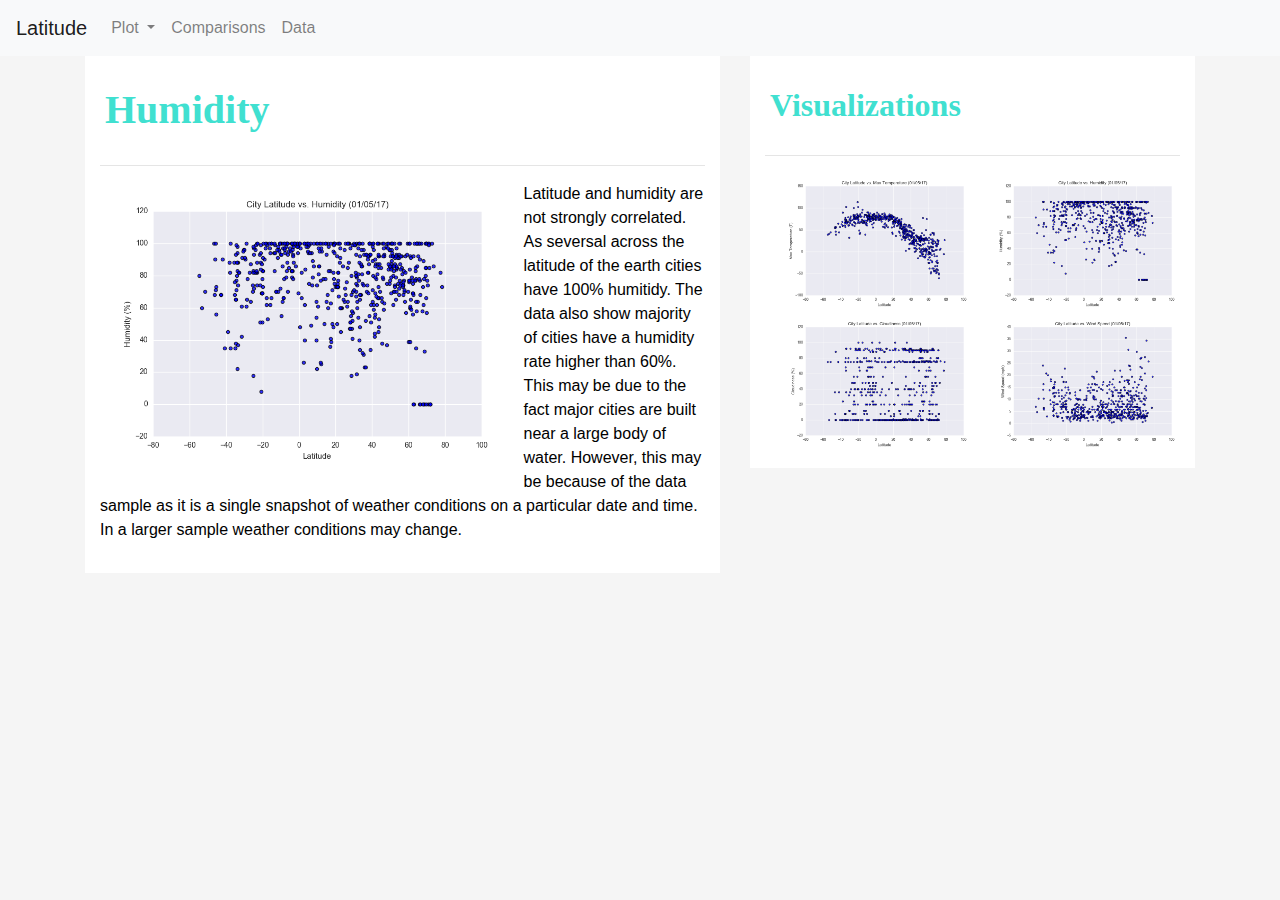
<file: humidity.html>
<!DOCTYPE html>

<html lang="en-us">

<head>
    <meta charset="UTF-8">
    <meta name="viewport" content="width=device-width, initial-scale=1.0">
    <title>Latitude - Latitude Analysis Dashboard with Attitude</title>
    
     <!-- Bring in our bootstrap stylesheet with integrity checking. Confirmed using SRI Hash Generator -->
    <link rel="stylesheet" href="https://maxcdn.bootstrapcdn.com/bootstrap/4.0.0/css/bootstrap.min.css" integrity="sha384-Gn5384xqQ1aoWXA+058RXPxPg6fy4IWvTNh0E263XmFcJlSAwiGgFAW/dAiS6JXm" crossorigin="anonymous">
    <link rel="stylesheet" href="styles.css">
</head>

<body>

<!-- Define the Navigation Bar --> 

<nav class="navbar navbar-expand-lg navbar-light bg-light">
  <a class="navbar-brand" href="index.html">Latitude</a>
  <button class="navbar-toggler" type="button" data-toggle="collapse" data-target="#navbarNavDropdown" aria-controls="navbarNavDropdown" aria-expanded="false" aria-label="Toggle navigation">
    <span class="navbar-toggler-icon"></span>
  </button>
  <div class="collapse navbar-collapse" id="navbarNavDropdown">
    <ul class="navbar-nav">
      <li class="nav-item dropdown">
        <a class="nav-link dropdown-toggle" href="#" id="navbarDropdownMenuLink" data-toggle="dropdown" aria-haspopup="true" aria-expanded="false">
          Plot
        </a>
        <div class="dropdown-menu" aria-labelledby="navbarDropdownMenuLink">
          <a class="dropdown-item" href="max_temperature.html">Max Temperture</a>
          <a class="dropdown-item" href="humidity.html">Humidity</a>
          <a class="dropdown-item" href="cloudiness.html">Cloudiness</a>
          <a class="dropdown-item" href="wind_speed.html">Wind Speed</a>
        </div>
      </li>
      <li class="nav-item">
        <a class="nav-link" href="comparisons.html">Comparisons</a>
      </li>
      <li class="nav-item">
        <a class="nav-link" href="data.html">Data</a>
      </li>
    </ul>
  </div>
</nav>

<!-- this first section creates the plot and the description --> 

  <div class="container">
    <section class="row">
      <div class="col-lg-7 col-sm-12">
          <div class="Summary">
            <h1 class="plot_header">Humidity</h1>
            <hr>
            <img src="humidity.png" alt="Latitude vs. Humidity" id="landing_graph">
            <p>
              Latitude and humidity are not strongly correlated. As seversal across the latitude of the earth cities have 100% humitidy. The data also show majority of cities have a humidity rate higher than 60%. This may be due to the fact major cities are built near a large body of water. However, this may be because of the data sample as it is a single snapshot of weather conditions on a particular date and time. In a larger sample weather conditions may change. 
            </p>
          </div>
        </div>
      
<!-- this section creates the visualization plots --> 

      <div class="col-lg-5 col-md-12">
        <div class="visualization">
          <h2 class="plot_header">Visualizations</h2>
          <hr>
          <div class="container">

            <div class="row">

              <div class="col-lg-6 col-sm-4">
                <a href="max_temperature.html">
                <img src="max_temperature.png"  alt="Latitude vs. Temperature" id="vis_image">
                </a>
              </div>
          
              <div class="col-lg-6 col-sm-4">
                <a href="humidity.html">
                <img src="humidity.png" alt="Latitude vs. Humidity" id="vis_image">
                </a>
              </div>
          
              <div class="col-lg-6 col-sm-4">
                <a href="cloudiness.html">
                <img src="cloudiness.png" alt="Latitude vs. Cloudiness" id="vis_image">
                </a>
              </div>

              <div class="col-lg-6 col-sm-12">
                <a href="wind_speed.html">
                <img src="wind_speed.png" alt="Latitude vs. Wind Speed" id="vis_image">
                </a>
              </div>
            </div>  
          </div>
        </div>
      </div>
      
    <script src="https://code.jquery.com/jquery-3.2.1.slim.min.js" integrity="sha384-KJ3o2DKtIkvYIK3UENzmM7KCkRr/rE9/Qpg6aAZGJwFDMVNA/GpGFF93hXpG5KkN" crossorigin="anonymous"></script>
    <script src="https://cdnjs.cloudflare.com/ajax/libs/popper.js/1.12.9/umd/popper.min.js" integrity="sha384-ApNbgh9B+Y1QKtv3Rn7W3mgPxhU9K/ScQsAP7hUibX39j7fakFPskvXusvfa0b4Q" crossorigin="anonymous"></script>
    <script src="https://maxcdn.bootstrapcdn.com/bootstrap/4.0.0/js/bootstrap.min.js" integrity="sha384-JZR6Spejh4U02d8jOt6vLEHfe/JQGiRRSQQxSfFWpi1MquVdAyjUar5+76PVCmYl" crossorigin="anonymous"></script> 
</body>
</html>
</file>
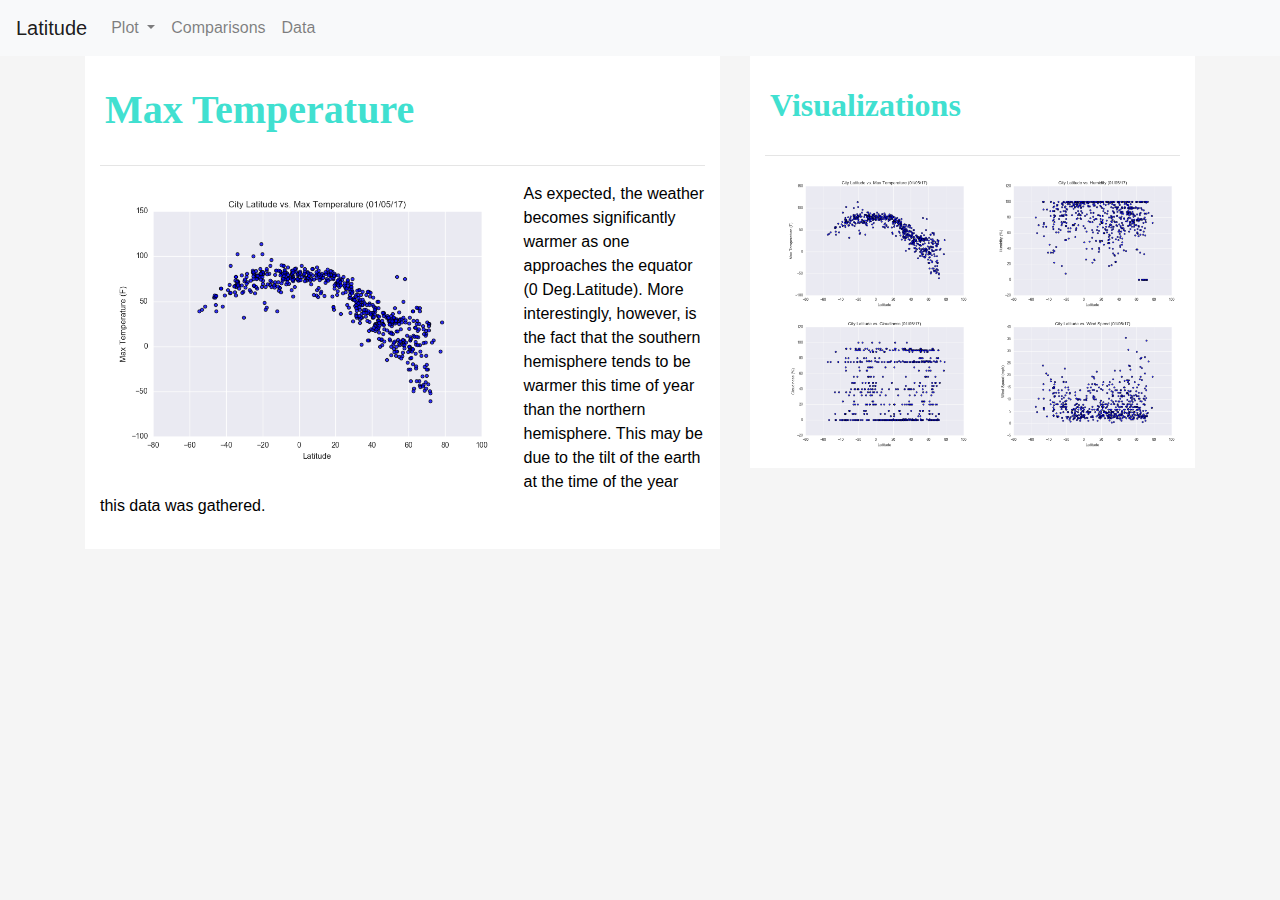
<file: max_temperature.html>
<!DOCTYPE html>

<html lang="en-us">

<head>
    <meta charset="UTF-8">
    <meta name="viewport" content="width=device-width, initial-scale=1.0">
    <title>Latitude - Latitude Analysis Dashboard with Attitude</title>

     <!-- Bring in our bootstrap stylesheet with integrity checking. Confirmed using SRI Hash Generator -->
    <link rel="stylesheet" href="https://maxcdn.bootstrapcdn.com/bootstrap/4.0.0/css/bootstrap.min.css" integrity="sha384-Gn5384xqQ1aoWXA+058RXPxPg6fy4IWvTNh0E263XmFcJlSAwiGgFAW/dAiS6JXm" crossorigin="anonymous">
    <link rel="stylesheet" href="styles.css">
</head>

<body>

<!-- Define the Navigation Bar --> 

<nav class="navbar navbar-expand-lg navbar-light bg-light">
  <a class="navbar-brand" href="index.html">Latitude</a>
  <button class="navbar-toggler" type="button" data-toggle="collapse" data-target="#navbarNavDropdown" aria-controls="navbarNavDropdown" aria-expanded="false" aria-label="Toggle navigation">
    <span class="navbar-toggler-icon"></span>
  </button>
  <div class="collapse navbar-collapse" id="navbarNavDropdown">
    <ul class="navbar-nav">
      <li class="nav-item dropdown">
        <a class="nav-link dropdown-toggle" href="#" id="navbarDropdownMenuLink" data-toggle="dropdown" aria-haspopup="true" aria-expanded="false">
          Plot
        </a>
        <div class="dropdown-menu" aria-labelledby="navbarDropdownMenuLink">
          <a class="dropdown-item" href="max_temperature.html">Max Temperture</a>
          <a class="dropdown-item" href="humidity.html">Humidity</a>
          <a class="dropdown-item" href="cloudiness.html">Cloudiness</a>
          <a class="dropdown-item" href="wind_speed.html">Wind Speed</a>
        </div>
      </li>
      <li class="nav-item">
        <a class="nav-link" href="comparisons.html">Comparisons</a>
      </li>
      <li class="nav-item">
        <a class="nav-link" href="data.html">Data</a>
      </li>
    </ul>
  </div>
</nav>

<!-- this first section creates the plot and the description --> 

  <div class="container">
    <section class="row">
      <div class="col-lg-7 col-sm-12">
          <div class="Summary">
            <h1 class="plot_header">Max Temperature</h1>
            <hr>
            <img src="max_temperature.png" alt="Latitude vs. Temperature" id="landing_graph">
            <p>
              As expected, the weather becomes significantly warmer as one approaches the equator (0 Deg.Latitude). More interestingly, however, is the fact that the southern hemisphere tends to be warmer this time of year than the northern hemisphere. This may be due to the tilt of the earth at the time of the year this data was gathered. 
            </p>
          </div>
        </div>
      
<!-- this section creates the visualization plots --> 

      <div class="col-lg-5 col-md-12">
        <div class="visualization">
          <h2 class="plot_header">Visualizations</h2>
          <hr>
          <div class="container">

            <div class="row">

              <div class="col-lg-6 col-sm-4">
                <a href="max_temperature.html">
                <img src="max_temperature.png"  alt="Latitude vs. Temperature" id="vis_image">
                </a>
              </div>
          
              <div class="col-lg-6 col-sm-4">
                <a href="humidity.html">
                <img src="humidity.png" alt="Latitude vs. Humidity" id="vis_image">
                </a>
              </div>
          
              <div class="col-lg-6 col-sm-4">
                <a href="cloudiness.html">
                <img src="cloudiness.png" alt="Latitude vs. Cloudiness" id="vis_image">
                </a>
              </div>

              <div class="col-lg-6 col-sm-12">
                <a href="wind_speed.html">
                <img src="wind_speed.png" alt="Latitude vs. Wind Speed" id="vis_image">
                </a>
              </div>
            </div>  
          </div>
        </div>
      </div> 

    <script src="https://code.jquery.com/jquery-3.2.1.slim.min.js" integrity="sha384-KJ3o2DKtIkvYIK3UENzmM7KCkRr/rE9/Qpg6aAZGJwFDMVNA/GpGFF93hXpG5KkN" crossorigin="anonymous"></script>
    <script src="https://cdnjs.cloudflare.com/ajax/libs/popper.js/1.12.9/umd/popper.min.js" integrity="sha384-ApNbgh9B+Y1QKtv3Rn7W3mgPxhU9K/ScQsAP7hUibX39j7fakFPskvXusvfa0b4Q" crossorigin="anonymous"></script>
    <script src="https://maxcdn.bootstrapcdn.com/bootstrap/4.0.0/js/bootstrap.min.js" integrity="sha384-JZR6Spejh4U02d8jOt6vLEHfe/JQGiRRSQQxSfFWpi1MquVdAyjUar5+76PVCmYl" crossorigin="anonymous"></script>  
</body>
</html>
</file>
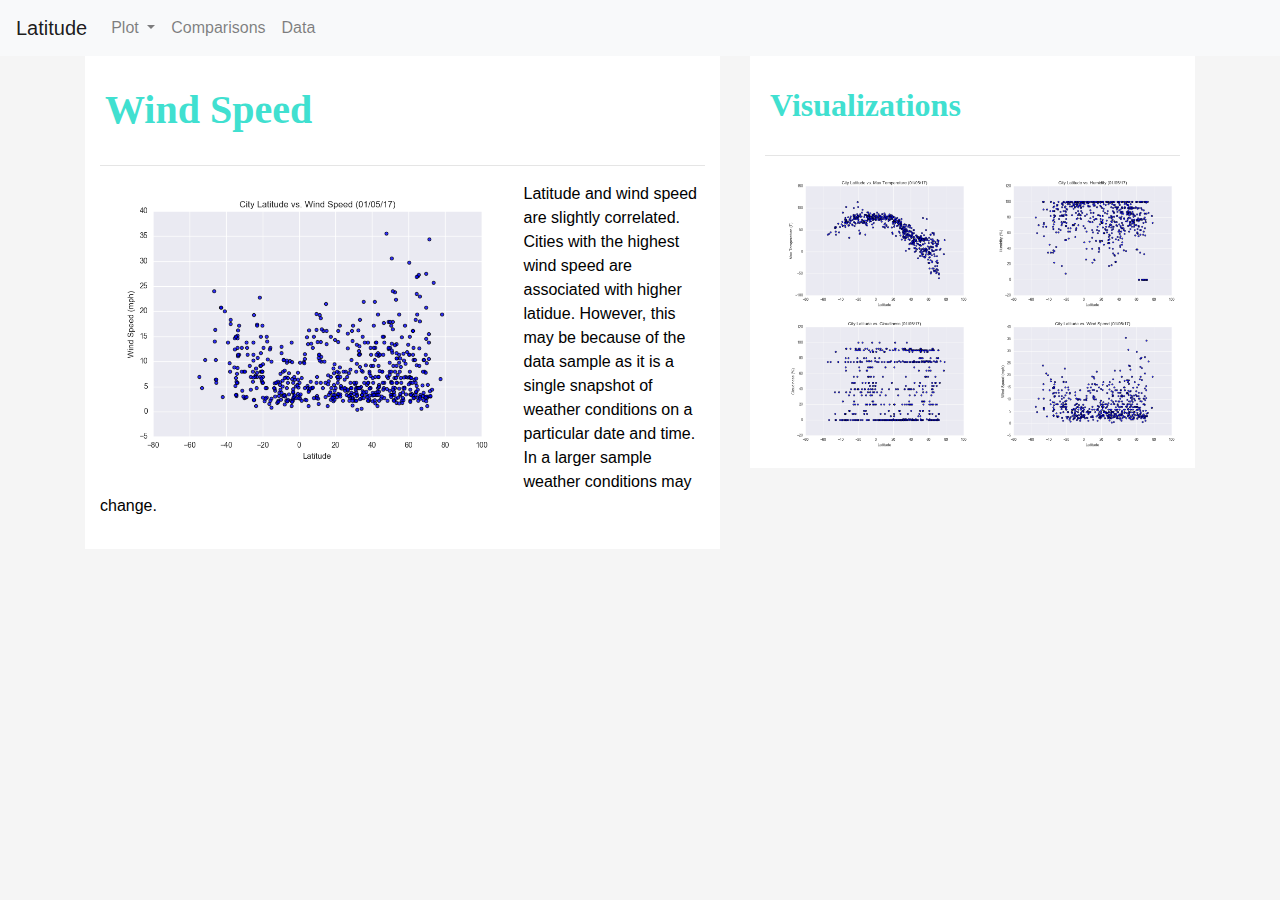
<file: wind_speed.html>
<!DOCTYPE html>

<html lang="en-us">

<head>
    <meta charset="UTF-8">
    <meta name="viewport" content="width=device-width, initial-scale=1.0">
    <title>Latitude - Latitude Analysis Dashboard with Attitude</title>
    
     <!-- Bring in our bootstrap stylesheet with integrity checking. Confirmed using SRI Hash Generator -->
    <link rel="stylesheet" href="https://maxcdn.bootstrapcdn.com/bootstrap/4.0.0/css/bootstrap.min.css" integrity="sha384-Gn5384xqQ1aoWXA+058RXPxPg6fy4IWvTNh0E263XmFcJlSAwiGgFAW/dAiS6JXm" crossorigin="anonymous">
    <link rel="stylesheet" href="styles.css">
</head>

<body>

<!-- Define the Navigation Bar --> 

<nav class="navbar navbar-expand-lg navbar-light bg-light">
  <a class="navbar-brand" href="index.html">Latitude</a>
  <button class="navbar-toggler" type="button" data-toggle="collapse" data-target="#navbarNavDropdown" aria-controls="navbarNavDropdown" aria-expanded="false" aria-label="Toggle navigation">
    <span class="navbar-toggler-icon"></span>
  </button>
  <div class="collapse navbar-collapse" id="navbarNavDropdown">
    <ul class="navbar-nav">
      <li class="nav-item dropdown">
        <a class="nav-link dropdown-toggle" href="#" id="navbarDropdownMenuLink" data-toggle="dropdown" aria-haspopup="true" aria-expanded="false">
          Plot
        </a>
        <div class="dropdown-menu" aria-labelledby="navbarDropdownMenuLink">
          <a class="dropdown-item" href="max_temperature.html">Max Temperture</a>
          <a class="dropdown-item" href="humidity.html">Humidity</a>
          <a class="dropdown-item" href="cloudiness.html">Cloudiness</a>
          <a class="dropdown-item" href="wind_speed.html">Wind Speed</a>
        </div>
      </li>
      <li class="nav-item">
        <a class="nav-link" href="comparisons.html">Comparisons</a>
      </li>
      <li class="nav-item">
        <a class="nav-link" href="data.html">Data</a>
      </li>
    </ul>
  </div>
</nav>

<!-- this first section creates the plot and the description --> 

  <div class="container">
    <section class="row">
      <div class="col-lg-7 col-sm-12">
          <div class="Summary">
            <h1 class="plot_header">Wind Speed</h1>
            <hr>
            <img src="wind_speed.png" alt="Latitude vs. Wind Speed" id="landing_graph">
            <p>
              Latitude and wind speed are slightly correlated. Cities with the highest wind speed are associated with higher latidue. However, this may be because of the data sample as it is a single snapshot of weather
              conditions on a particular date and time. In a larger sample weather conditions may change. 
            </p>
          </div>
        </div>
      
<!-- this section creates the visualization plots --> 

      <div class="col-lg-5 col-md-12">
        <div class="visualization">
          <h2 class="plot_header">Visualizations</h2>
          <hr>
          <div class="container">

            <div class="row">

              <div class="col-lg-6 col-sm-4">
                <a href="max_temperature.html">
                <img src="max_temperature.png"  alt="Latitude vs. Temperature" id="vis_image">
                </a>
              </div>
          
              <div class="col-lg-6 col-sm-4">
                <a href="humidity.html">
                <img src="humidity.png" alt="Latitude vs. Humidity" id="vis_image">
                </a>
              </div>
          
              <div class="col-lg-6 col-sm-4">
                <a href="cloudiness.html">
                <img src="cloudiness.png" alt="Latitude vs. Cloudiness" id="vis_image">
                </a>
              </div>

              <div class="col-lg-6 col-sm-12">
                <a href="wind_speed.html">
                <img src="wind_speed.png" alt="Latitude vs. Wind Speed" id="vis_image">
                </a>
              </div>
            </div>  
          </div>
        </div>
      </div>
 
    <script src="https://code.jquery.com/jquery-3.2.1.slim.min.js" integrity="sha384-KJ3o2DKtIkvYIK3UENzmM7KCkRr/rE9/Qpg6aAZGJwFDMVNA/GpGFF93hXpG5KkN" crossorigin="anonymous"></script>
    <script src="https://cdnjs.cloudflare.com/ajax/libs/popper.js/1.12.9/umd/popper.min.js" integrity="sha384-ApNbgh9B+Y1QKtv3Rn7W3mgPxhU9K/ScQsAP7hUibX39j7fakFPskvXusvfa0b4Q" crossorigin="anonymous"></script>
    <script src="https://maxcdn.bootstrapcdn.com/bootstrap/4.0.0/js/bootstrap.min.js" integrity="sha384-JZR6Spejh4U02d8jOt6vLEHfe/JQGiRRSQQxSfFWpi1MquVdAyjUar5+76PVCmYl" crossorigin="anonymous"></script> 
</body>
</html>
</file>
<file: styles.css>
body{
  background-color: #F5F5F5;
}

.Summary {
	margin-bottom: 60px;
	margin: auto;
	padding: 15px;
	color: black;
	background-color: white;
}

.visualization {
	margin-bottom: 60px;
	margin: auto;
	padding: 15px;
	color: black;
	background-color: white;
}

.plot_header {
	padding: 15px; 
	padding-left: 5px;
	color: #40E0D0;
	font-size: auto;
	font-weight: bold;
	font-family: Georgia, Times, "Times New Roman", serif;
}

.comparisons_title {
	margin-top: 20px;
	color: #40E0D0;
	text-align: center;
	font-size: auto;
	font-weight: bold;
	font-family: Georgia, Times, "Times New Roman", serif;	
}

#landing_graph {
    float: left;
    width: 70%;
    height: 75%;
}

#vis_image {
	float: left;
	width: 115%;
	height: 100%;
}

.table{
	text-align: center;
}

.tablehead {
	word-wrap: normal;
}
</file>
